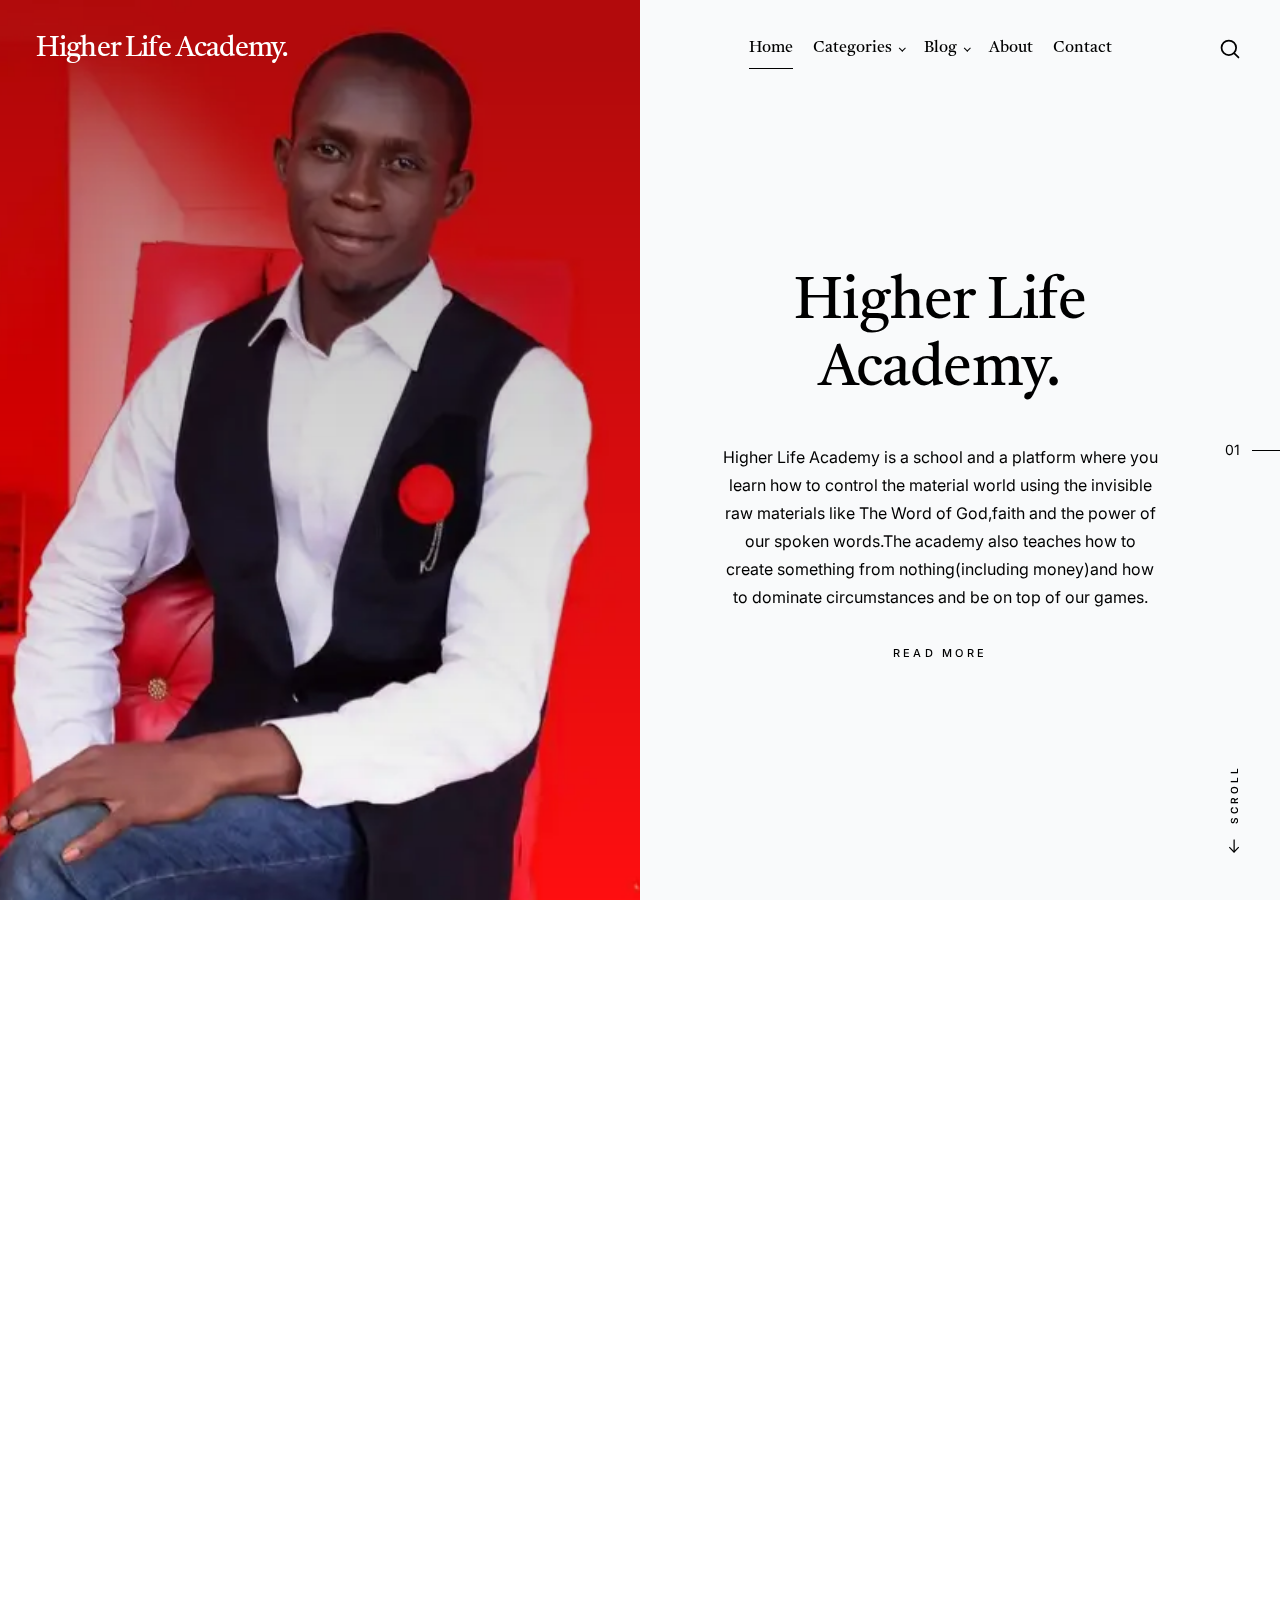
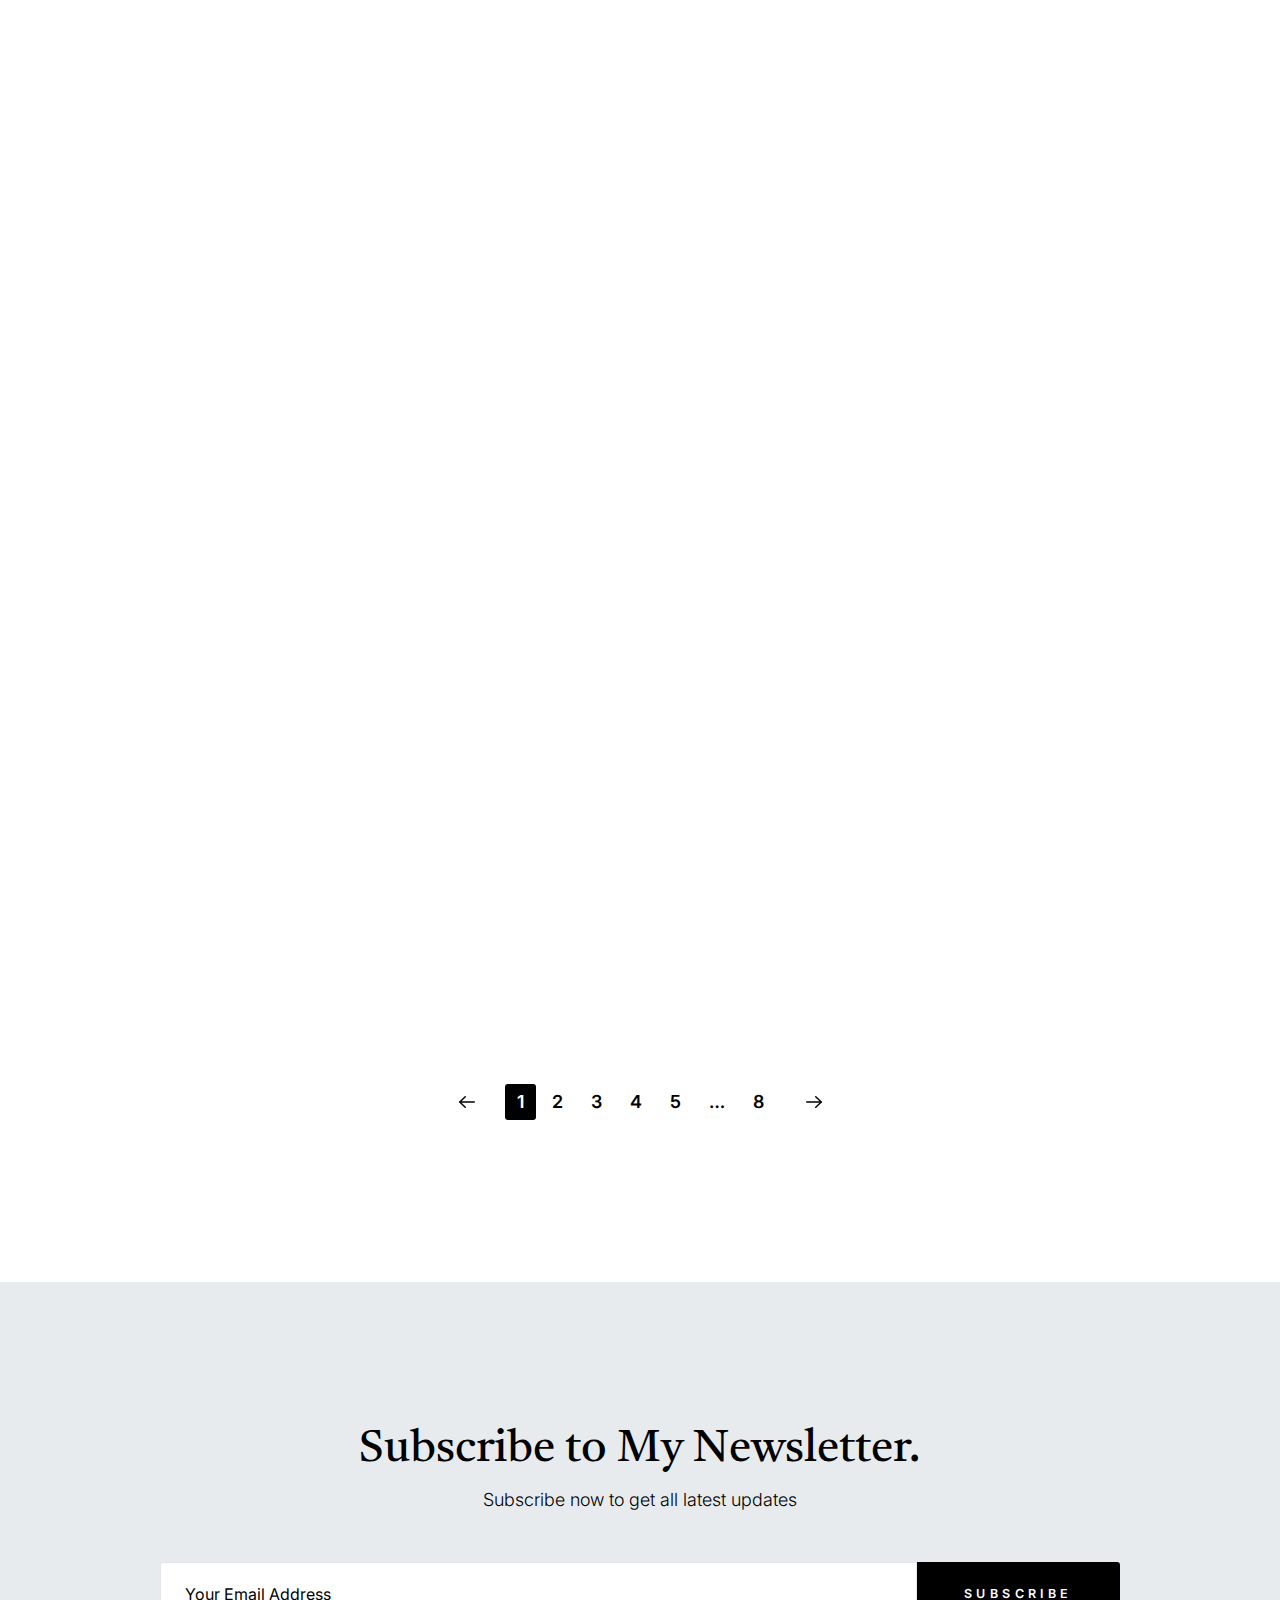
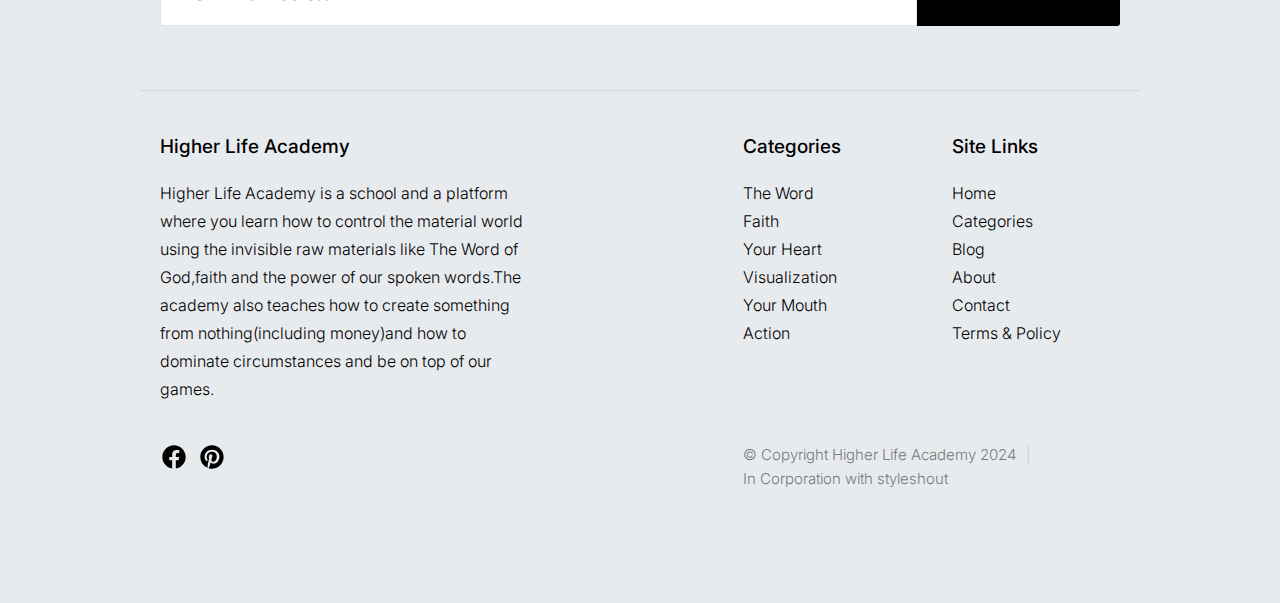
<file: index.html>
<!DOCTYPE html>
<html lang="en" class="no-js" >
<head>
    <!--- basic page needs
    ================================================== -->
    <meta charset="utf-8">
    <meta name="viewport" content="width=device-width, initial-scale=1">
    <title>Higher Life Academy</title>

    <script>
        document.documentElement.classList.remove('no-js');
        document.documentElement.classList.add('js');
    </script>

    <!-- CSS
    ================================================== -->
    <link rel="stylesheet" href="css/vendor.css">
    <link rel="stylesheet" href="css/styles.css">

    <!-- favicons
    ================================================== -->
    <link rel="apple-touch-icon" sizes="180x180" href="apple-touch-icon.png">
    <link rel="icon" type="image/png" sizes="32x32" href="favicon-32x32.png">
    <link rel="icon" type="image/png" sizes="16x16" href="favicon-16x16.png">
    <link rel="manifest" href="site.webmanifest">

</head>


<body id="top">


    <!-- preloader
    ================================================== -->
    <div id="preloader">
        <div id="loader" class="dots-fade">
            <div></div>
            <div></div>
            <div></div>
        </div>
    </div>


    <!-- page wrap
    ================================================== -->
    <div id="page" class="s-pagewrap ss-home">


        <!-- # site header 
        ================================================== -->
        <header id="masthead" class="s-header">

            <div class="s-header__branding">
                <p class="site-title">
                    <a href="index.html" rel="home">Higher Life Academy.</a>
                </p>
            </div>

            <div class="row s-header__navigation">

                <nav class="s-header__nav-wrap">
    
                    <h3 class="s-header__nav-heading">Navigate to</h3>
    
                    <ul class="s-header__nav">
                        <li class="current-menu-item"><a href="index.html" title="">Home</a></li>
                        <li class="has-children">
                            <a href="#0" title="" class="">Categories</a>
                            <ul class="sub-menu">
                           
                                <li><a href="category.html">The Word</a></li>
                                <li><a href="Faith.html">Faith</a></li>
                                <li><a href="your hearts.html">Your Heart</a></li>
                                <li><a href="visualisation.html">Visualization</a></li>
                                <li><a href="the mouth.html">Your Mouth</a></li>
                                <li><a href="action.html">Action</a></li>
                              
                            </ul>
                        </li>
                        <li class="has-children">
                            <a href="#0" title="" class="">Blog</a>
                            <ul class="sub-menu">
                                <li><a href="single-video.html">Video Post</a></li>
                                <li><a href="single-audio.html">Audio Post</a></li>
                            </ul>
                        </li>

                        <li><a href="about.html" title="">About</a></li>
                        <li><a href="contact.html" title="">Contact</a></li>
                    </ul> <!-- end s-header__nav -->

                </nav> <!-- end s-header__nav-wrap -->
    
            </div> <!-- end s-header__navigation -->

            <div class="s-header__search">

                <div class="s-header__search-inner">
                    <div class="row">
    
                        <form role="search" method="get" class="s-header__search-form" action="#">
                            <label>
                                <span class="u-screen-reader-text">Search for:</span>
                                <input type="search" class="s-header__search-field" placeholder="Search for..." value="" name="s" title="Search for:" autocomplete="off">
                            </label>
                            <input type="submit" class="s-header__search-submit" value="Search"> 
                        </form>
    
                        <a href="" title="Close Search" class="s-header__search-close">Close</a>
    
                    </div> <!-- end row -->
                </div> <!-- s-header__search-inner -->
    
            </div> <!-- end s-header__search -->

            <a class="s-header__menu-toggle" href="#0"><span>Menu</span></a>
            <a class="s-header__search-trigger" href="#">
                <svg width="24" height="24" fill="none" viewBox="0 0 24 24">
                    <path stroke="currentColor" stroke-linecap="round" stroke-linejoin="round" stroke-width="1.5" d="M19.25 19.25L15.5 15.5M4.75 11C4.75 7.54822 7.54822 4.75 11 4.75C14.4518 4.75 17.25 7.54822 17.25 11C17.25 14.4518 14.4518 17.25 11 17.25C7.54822 17.25 4.75 14.4518 4.75 11Z"></path>
                </svg>
            </a>

        </header> <!-- end s-header -->


        <!-- # site-content
        ================================================== -->
        <section id="content" class="s-content">


            <!-- hero -->
            <div class="hero">

                <div class="hero__slider swiper-container">

                    <div class="swiper-wrapper">
                        <article class="hero__slide swiper-slide">
                            <div class="hero__entry-image" style="background-image: url('images/thumbs/featured/MR Titus.jpg');"></div>
                            <div class="hero__entry-text">
                                <div class="hero__entry-text-inner">
                                    <div class="hero__entry-meta">
                                        <span class="cat-links">
                                      
                                        </span>
                                    </div>
                                    <h2 class="hero__entry-title">
                                        <a href="single-standard.html">
                                            Higher Life Academy.
                                        </a>
                                    </h2>
                                    <p class="hero__entry-desc">
                                    Higher Life Academy is a school and a platform where you learn how to control the material world using the invisible raw materials like The Word of God,faith and the power of our spoken words.The academy also teaches how to create something from nothing(including money)and how to dominate circumstances and be on top of our games.  
                                    </p>
                                    <a class="hero__more-link" href="about.html">Read More</a>
                                </div>
                            </div>
                        </article>
                    </div> <!-- swiper-wrapper -->

                    <div class="swiper-pagination"></div>
    
                </div> <!-- end hero slider -->

                <a href="#bricks" class="hero__scroll-down smoothscroll">
                    <svg width="24" height="24" fill="none" viewBox="0 0 24 24">
                        <path stroke="currentColor" stroke-linecap="round" stroke-linejoin="round" stroke-width="1.5" d="M10.25 6.75L4.75 12L10.25 17.25"></path>
                        <path stroke="currentColor" stroke-linecap="round" stroke-linejoin="round" stroke-width="1.5" d="M19.25 12H5"></path>
                    </svg>
                    <span>Scroll</span>
                </a>

            </div> <!-- end hero -->



                <!--  masonry -->
            <div id="bricks" class="bricks">

                <div class="masonry">

                    <div class="bricks-wrapper" data-animate-block>

                        <div class="grid-sizer"></div>

                        <article class="brick entry" data-animate-el>
        
                            <div class="entry__thumb">
                                <a href="single-standard.html" class="thumb-link">
                                    <img src="images/thumbs/masonry/Person reaching out for help Stock Photos - Page 1 _ Masterfile.jpeg" 
                                        srcset="images/thumbs/masonry/Person reaching out for help Stock Photos - page 1 _ Masterfile.jpeg 1x, images/thumbs/masonry/Person reaching out for Stock photos - Page 1 _ Masterfile.jpeg 2x" alt="">
                                </a>
                            </div> <!-- end entry__thumb -->
        
                        


                            <div class="entry__text">
                                <div class="entry__header">
                                    <div class="entry__meta">
                                        <span class="cat-links">
                                            <a href="#">The Word</a>
                                        </span>
                                        <span class="post-date">
                                            By:
                                            <a href="#0">Titus Uwemedimo</a>
                                        </span>
                                    </div>
                                    <h1 class="entry__title"><a href="single-standard.html">The word of God as God's creative force</a></h1>
                                </div>
                                <div class="entry__excerpt">
                                    <p>
                                     The Word of God is God's creative force. it has the ability to become what it talks about; the word of God created the universe and the whole world that we live in everything in the world both material and immaterial, visible and invisible, natural and supernatural including man were created by the word of God.
                                     
                                    </p>
                                </div>
                                <a class="entry__more-link" href="category.html">Read More</a>
                            </div> <!-- end entry__text -->
                        
                        </article> <!-- end article -->

                        <article class="brick entry" data-animate-el>
            
                            <div class="entry__thumb">
                                <a href="single-standard.html" class="thumb-link">
                                    <img src="images/thumbs/masonry/Click to Read 'Let Your Trials Lift You Higher' by R_ T. Kendall.jpg" 
                                        srcset="images/thumbs/masonry/Click to Read 'Let Your Trials Lift You Higher' by R_ T. Kendall.jpg 1x, images/thumbs/masonry/Click to Read 'Let Your Trials Lift You Higher' by R_ T. Kendall.jpg 2x" alt="">
                                </a>
                            </div> <!-- end entry__thumb -->
            
                         
            
                            <div class="entry__text">
                                <div class="entry__header">
                                    <div class="entry__meta">
                                        <span class="cat-links">
                                            <a href="#">Faith</a>
                                        </span>
                                        <span class="byline">
                                            By:
                                            <a href="#0">Titus Uwemedimo</a>
                                        </span>
                                    </div>
                                    <h1 class="entry__title"><a href="single-standard.html">The Force of Faith</a></h1>
                                 </div>
                                <div class="entry__excerpt">
                                    <p>
                                    Faith cometh by hearing and hearing the word of God. To have faith you must recieve the word of God into your heart.
                                    the  word of God is the foundation or substance of our faith; our faith comes from the word of God.
                                    so without the word of God in your heart, you will not have faith.
                                    </p>
                                </div>
                                <a class="entry__more-link" href="Faith.html">Read More</a>
                            </div> <!-- end entry__text -->
            
                        </article> <!-- end entry -->
        
                        <article class="brick entry" data-animate-el>
        
                            <div class="entry__thumb">
                                <a href="single-standard.html" class="thumb-link">
                                    <img src="images/thumbs/masonry/Black woman.jpeg" 
                                     
                                    srcset="images/thumbs/masonry/Black woman.jpeg 1x, images/thumbs/masonry/Black woman.jpeg 2x"
                                     alt="">
                                </a>
                            </div>  <!-- end entry__thumb -->
        
                            <div class="entry__text">
                                <div class="entry__header">
                                    <div class="entry__meta">
                                        <span class="cat-links">
                                            <a href="#">Your Heart </a>
                                        </span>
                                        <span class="byline">
                                            By:
                                            <a href="#0">Titus Uwemedimo</a>
                                        </span>
                                    </div>
                                    <h1 class="entry__title"><a href="single-standard.html">The Power of Thoughts</a></h1>
                                </div>
                                <div class="entry__excerpt">
                                    <p>
                                    your heart in this case is your spirit. as the Word says that "as a man thinketh in his heart so is he". meaning that your life is a reflection of your thoughts, you are the way you are because of the way you think.
                                    the word also says that the issues of life comes from our hearts and also says that "...out of abondance for the heart the mouth speaketh. 
                                    </p>
                                </div>
                                <a class="entry__more-link" href="your hearts.html">Read More</a>
                            </div> <!-- end entry__text -->
                        
                        </article> <!-- end article -->

                        

                        <article class="brick entry" data-animate-el>
        
                            <div class="entry__thumb">
                                <a href="single-standard.html" class="thumb-link">
                                    <img src="images/thumbs/masonry/visualization.jpg" 
                      
                                        srcset="images/thumbs/masonry/visualization.jpg, images/thumbs/masonry/visualization.jpg" alt="">
                                </a>
                            </div> <!-- end entry__thumb -->
        
                           
                
                            <div class="entry__text">
                                <div class="entry__header">
                                    <div class="entry__meta">
                                        <span class="cat-links">
                                            <a href="#">Visualization</a>
                                        </span>
                                        <span class="byline">
                                            By:
                                            <a href="#0">Titus Uwemedimo</a>
                                        </span>
                                    </div>
                                    <h1 class="entry__title"><a href="single-standard.html">Keep Seeing It.</a></h1>
                                </div>
                                <div class="entry__excerpt">
                                    <p>
                                        Visualization is the ability to create pictures with the power of imagination
                                        and hold unto those pictures until they become a reality in your life. with the power of visualisation you can
                                        create something from nothingand keep the picture alive in your imagination until it manifest in your life.
                                    </p>
                                </div>
                                <a class="entry__more-link" href="visualisation.html">Read More</a>
                            </div> <!-- end entry__text -->
                                
                        </article> <!-- end article -->
        
                        <article class="brick entry" data-animate-el>
        
                            <div class="entry__thumb">
                                <a href="single-standard.html" class="thumb-link">
                                    <img src="images/thumbs/masonry/Are You Loyal To Your Soul_ QUIZ.jpeg" 
                                        srcset="images/thumbs/masonry/Are You Loyal To Your Soul_ QUIZ.jpeg 1x, images/thumbs/masonry/Are You Loyal To Your Soul_ QUIZ.jpeg 2x" alt="">
                                </a>
                            </div> <!-- end entry__thumb -->
        
                            <div class="entry__text">
                                <div class="entry__header">
                                    <div class="entry__meta">
                                        <span class="cat-links">
                                            <a href="#">Action</a>
                                        </span>
                                        <span class="byline">
                                            By:
                                            <a href="#0">Titus Uwemedimo</a>
                                        </span>
                                    </div>
                                    <h1 class="entry__title">
                                        <a href="single-standard.html">Keys to Manifestation</a></h1>
                                </div>
                                <div class="entry__excerpt">
                                    <p>
                                        Look! We need to create a balance here!! Nothing manifest without a corresponding
                                        action. You need to take some action steps to manifests your dreams. Everything in the universe was created twice; we live in dualistic world. To manifest anything
                                        in the physical world, you need to apply labour, skills and efforts.These are natural laws for Manifestation!
                                    </p>
                                </div>
                                <a class="entry__more-link" href="action.html">Read More</a>
                            </div> <!-- end entry__text -->
                        
                        </article> <!-- end article -->
        
                     
                        <article class="brick entry" data-animate-el>
        
                            <div class="entry__thumb">
                            </a><a href="single-standard.html" class="thumb-link">
                                <img src="images/thumbs/masonry/your mouth.jpg" 
                                    srcset="images/thumbs/masonry/your mouth.jpg 1x, images/thumbs/masonry/your mouth.jpg 2x" alt=""
                                 >
                            
                                </a>
                            </div> <!-- end entry__thumb -->
                           
        
                            <div class="entry__text">
                                <div class="entry__header">
                                    <div class="entry__meta">
                                        <span class="cat-links">
                                            <a href="#">Your Mouth</a>
                                        </span>
                                        <span class="byline">
                                            By:
                                            <a href="#0">Titus Uwemedimo</a>
                                        </span>
                                    </div>
                                    <h1 class="entry__title"><a href="single-standard.html">The Power of Words</a></h1>
                                </div>
                                <div class="entry__excerpt">
                                    <p>
                                    Words are powerful; words are the original source-material for creating anything. To create something out of nothing
                                    you need to activate the power of words. words are spiritual and at the same time physical,they are also 
                                    known as energy and at the same time matter. meaning our words can travel into the realm of the spirit
                                    and bring into the material world what we talk about.
                                    </p>
                                </div>
                                <a class="entry__more-link" href="the mouth.html">Read More</a>
                            </div> <!-- end entry__text -->
                        
                        </article> <!-- end article -->

                   

                   
                           
        
                           

                    </div> <!-- end bricks-wrapper -->

                </div> <!-- end masonry-->


                <!-- pagination -->
                <div class="row pagination">
                    <div class="column lg-12">
                        <nav class="pgn">
                            <ul>
                                <li>
                                    <a class="pgn__prev" href="#0">
                                        <svg width="24" height="24" fill="none" viewBox="0 0 24 24">
                                            <path stroke="currentColor" stroke-linecap="round" stroke-linejoin="round" stroke-width="1.5" d="M10.25 6.75L4.75 12L10.25 17.25"></path>
                                            <path stroke="currentColor" stroke-linecap="round" stroke-linejoin="round" stroke-width="1.5" d="M19.25 12H5"></path>
                                        </svg>
                                    </a>
                                </li>
                                <li><span class="pgn__num current">1</span></li>
                                <li><a class="pgn__num" href="#0">2</a></li>                                
                                <li><a class="pgn__num" href="#0">3</a></li>
                                <li><a class="pgn__num" href="#0">4</a></li>
                                <li><a class="pgn__num" href="#0">5</a></li>
                                <li><span class="pgn__num dots">…</span></li>
                                <li><a class="pgn__num" href="#0">8</a></li>
                                <li>
                                    <a class="pgn__next" href="#0">
                                        <svg width="24" height="24" fill="none" viewBox="0 0 24 24">
                                            <path stroke="currentColor" stroke-linecap="round" stroke-linejoin="round" stroke-width="1.5" d="M13.75 6.75L19.25 12L13.75 17.25"></path>
                                            <path stroke="currentColor" stroke-linecap="round" stroke-linejoin="round" stroke-width="1.5" d="M19 12H4.75"></path>
                                        </svg>
                                    </a>
                                </li>
                            </ul>
                        </nav> <!-- end pgn -->
                    </div> <!-- end column -->
                </div> <!-- end pagination -->

            </div> <!-- end bricks -->

        </section> <!-- end s-content -->


        <!-- # site-footer
        ================================================== -->
        <footer id="colophon" class="s-footer">

            <div class="row s-footer__subscribe">
                <div class="column lg-12">

                    <h2>
                    Subscribe to My Newsletter.
                    </h2>
                    <p>
                    Subscribe now to get all latest updates
                    </p>

                    <form id="mc-form" class="mc-form">
                        <input type="email" name="EMAIL" id="mce-EMAIL" class="u-fullwidth text-center" placeholder="Your Email Address" title="The domain portion of the email address is invalid (the portion after the @)." pattern="^([^\x00-\x20\x22\x28\x29\x2c\x2e\x3a-\x3c\x3e\x40\x5b-\x5d\x7f-\xff]+|\x22([^\x0d\x22\x5c\x80-\xff]|\x5c[\x00-\x7f])*\x22)(\x2e([^\x00-\x20\x22\x28\x29\x2c\x2e\x3a-\x3c\x3e\x40\x5b-\x5d\x7f-\xff]+|\x22([^\x0d\x22\x5c\x80-\xff]|\x5c[\x00-\x7f])*\x22))*\x40([^\x00-\x20\x22\x28\x29\x2c\x2e\x3a-\x3c\x3e\x40\x5b-\x5d\x7f-\xff]+|\x5b([^\x0d\x5b-\x5d\x80-\xff]|\x5c[\x00-\x7f])*\x5d)(\x2e([^\x00-\x20\x22\x28\x29\x2c\x2e\x3a-\x3c\x3e\x40\x5b-\x5d\x7f-\xff]+|\x5b([^\x0d\x5b-\x5d\x80-\xff]|\x5c[\x00-\x7f])*\x5d))*(\.\w{2,})+$" required>
                        <input type="submit" name="subscribe" value="Subscribe" class="btn--small btn--primary u-fullwidth">
                        <!-- <div style="position: absolute; left: -5000px;" aria-hidden="true"><input type="text" name="b_cdb7b577e41181934ed6a6a44_9a91cfe7b3" tabindex="-1" value=""></div> -->
                        <div class="mc-status"></div>
                    </form>

                </div>
            </div> <!-- end s-footer__subscribe -->

            <div class="row s-footer__main">

                <div class="column lg-5 md-6 tab-12 s-footer__about">
                    <h4>Higher Life Academy</h4>

                    <p>
                        Higher Life Academy is a school and a platform where you learn how to control the material world using the invisible raw materials like The Word of God,faith and the power of our spoken words.The academy also teaches how to create something from nothing(including money)and how to dominate circumstances and be on top of our games.
                    </p>
                </div> <!-- end s-footer__about -->

                <div class="column lg-5 md-6 tab-12">
                    <div class="row">
                        <div class="column lg-6">
                            <h4>Categories</h4>
                            <ul class="link-list">
                                <li><a href="category.html">The Word</a></li>
                                <li><a href="Faith.html">Faith</a></li>
                                <li><a href="your hearts.html">Your Heart</a></li>
                                <li><a href="visualisation.html">Visualization</a></li>
                                <li><a href="the mouth.html">Your Mouth</a></li>
                                <li><a href="action.html">Action</a></li>
                             
                            </ul>
                        </div>
                        <div class="column lg-6">
                            <h4>Site Links</h4>
                            <ul class="link-list">
                                <li><a href="index.html">Home</a></li>
                                <li><a href="category.html">Categories</a></li>
                                <li><a href="category.html">Blog</a></li>
                                <li><a href="about.html">About</a></li>
                                <li><a href="about.html">Contact</a></li>
                                <li><a href="#0">Terms & Policy</a></li>
                            </ul>
                        </div>
                    </div>
                </div>

            </div> <!-- end s-footer__main -->

            <div class="row s-footer__bottom">

                <div class="column lg-7 md-6 tab-12">
                    <ul class="s-footer__social">
                        <li>
                            <a href="https://www.bing.com/ck/a?!&&p=452944c03d787c97JmltdHM9MTcwODMwMDgwMCZpZ3VpZD0zOGFlN2U0My0zNGU0LTY3OGQtMTM0NC02YTVjMzUwNDY2NTAmaW5zaWQ9NTIwMg&ptn=3&ver=2&hsh=3&fclid=38ae7e43-34e4-678d-1344-6a5c35046650&psq=facebook.Titus-Uwemedimo&u=a1aHR0cHM6Ly93d3cuZmFjZWJvb2suY29tL3B1YmxpYy9UaXR1cy1Vd2VtZWRpbW8v&ntb=1">
                                <svg xmlns="http://www.w3.org/2000/svg" width="24" height="24" viewBox="0 0 24 24" style="fill: rgba(0, 0, 0, 1);transform: ;msFilter:;"><path d="M12.001 2.002c-5.522 0-9.999 4.477-9.999 9.999 0 4.99 3.656 9.126 8.437 9.879v-6.988h-2.54v-2.891h2.54V9.798c0-2.508 1.493-3.891 3.776-3.891 1.094 0 2.24.195 2.24.195v2.459h-1.264c-1.24 0-1.628.772-1.628 1.563v1.875h2.771l-.443 2.891h-2.328v6.988C18.344 21.129 22 16.992 22 12.001c0-5.522-4.477-9.999-9.999-9.999z"></path></svg>
                                <span class="u-screen-reader-text">Facebook</span>
                            </a>
                        </li>
                       
                        <li>
                            <a href="#0">
                                <svg xmlns="http://www.w3.org/2000/svg" width="24" height="24" viewBox="0 0 24 24" style="fill: rgba(0, 0, 0, 1);transform: ;msFilter:;"><path d="M11.99 2C6.472 2 2 6.473 2 11.99c0 4.232 2.633 7.85 6.35 9.306-.088-.79-.166-2.006.034-2.868.182-.78 1.172-4.966 1.172-4.966s-.299-.599-.299-1.484c0-1.388.805-2.425 1.808-2.425.853 0 1.264.64 1.264 1.407 0 .858-.546 2.139-.827 3.327-.235.994.499 1.805 1.479 1.805 1.775 0 3.141-1.872 3.141-4.575 0-2.392-1.719-4.064-4.173-4.064-2.843 0-4.512 2.132-4.512 4.335 0 .858.331 1.779.744 2.28a.3.3 0 0 1 .069.286c-.076.315-.245.994-.277 1.133-.044.183-.145.222-.335.134-1.247-.581-2.027-2.405-2.027-3.871 0-3.151 2.289-6.045 6.601-6.045 3.466 0 6.159 2.469 6.159 5.77 0 3.444-2.171 6.213-5.184 6.213-1.013 0-1.964-.525-2.29-1.146l-.623 2.374c-.225.868-.834 1.956-1.241 2.62a10 10 0 0 0 2.958.445c5.517 0 9.99-4.473 9.99-9.99S17.507 2 11.99 2"></path></svg>
                                <span class="u-screen-reader-text">Youtube</span>
                            </a>
                        </li>
                    </ul>
                </div>
                <div class="column lg-5 md-6 tab-12">
                    <div class="ss-copyright">
                        <span>© Copyright Higher Life Academy 2024</span> 
                        <span>In Corporation with styleshout</span>
                    </div>
                </div>

            </div> <!-- end s-footer__bottom -->
           
            <div class="ss-go-top">
                <a class="smoothscroll" title="Back to Top" href="#top">
                    <svg width="24" height="24" fill="none" viewBox="0 0 24 24">
                        <path stroke="currentColor" stroke-linecap="round" stroke-linejoin="round" stroke-width="1.5" d="M17.25 10.25L12 4.75L6.75 10.25"/>
                        <path stroke="currentColor" stroke-linecap="round" stroke-linejoin="round" stroke-width="1.5" d="M12 19.25V5.75"/>
                    </svg>
                </a>
            </div> <!-- e.,/?><nd ss-go-top -->

        </footer><!-- end s-footer -->


    <!-- Java Script
    ================================================== -->
    <script src="js/plugins.js"></script>
    <script src="js/main.js"></script>

    <!-- Start of LiveChat (www.livechat.com) code -->
<script type="text/javascript">
    window.__lc = window.__lc || {};
    window.__lc.license = 100170061;
    ;(function(n,t,c){function i(n){return e._h?e._h.apply(null,n):e._q.push(n)};
    var e={_q:[],_h:null,_v:"2.0",on:function(){i(["on",c.call(arguments)])},once:function(){
    i(["once",c.call(arguments)])},off:function(){i(["off",c.call(arguments)])},
    get:function(){if(!e._h)throw new Error("[LiveChatWidget] You can't use getters before load.");
    return i(["get",c.call(arguments)])},call:function(){i(["call",c.call(arguments)])},init:function(){
    var n=t.createElement("script");
    n.async=!0,n.type="text/javascript",
    n.src="https://cdn.livechatinc.com/tracking.js",t.head.appendChild(n)}};
    !n.__lc.asyncInit&&e.init(),n.LiveChatWidget=n.LiveChatWidget||e}(window,document,[].slice))
  </script>
  <noscript>
  <a href="https://www.livechat.com/chat-with/17216955/" rel="nofollow">Chat with us</a>,
  powered by <a href="https://www.livechat.com/?welcome" rel="noopener nofollow" target="_blank">LiveChat</a>
  </noscript>
  <!-- End of LiveChat code -->

</body>
</html>
</file>
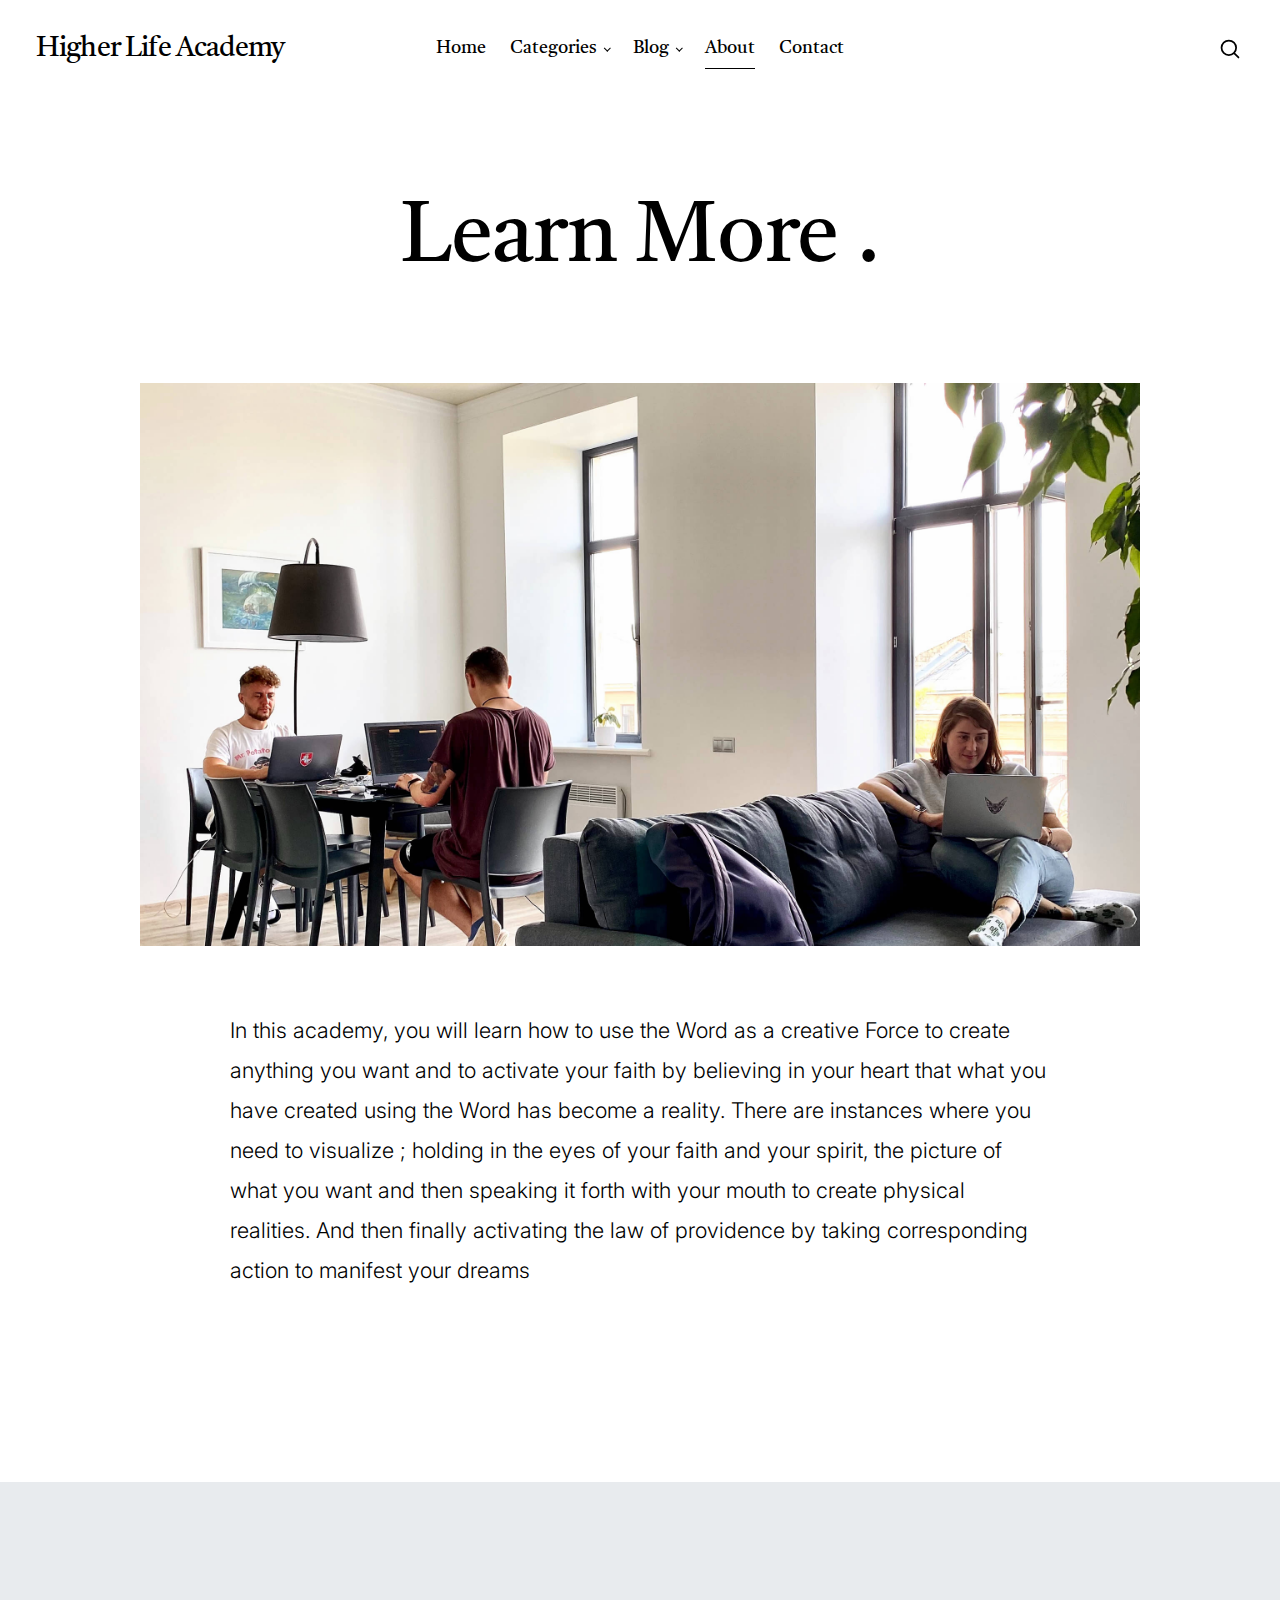
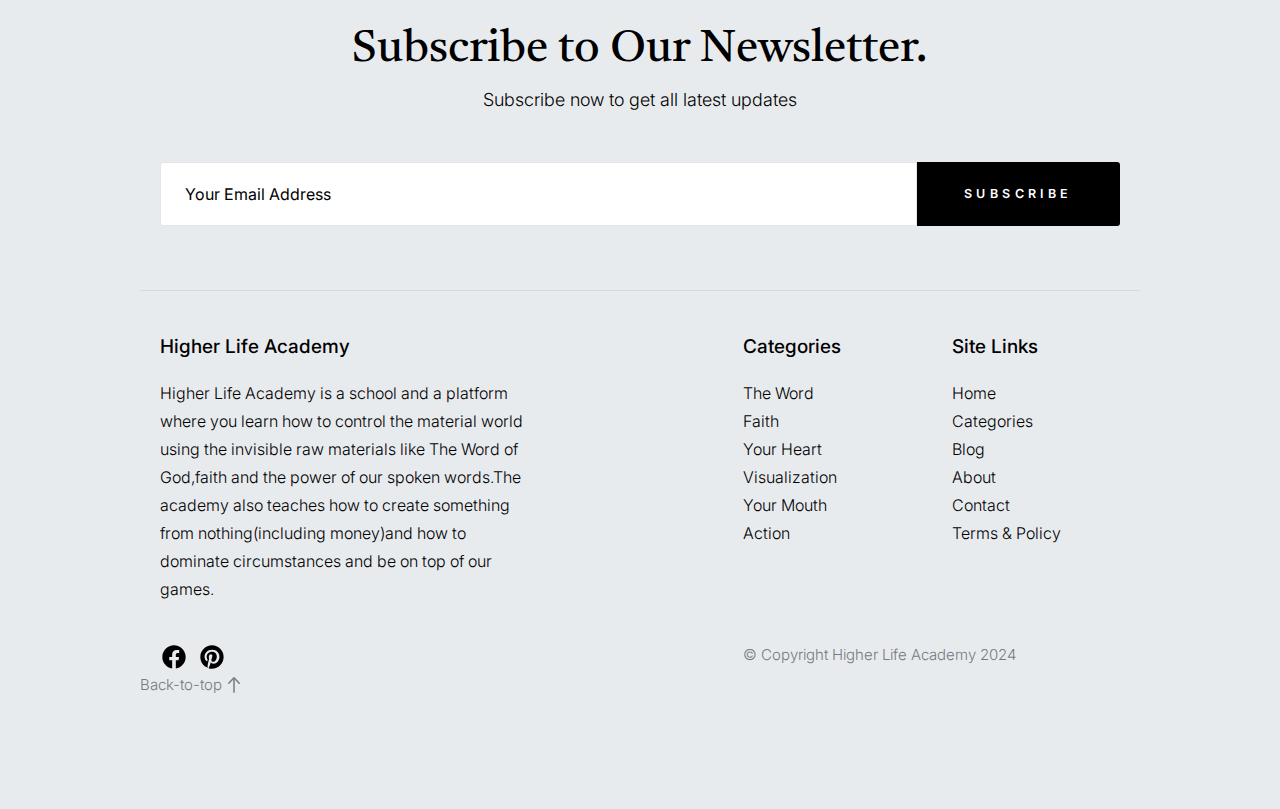
<file: about.html>
<!DOCTYPE html>
<html lang="en" class="no-js" >
<head>

    <!--- basic page needs
    ================================================== -->
    <meta charset="utf-8">
    <meta name="viewport" content="width=device-width, initial-scale=1">
    <title>Higher Life Academy</title>

    <script>
        document.documentElement.classList.remove('no-js');
        document.documentElement.classList.add('js');
    </script>

    <!-- CSS
    ================================================== -->
    <link rel="stylesheet" href="css/vendor.css">
    <link rel="stylesheet" href="css/styles.css">

    <!-- favicons
    ================================================== -->
    <link rel="apple-touch-icon" sizes="180x180" href="apple-touch-icon.png">
    <link rel="icon" type="image/png" sizes="32x32" href="favicon-32x32.png">
    <link rel="icon" type="image/png" sizes="16x16" href="favicon-16x16.png">
    <link rel="manifest" href="site.webmanifest">

</head>

<body id="top">


    <!-- preloader
    ================================================== -->
    <div id="preloader">
        <div id="loader" class="dots-fade">
            <div></div>
            <div></div>
            <div></div>
        </div>
    </div>


    <!-- page wrap
    ================================================== -->
    <div id="page" class="s-pagewrap">


        <!-- # site header 
        ================================================== -->
        <header id="masthead" class="s-header">

            <div class="s-header__branding">
                <p class="site-title">
                    <a href="index.html" rel="home">Higher Life Academy</a>
                </p>
            </div>

            <div class="row s-header__navigation">

                <nav class="s-header__nav-wrap">
    
                    <h3 class="s-header__nav-heading">Navigate to</h3>
    
                    <ul class="s-header__nav">
                        <li><a href="index.html" title="">Home</a></li>
                        <li class="has-children">
                            <a href="#0" title="" class="">Categories</a>
                            <ul class="sub-menu">
                                
                                <li><a href="category.html">The Word</a></li>
                                <li><a href="Faith.html">Faith</a></li>
                                <li><a href="your hearts.html">Your Heart</a></li>
                                <li><a href="visualisation.html">Visualization</a></li>
                                <li><a href="the mouth.html">Your Mouth</a></li>
                                <li><a href="action.html">Action</a></li>
                            
                            </ul>
                        </li>
                        <li class="has-children">
                            <a href="#0" title="" class="">Blog</a>
                            <ul class="sub-menu">
                                <li><a href="single-video.html">Video Post</a></li>
                                <li><a href="single-audio.html">Audio Post</a></li>
                            </ul>
                        </li>
                       
                        <li class="current-menu-item"><a href="about.html" title="">About</a></li>
                        <li><a href="contact.html" title="">Contact</a></li>
                    </ul> <!-- end s-header__nav -->

                </nav> <!-- end s-header__nav-wrap -->
    
            </div> <!-- end s-header__navigation -->

            <div class="s-header__search">

                <div class="s-header__search-inner">
                    <div class="row">
    
                        <form role="search" method="get" class="s-header__search-form" action="#">
                            <label>
                                <span class="u-screen-reader-text">Search for:</span>
                                <input type="search" class="s-header__search-field" placeholder="Search for..." value="" name="s" title="Search for:" autocomplete="off">
                            </label>
                            <input type="submit" class="s-header__search-submit" value="Search"> 
                        </form>
    
                        <a href="#0" title="Close Search" class="s-header__search-close">Close</a>
    
                    </div> <!-- end row -->
                </div> <!-- s-header__search-inner -->
    
            </div> <!-- end s-header__search -->

            <a class="s-header__menu-toggle" href="#0"><span>Menu</span></a>
            <a class="s-header__search-trigger" href="#">
                <svg width="24" height="24" fill="none" viewBox="0 0 24 24">
                    <path stroke="currentColor" stroke-linecap="round" stroke-linejoin="round" stroke-width="1.5" d="M19.25 19.25L15.5 15.5M4.75 11C4.75 7.54822 7.54822 4.75 11 4.75C14.4518 4.75 17.25 7.54822 17.25 11C17.25 14.4518 14.4518 17.25 11 17.25C7.54822 17.25 4.75 14.4518 4.75 11Z"></path>
                </svg>
            </a>

        </header> <!-- end s-header -->


        <!-- # site-content
        ================================================== -->
        <div id="content" class="s-content s-content--page">

                <div class="row entry-wrap">
                    <div class="column lg-12">

                        <article class="entry">

                            <header class="entry__header entry__header--narrow">
    
                                <h1 class="entry__title">
                                    Learn More .
                                </h1>
    
                            </header>

                            <div class="entry__media">
                                <figure class="featured-image">
                                    <img src="images/thumbs/about/about-1200.jpg" 
                                      srcset="images/thumbs/about/about-2400.jpg 2400w, 
                                              images/thumbs/about/about-1200.jpg 1200w, 
                                              images/thumbs/about/about-600.jpg 600w" sizes="(max-width: 2400px) 100vw, 2400px" alt="">
                                </figure>
                            </div>

                            <div class="content-primary">

                                <div class="entry__content">
        
                                    <p class="lead">
                                  In this academy, you will learn how to use the Word as a creative Force
                                to create anything you want and to activate your faith by believing in your 
                            heart that what you have created using the Word has become a reality. There are instances
                        where you need to visualize ; holding in the eyes of your faith and your spirit,
                    the picture of what you want and then speaking it forth with your 
                mouth to create physical realities. And then finally activating the law of providence
            by taking corresponding action to manifest your dreams</p> 

           
                                    
                                   
                                        

                            </div> <!-- end content-primary -->

                        </article> <!-- end entry -->

                    </div>
                </div> <!-- end entry-wrap -->

        </section> <!-- end s-content -->


        <!-- # site-footer
        ================================================== -->
        <footer id="colophon" class="s-footer">

            <div class="row s-footer__subscribe">
                <div class="column lg-12">

                    <h2>
                    Subscribe to Our Newsletter.
                    </h2>
                    <p>
                    Subscribe now to get all latest updates
                    </p>

                    <form id="mc-form" class="mc-form">
                        <input type="email" name="EMAIL" id="mce-EMAIL" class="u-fullwidth text-center" placeholder="Your Email Address" title="The domain portion of the email address is invalid (the portion after the @)." pattern="^([^\x00-\x20\x22\x28\x29\x2c\x2e\x3a-\x3c\x3e\x40\x5b-\x5d\x7f-\xff]+|\x22([^\x0d\x22\x5c\x80-\xff]|\x5c[\x00-\x7f])*\x22)(\x2e([^\x00-\x20\x22\x28\x29\x2c\x2e\x3a-\x3c\x3e\x40\x5b-\x5d\x7f-\xff]+|\x22([^\x0d\x22\x5c\x80-\xff]|\x5c[\x00-\x7f])*\x22))*\x40([^\x00-\x20\x22\x28\x29\x2c\x2e\x3a-\x3c\x3e\x40\x5b-\x5d\x7f-\xff]+|\x5b([^\x0d\x5b-\x5d\x80-\xff]|\x5c[\x00-\x7f])*\x5d)(\x2e([^\x00-\x20\x22\x28\x29\x2c\x2e\x3a-\x3c\x3e\x40\x5b-\x5d\x7f-\xff]+|\x5b([^\x0d\x5b-\x5d\x80-\xff]|\x5c[\x00-\x7f])*\x5d))*(\.\w{2,})+$" required>
                        <input type="submit" name="subscribe" value="Subscribe" class="btn--small btn--primary u-fullwidth">
                        <!-- <div style="position: absolute; left: -5000px;" aria-hidden="true"><input type="text" name="b_cdb7b577e41181934ed6a6a44_9a91cfe7b3" tabindex="-1" value=""></div> -->
                        <div class="mc-status"></div>
                    </form>

                </div>
            </div> <!-- end s-footer__subscribe -->

            <div class="row s-footer__main">

                <div class="column lg-5 md-6 tab-12 s-footer__about">
                    <h4>Higher Life Academy</h4>

                    <p>
                        Higher Life Academy is a school and a platform where you learn how to control the material world using the invisible raw materials like The Word of God,faith and the power of our spoken words.The academy also teaches how to create something from nothing(including money)and how to dominate circumstances and be on top of our games.
                    </p>
                </div> <!-- end s-footer__about -->

                <div class="column lg-5 md-6 tab-12">
                    <div class="row">
                        <div class="column lg-6">
                            <h4>Categories</h4>
                            <ul class="link-list">
                                <li><a href="category.html">The Word</a></li>
                                <li><a href="Faith.html">Faith</a></li>
                                <li><a href="your hearts.html">Your Heart</a></li>
                                <li><a href="the mouth.html">Visualization</a></li>
                                <li><a href="the mouth.html">Your Mouth</a></li>
                                <li><a href="category.html">Action</a></li>
                            
                            </ul>
                        </div>
                        <div class="column lg-6">
                            <h4>Site Links</h4>
                            <ul class="link-list">
                                <li><a href="index.html">Home</a></li>
                                <li><a href="category.html">Categories</a></li>
                                <li><a href="category.html">Blog</a></li>
                                <li><a href="about.html">About</a></li>
                                <li><a href="about.html">Contact</a></li>
                                <li><a href="#0">Terms & Policy</a></li>
                            </ul>
                        </div>
                    </div>
                </div>

            </div> <!-- end s-footer__main -->

            <div class="row s-footer__bottom">

                <div class="column lg-7 md-6 tab-12">
                    <ul class="s-footer__social">
                        <li>
                            <a href="#0">
                                <svg xmlns="http://www.w3.org/2000/svg" width="24" height="24" viewBox="0 0 24 24" style="fill: rgba(0, 0, 0, 1);transform: ;msFilter:;"><path d="M12.001 2.002c-5.522 0-9.999 4.477-9.999 9.999 0 4.99 3.656 9.126 8.437 9.879v-6.988h-2.54v-2.891h2.54V9.798c0-2.508 1.493-3.891 3.776-3.891 1.094 0 2.24.195 2.24.195v2.459h-1.264c-1.24 0-1.628.772-1.628 1.563v1.875h2.771l-.443 2.891h-2.328v6.988C18.344 21.129 22 16.992 22 12.001c0-5.522-4.477-9.999-9.999-9.999z"></path></svg>
                                <span class="u-screen-reader-text">Facebook</span>
                            </a>
                        </li>
 
                        <li>
                            <a href="#0">
                                <svg xmlns="http://www.w3.org/2000/svg" width="24" height="24" viewBox="0 0 24 24" style="fill: rgba(0, 0, 0, 1);transform: ;msFilter:;"><path d="M11.99 2C6.472 2 2 6.473 2 11.99c0 4.232 2.633 7.85 6.35 9.306-.088-.79-.166-2.006.034-2.868.182-.78 1.172-4.966 1.172-4.966s-.299-.599-.299-1.484c0-1.388.805-2.425 1.808-2.425.853 0 1.264.64 1.264 1.407 0 .858-.546 2.139-.827 3.327-.235.994.499 1.805 1.479 1.805 1.775 0 3.141-1.872 3.141-4.575 0-2.392-1.719-4.064-4.173-4.064-2.843 0-4.512 2.132-4.512 4.335 0 .858.331 1.779.744 2.28a.3.3 0 0 1 .069.286c-.076.315-.245.994-.277 1.133-.044.183-.145.222-.335.134-1.247-.581-2.027-2.405-2.027-3.871 0-3.151 2.289-6.045 6.601-6.045 3.466 0 6.159 2.469 6.159 5.77 0 3.444-2.171 6.213-5.184 6.213-1.013 0-1.964-.525-2.29-1.146l-.623 2.374c-.225.868-.834 1.956-1.241 2.62a10 10 0 0 0 2.958.445c5.517 0 9.99-4.473 9.99-9.99S17.507 2 11.99 2"></path></svg>
                                <span class="u-screen-reader-text">Pinterest</span>
                            </a>
                        </li>
                    </ul>
                </div>
                <div class="column lg-5 md-6 tab-12">
                    <div class="ss-copyright">
                        <span>© Copyright Higher Life Academy 2024</span> 
                    
          
                </div>

            </div> <!-- end s-footer__bottom -->
           Back-to-top
                    <svg width="24" height="24" fill="none" viewBox="0 0 24 24">
                        <path stroke="currentColor" stroke-linecap="round" stroke-linejoin="round" stroke-width="1.5" d="M17.25 10.25L12 4.75L6.75 10.25"/>
                        <path stroke="currentColor" stroke-linecap="round" stroke-linejoin="round" stroke-width="1.5" d="M12 19.25V5.75"/>
                    </svg>
                </a>
            </div> <!-- end ss-go-top -->

        </footer><!-- end s-footer -->


    <!-- Java Script
    ================================================== -->
    <script src="js/plugins.js"></script>
    <script src="js/main.js"></script>

</body>
</html>
</file>
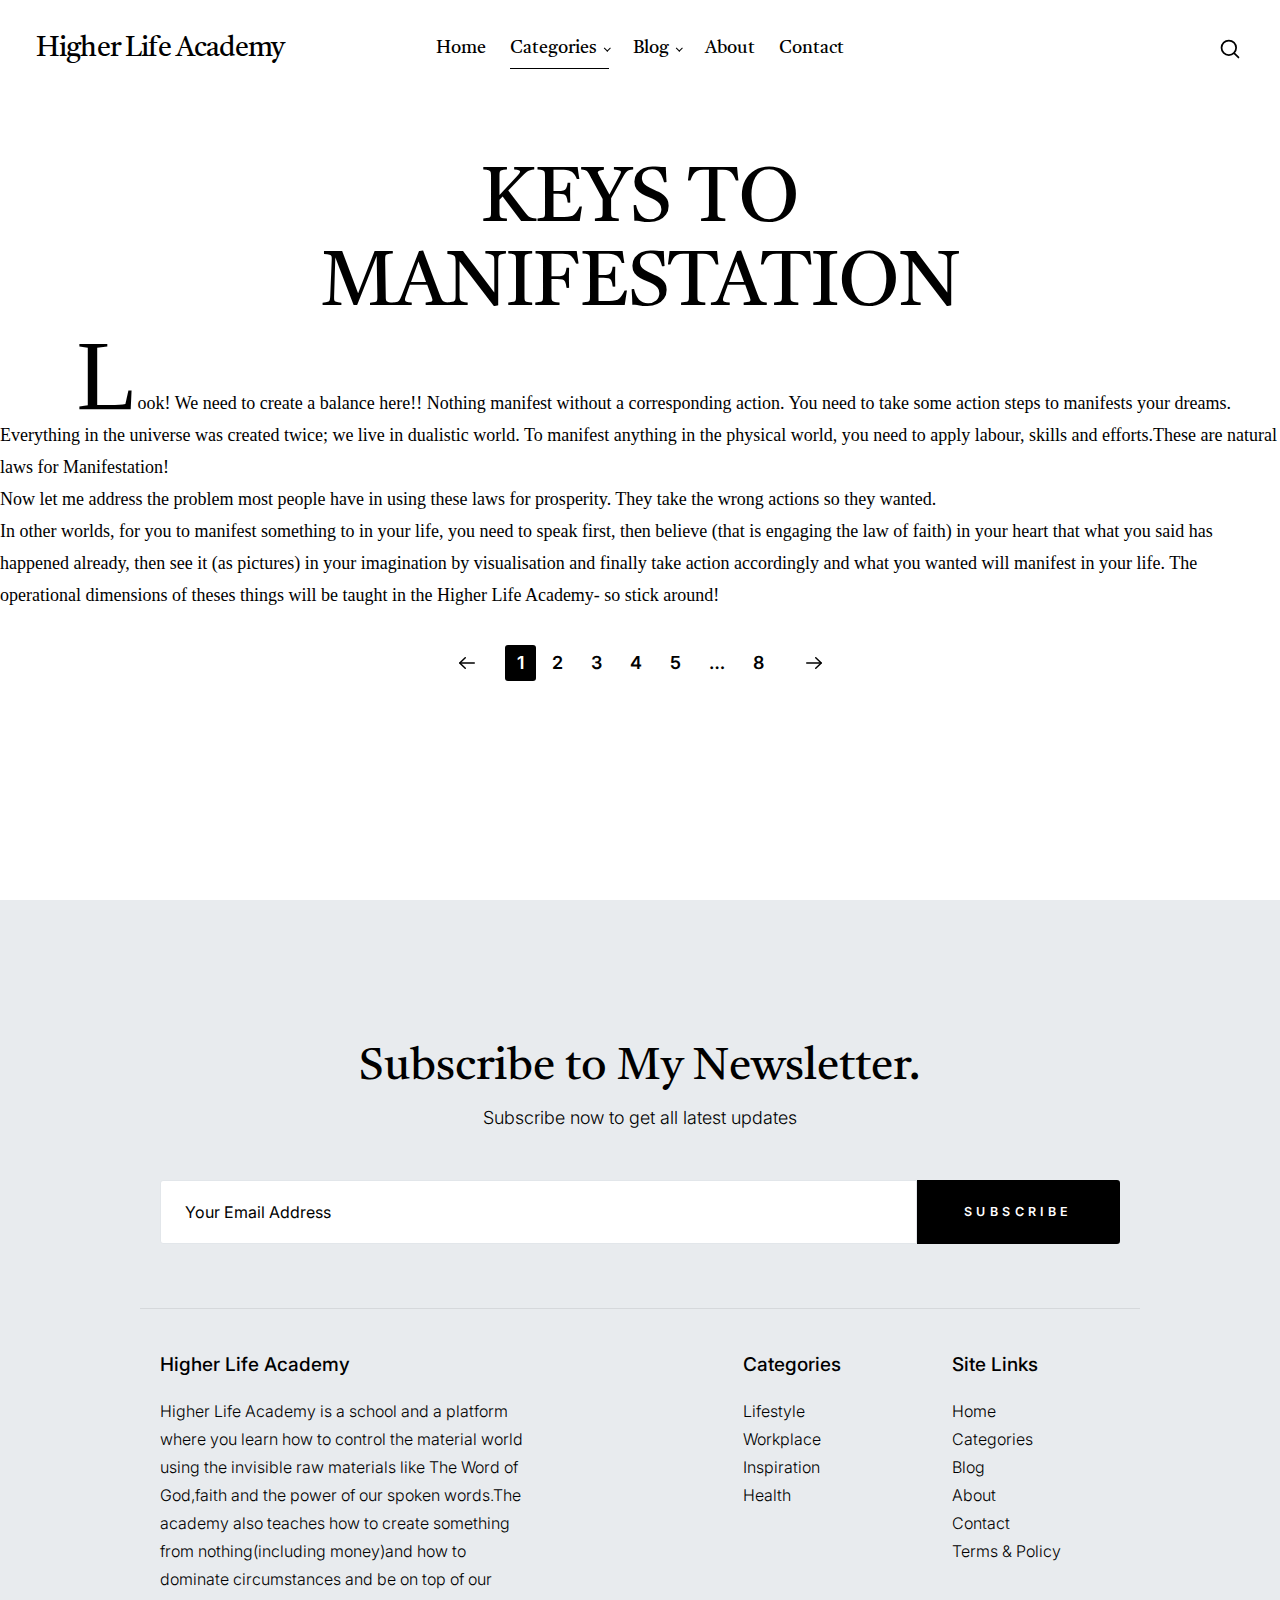
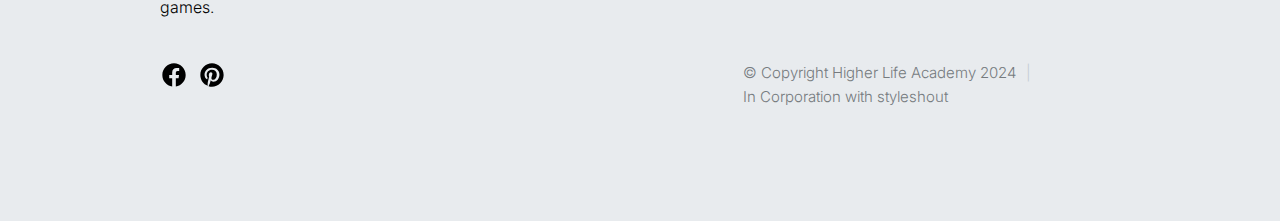
<file: action.html>
<!DOCTYPE html>
<html lang="en" class="no-js" >
<head>

    <!--- basic page needs
    ================================================== -->
    <meta charset="utf-8">
    <meta name="viewport" content="width=device-width, initial-scale=1">
    <title>Action-Higher Life Academy</title>

    <script>
        document.documentElement.classList.remove('no-js');
        document.documentElement.classList.add('js');
    </script>

    <!-- CSS
    ================================================== -->
    <link rel="stylesheet" href="css/vendor.css">
    <link rel="stylesheet" href="css/styles.css">

    <!-- favicons
    ================================================== -->
    <link rel="apple-touch-icon" sizes="180x180" href="apple-touch-icon.png">
    <link rel="icon" type="image/png" sizes="32x32" href="favicon-32x32.png">
    <link rel="icon" type="image/png" sizes="16x16" href="favicon-16x16.png">
    <link rel="manifest" href="site.webmanifest">

</head>

<body id="top">


    <!-- preloader
    ================================================== -->
    <div id="preloader">
        <div id="loader" class="dots-fade">
            <div></div>
            <div></div>
            <div></div>
        </div>
    </div>


    <!-- page wrap
    ================================================== -->
    <div id="page" class="s-pagewrap">


        <!-- # site header 
        ================================================== -->
        <header id="masthead" class="s-header">

            <div class="s-header__branding">
                <p class="site-title">
                    <a href="index.html" rel="home">Higher Life Academy</a>
                </p>
            </div>

            <div class="row s-header__navigation">

                <nav class="s-header__nav-wrap">
    
                    <h3 class="s-header__nav-heading">Navigate to</h3>
    
                    <ul class="s-header__nav">
                        <li><a href="index.html" title="">Home</a></li>
                        <li class="current-menu-item has-children">
                            <a href="#0" title="" class="">Categories</a>
                            <ul class="sub-menu">
                                
                                 
                                <li><a href="category.html">The Word</a></li>
                                <li><a href="Faith.html">Faith</a></li>
                                <li><a href="your hearts.html">Your Heart</a></li>
                                <li><a href="visualisation.html">Visualization</a></li>
                                <li><a href="the mouth.html">Your Mouth</a></li>
                                <li><a href="action.html">Action</a></li>
                            </ul>
                        </li>
                        <li class="has-children">
                            <a href="#0" title="" class="">Blog</a>
                            <ul class="sub-menu">
                                <li><a href="single-video.html">Video Post</a></li>
                                <li><a href="single-audio.html">Audio Post</a></li>
                            </ul>
                        </li>
                       
                        <li><a href="about.html" title="">About</a></li>
                        <li><a href="contact.html" title="">Contact</a></li>
                    </ul> <!-- end s-header__nav -->

                </nav> <!-- end s-header__nav-wrap -->
    
            </div> <!-- end s-header__navigation -->

            <div class="s-header__search">

                <div class="s-header__search-inner">
                    <div class="row">
    
                        <form role="search" method="get" class="s-header__search-form" action="#">
                            <label>
                                <span class="u-screen-reader-text">Search for:</span>
                                <input type="search" class="s-header__search-field" placeholder="Search for..." value="" name="s" title="Search for:" autocomplete="off">
                            </label>
                            <input type="submit" class="s-header__search-submit" value="Search"> 
                        </form>
    
                        <a href="#0" title="Close Search" class="s-header__search-close">Close</a>
    
                    </div> <!-- end row -->
                </div> <!-- s-header__search-inner -->
    
            </div> <!-- end s-header__search -->

            <a class="s-header__menu-toggle" href="#0"><span>Menu</span></a>
            <a class="s-header__search-trigger" href="#">
                <svg width="24" height="24" fill="none" viewBox="0 0 24 24">
                    <path stroke="currentColor" stroke-linecap="round" stroke-linejoin="round" stroke-width="1.5" d="M19.25 19.25L15.5 15.5M4.75 11C4.75 7.54822 7.54822 4.75 11 4.75C14.4518 4.75 17.25 7.54822 17.25 11C17.25 14.4518 14.4518 17.25 11 17.25C7.54822 17.25 4.75 14.4518 4.75 11Z"></path>
                </svg>
            </a>

        </header> <!-- end s-header -->


        <!-- # site-content
        ================================================== -->
        <section id="content" class="s-content">


            <!-- pageheader -->
            <div class="s-pageheader">
                <div class="row">
                    <div class="column large-12">
                        <h1 class="page-title">
                            <span class="page-title__small-type">
                            </span>
                            KEYS TO MANIFESTATION
                        </h1>
                    </div>
                </div>
            </div> <!-- end s-pageheader-->

        
                        
                                <style>
                                .big-word{
                                    font-size: 100px;
                                    font-family:  'Cinzel',serif;
                                }

                                .faith text 1
                                {
                                    font-size: 20px;
                                    font-family: Arial Black;
                                } 
                                </style>
                                    <p class="faith text 1" style="font-family: Georgia, 'Times New Roman', Times, serif;">
                                        &nbsp;&nbsp;&nbsp;&nbsp;&nbsp;&nbsp;&nbsp;&nbsp;&nbsp;&nbsp;&nbsp;&nbsp;&nbsp;&nbsp;&nbsp;&nbsp;
                                        <big class="big-word">L</big>ook! We need to create a balance here!! Nothing manifest without a corresponding
                                        action. You need to take some action steps to manifests your dreams. Everything in the universe was created twice; we live in dualistic world. To manifest anything
                                        in the physical world, you need to apply labour, skills and efforts.These are natural laws for Manifestation!
                                        
                                        
                                        <br>

                                        Now let me address the problem most people have in using these laws for prosperity. They take the wrong actions so they wanted.


                                        <br>


                                        In other worlds, for you to manifest something to in your life, you need to speak first, then believe (that is engaging the law of faith)
                                        in your heart that what you said has happened already, then see it (as pictures) in your imagination by visualisation and finally take action accordingly
                                        and what you wanted will manifest in your life. The operational dimensions of theses things will be taught in the Higher Life Academy- so stick around! 
                                    </p>
            
                         
             
        
                        
        

                        

                     
        
                          
        
                          


                <!-- pagination -->
                <div class="row pagination">
                    <div class="column lg-12">
                        <nav class="pgn">
                            <ul>
                                <li>
                                    <a class="pgn__prev" href="#0">
                                        <svg width="24" height="24" fill="none" viewBox="0 0 24 24">
                                            <path stroke="currentColor" stroke-linecap="round" stroke-linejoin="round" stroke-width="1.5" d="M10.25 6.75L4.75 12L10.25 17.25"></path>
                                            <path stroke="currentColor" stroke-linecap="round" stroke-linejoin="round" stroke-width="1.5" d="M19.25 12H5"></path>
                                        </svg>
                                    </a>
                                </li>
																<li><span class="pgn__num current">1</span></li>
                                <li><a class="pgn__num" href="#0">2</a></li>
                                <li><a class="pgn__num" href="#0">3</a></li>
                                <li><a class="pgn__num" href="#0">4</a></li>
                                <li><a class="pgn__num" href="#0">5</a></li>
                                <li><span class="pgn__num dots">…</span></li>
                                <li><a class="pgn__num" href="#0">8</a></li>
                                <li>
                                    <a class="pgn__next" href="#0">
                                        <svg width="24" height="24" fill="none" viewBox="0 0 24 24">
                                            <path stroke="currentColor" stroke-linecap="round" stroke-linejoin="round" stroke-width="1.5" d="M13.75 6.75L19.25 12L13.75 17.25"></path>
                                            <path stroke="currentColor" stroke-linecap="round" stroke-linejoin="round" stroke-width="1.5" d="M19 12H4.75"></path>
                                        </svg>
                                    </a>
                                </li>
                            </ul>
                        </nav> <!-- end pgn -->
                    </div> <!-- end column -->
                </div> <!-- end pagination -->

            </div> <!-- end bricks -->

        </section> <!-- end s-content -->


        <!-- # site-footer
        ================================================== -->
        <footer id="colophon" class="s-footer">

            <div class="row s-footer__subscribe">
                <div class="column lg-12">

                    <h2>
                    Subscribe to My Newsletter.
                    </h2>
                    <p>
                    Subscribe now to get all latest updates
                    </p>

                    <form id="mc-form" class="mc-form">
                        <input type="email" name="EMAIL" id="mce-EMAIL" class="u-fullwidth text-center" placeholder="Your Email Address" title="The domain portion of the email address is invalid (the portion after the @)." pattern="^([^\x00-\x20\x22\x28\x29\x2c\x2e\x3a-\x3c\x3e\x40\x5b-\x5d\x7f-\xff]+|\x22([^\x0d\x22\x5c\x80-\xff]|\x5c[\x00-\x7f])*\x22)(\x2e([^\x00-\x20\x22\x28\x29\x2c\x2e\x3a-\x3c\x3e\x40\x5b-\x5d\x7f-\xff]+|\x22([^\x0d\x22\x5c\x80-\xff]|\x5c[\x00-\x7f])*\x22))*\x40([^\x00-\x20\x22\x28\x29\x2c\x2e\x3a-\x3c\x3e\x40\x5b-\x5d\x7f-\xff]+|\x5b([^\x0d\x5b-\x5d\x80-\xff]|\x5c[\x00-\x7f])*\x5d)(\x2e([^\x00-\x20\x22\x28\x29\x2c\x2e\x3a-\x3c\x3e\x40\x5b-\x5d\x7f-\xff]+|\x5b([^\x0d\x5b-\x5d\x80-\xff]|\x5c[\x00-\x7f])*\x5d))*(\.\w{2,})+$" required>
                        <input type="submit" name="subscribe" value="Subscribe" class="btn--small btn--primary u-fullwidth">
                        <!-- <div style="position: absolute; left: -5000px;" aria-hidden="true"><input type="text" name="b_cdb7b577e41181934ed6a6a44_9a91cfe7b3" tabindex="-1" value=""></div> -->
                        <div class="mc-status"></div>
                    </form>

                </div>
            </div> <!-- end s-footer__subscribe -->

            <div class="row s-footer__main">

                <div class="column lg-5 md-6 tab-12 s-footer__about">
                    <h4>Higher Life Academy</h4>

                    <p>
                        Higher Life Academy is a school and a platform where you learn how to control the material world using the invisible raw materials like The Word of God,faith and the power of our spoken words.The academy also teaches how to create something from nothing(including money)and how to dominate circumstances and be on top of our games.
                    </p>
                </div> <!-- end s-footer__about -->

                <div class="column lg-5 md-6 tab-12">
                    <div class="row">
                        <div class="column lg-6">
                            <h4>Categories</h4>
                            <ul class="link-list">
                                <li><a href="category.html">Lifestyle</a></li>
                                <li><a href="category.html">Workplace</a></li>
                                <li><a href="category.html">Inspiration</a></li>
                             
                                <li><a href="category.html">Health</a></li>
                            
                            </ul>
                        </div>
                        <div class="column lg-6">
                            <h4>Site Links</h4>
                            <ul class="link-list">
                                <li><a href="index.html">Home</a></li>
                                <li><a href="category.html">Categories</a></li>
                                <li><a href="category.html">Blog</a></li>
                                <li><a href="about.html">About</a></li>
                                <li><a href="about.html">Contact</a></li>
                                <li><a href="#0">Terms & Policy</a></li>
                            </ul>
                        </div>
                    </div>
                </div>

            </div> <!-- end s-footer__main -->

            <div class="row s-footer__bottom">

                <div class="column lg-7 md-6 tab-12">
                    <ul class="s-footer__social">
                        <li>
                            <a href="#0">
                                <svg xmlns="http://www.w3.org/2000/svg" width="24" height="24" viewBox="0 0 24 24" style="fill: rgba(0, 0, 0, 1);transform: ;msFilter:;"><path d="M12.001 2.002c-5.522 0-9.999 4.477-9.999 9.999 0 4.99 3.656 9.126 8.437 9.879v-6.988h-2.54v-2.891h2.54V9.798c0-2.508 1.493-3.891 3.776-3.891 1.094 0 2.24.195 2.24.195v2.459h-1.264c-1.24 0-1.628.772-1.628 1.563v1.875h2.771l-.443 2.891h-2.328v6.988C18.344 21.129 22 16.992 22 12.001c0-5.522-4.477-9.999-9.999-9.999z"></path></svg>
                                <span class="u-screen-reader-text">Facebook</span>
                            </a>
                        </li>
                      
                        <li>
                            <a href="#0">
                                <svg xmlns="http://www.w3.org/2000/svg" width="24" height="24" viewBox="0 0 24 24" style="fill: rgba(0, 0, 0, 1);transform: ;msFilter:;"><path d="M11.99 2C6.472 2 2 6.473 2 11.99c0 4.232 2.633 7.85 6.35 9.306-.088-.79-.166-2.006.034-2.868.182-.78 1.172-4.966 1.172-4.966s-.299-.599-.299-1.484c0-1.388.805-2.425 1.808-2.425.853 0 1.264.64 1.264 1.407 0 .858-.546 2.139-.827 3.327-.235.994.499 1.805 1.479 1.805 1.775 0 3.141-1.872 3.141-4.575 0-2.392-1.719-4.064-4.173-4.064-2.843 0-4.512 2.132-4.512 4.335 0 .858.331 1.779.744 2.28a.3.3 0 0 1 .069.286c-.076.315-.245.994-.277 1.133-.044.183-.145.222-.335.134-1.247-.581-2.027-2.405-2.027-3.871 0-3.151 2.289-6.045 6.601-6.045 3.466 0 6.159 2.469 6.159 5.77 0 3.444-2.171 6.213-5.184 6.213-1.013 0-1.964-.525-2.29-1.146l-.623 2.374c-.225.868-.834 1.956-1.241 2.62a10 10 0 0 0 2.958.445c5.517 0 9.99-4.473 9.99-9.99S17.507 2 11.99 2"></path></svg>
                                <span class="u-screen-reader-text">Pinterest</span>
                            </a>
                        </li>
                    </ul>
                </div>
                <div class="column lg-5 md-6 tab-12">
                    <div class="ss-copyright">
                        <span>© Copyright Higher Life Academy 2024</span> 
                        <span>In Corporation with styleshout</span>
                    </div>
                </div>

            </div> <!-- end s-footer__bottom -->
           
            <div class="ss-go-top">
                <a class="smoothscroll" title="Back to Top" href="#top">
                    <svg width="24" height="24" fill="none" viewBox="0 0 24 24">
                        <path stroke="currentColor" stroke-linecap="round" stroke-linejoin="round" stroke-width="1.5" d="M17.25 10.25L12 4.75L6.75 10.25"/>
                        <path stroke="currentColor" stroke-linecap="round" stroke-linejoin="round" stroke-width="1.5" d="M12 19.25V5.75"/>
                    </svg>
                </a>
            </div> <!-- end ss-go-top -->

        </footer><!-- end s-footer -->


    <!-- Java Script
    ================================================== -->
    <script src="js/plugins.js"></script>
    <script src="js/main.js"></script>

</body>
</html>
</file>
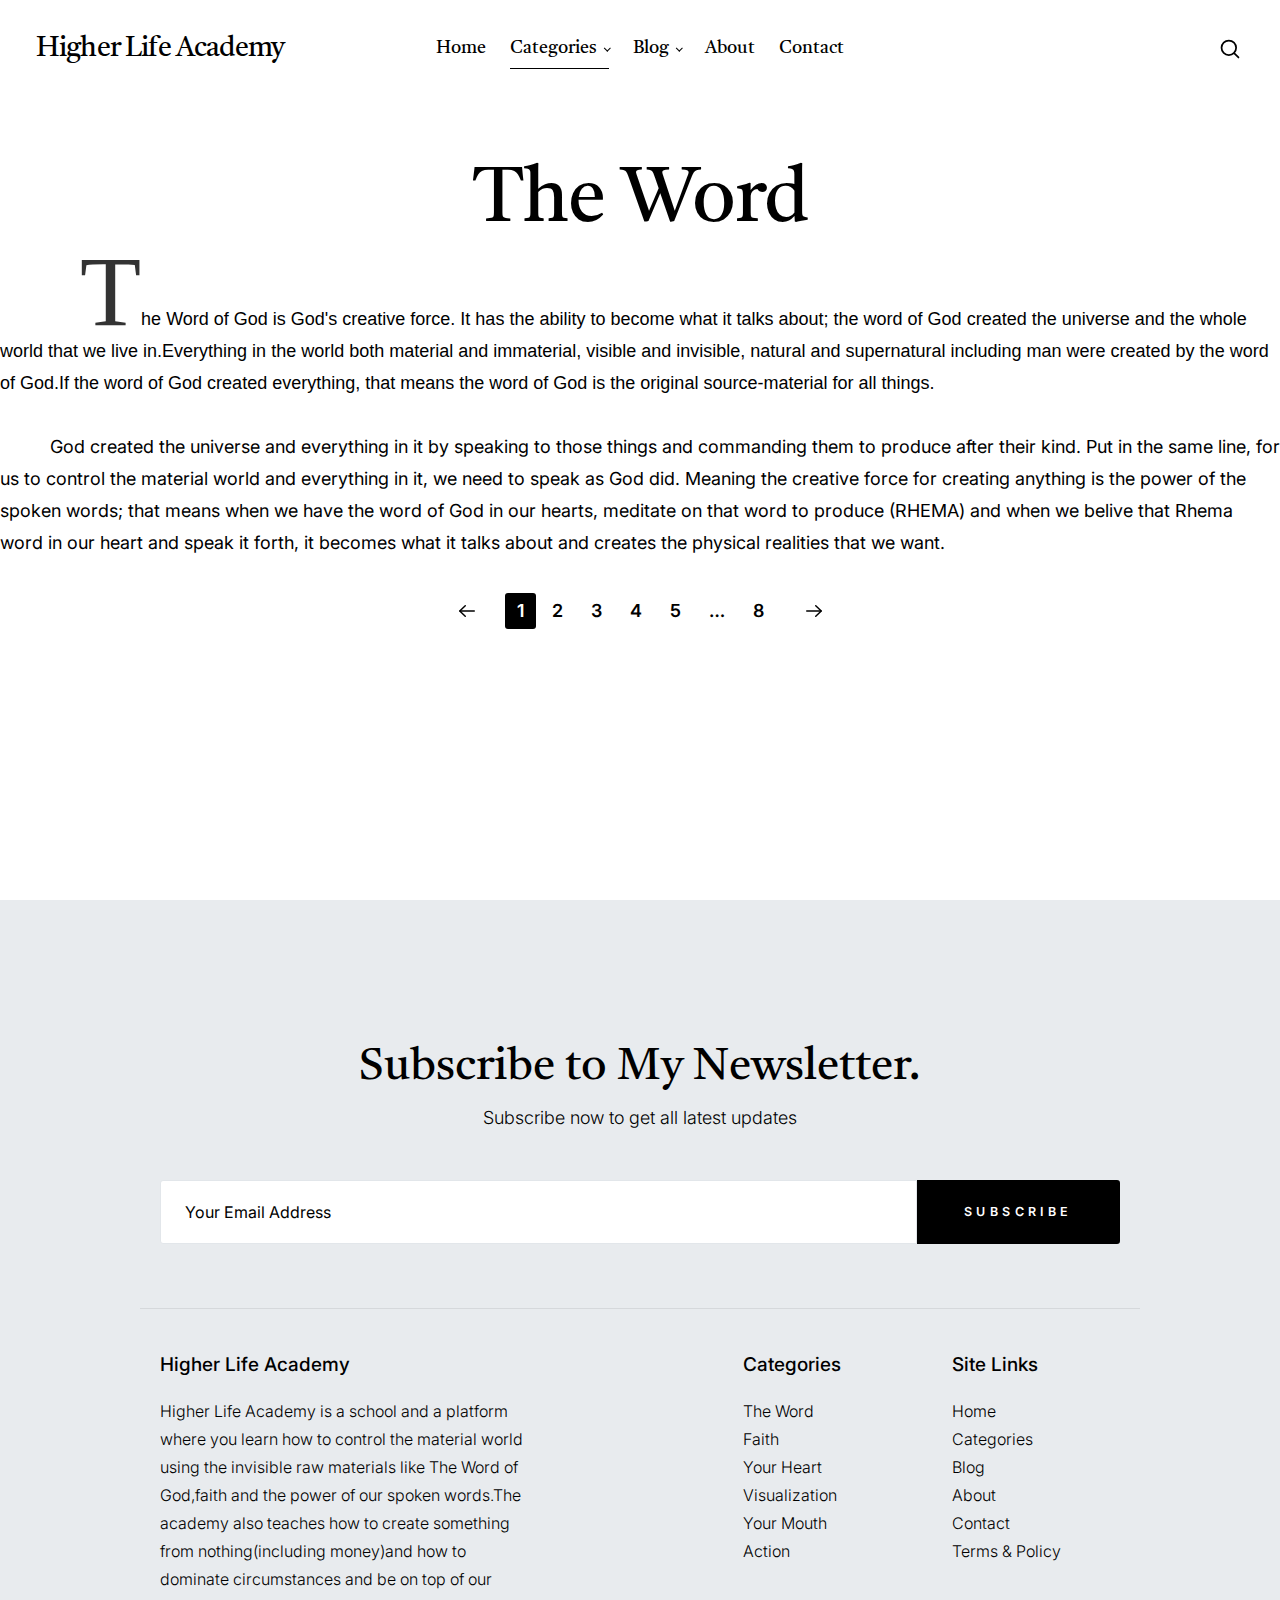
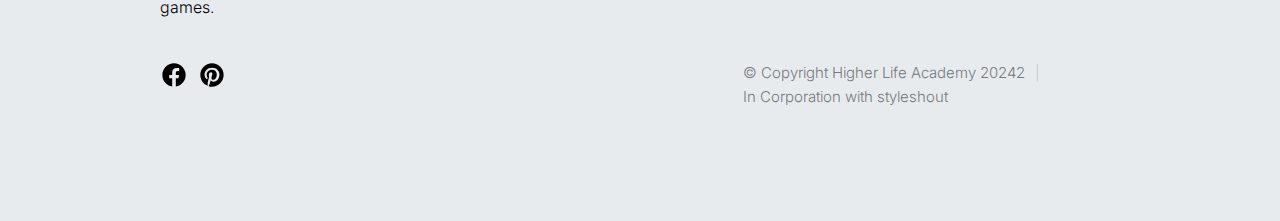
<file: category.html>
<!DOCTYPE html>
<html lang="en" class="no-js" >
<head>

    <!--- basic page needs
    ================================================== -->
    <meta charset="utf-8">
    <meta name="viewport" content="width=device-width, initial-scale=1">
    <title>The Word-Higher Life Academy</title>

    <script>
        document.documentElement.classList.remove('no-js');
        document.documentElement.classList.add('js');
    </script>

    <!-- CSS
    ================================================== -->
    <link rel="stylesheet" href="css/vendor.css">
    <link rel="stylesheet" href="css/styles.css">

    <!-- favicons
    ================================================== -->
    <link rel="apple-touch-icon" sizes="180x180" href="apple-touch-icon.png">
    <link rel="icon" type="image/png" sizes="32x32" href="favicon-32x32.png">
    <link rel="icon" type="image/png" sizes="16x16" href="favicon-16x16.png">
    <link rel="manifest" href="site.webmanifest">

</head>

<body id="top">


    <!-- preloader
    ================================================== -->
    <div id="preloader">
        <div id="loader" class="dots-fade">
            <div></div>
            <div></div>
            <div></div>
        </div>
    </div>


    <!-- page wrap
    ================================================== -->
    <div id="page" class="s-pagewrap">


        <!-- # site header 
        ================================================== -->
        <header id="masthead" class="s-header">

            <div class="s-header__branding">
                <p class="site-title">
                    <a href="index.html" rel="home">Higher Life Academy</a>
                </p>
            </div>

            <div class="row s-header__navigation">

                <nav class="s-header__nav-wrap">
    
                    <h3 class="s-header__nav-heading">Navigate to</h3>
    
                    <ul class="s-header__nav">
                        <li><a href="index.html" title="">Home</a></li>
                        <li class="current-menu-item has-children">
                            <a href="#0" title="" class="">Categories</a>
                            <ul class="sub-menu">
                               
                                
                                <li><a href="category.html">The Word</a></li>
                                <li><a href="Faith.html">Faith</a></li>
                                <li><a href="your hearts.html">Your Heart</a></li>
                                <li><a href="visualisation.html">Visualization</a></li>
                                <li><a href="the mouth.html">Your Mouth</a></li>
                                <li><a href="action.html">Action</a></li>
                               
                            </ul>
                        </li>
                        <li class="has-children">
                            <a href="#0" title="" class="">Blog</a>
                            <ul class="sub-menu">  
                                <li><a href="single-video.html">Video Post</a></li>
                                <li><a href="single-audio.html">Audio Post</a></li>
                            </ul>
                        </li>
                       
                        <li><a href="about.html" title="">About</a></li>
                        <li><a href="contact.html" title="">Contact</a></li>
                    </ul> <!-- end s-header__nav -->

                </nav> <!-- end s-header__nav-wrap -->
    
            </div> <!-- end s-header__navigation -->

            <div class="s-header__search">

                <div class="s-header__search-inner">
                    <div class="row">
    
                        <form role="search" method="get" class="s-header__search-form" action="#">
                            <label>
                                <span class="u-screen-reader-text">Search for:</span>
                                <input type="search" class="s-header__search-field" placeholder="Search for..." value="" name="s" title="Search for:" autocomplete="off">
                            </label>
                            <input type="submit" class="s-header__search-submit" value="Search"> 
                        </form>
    
                        <a href="#0" title="Close Search" class="s-header__search-close">Close</a>
    
                    </div> <!-- end row -->
                </div> <!-- s-header__search-inner -->
    
            </div> <!-- end s-header__search -->

            <a class="s-header__menu-toggle" href="#0"><span>Menu</span></a>
            <a class="s-header__search-trigger" href="#">
                <svg width="24" height="24" fill="none" viewBox="0 0 24 24">
                    <path stroke="currentColor" stroke-linecap="round" stroke-linejoin="round" stroke-width="1.5" d="M19.25 19.25L15.5 15.5M4.75 11C4.75 7.54822 7.54822 4.75 11 4.75C14.4518 4.75 17.25 7.54822 17.25 11C17.25 14.4518 14.4518 17.25 11 17.25C7.54822 17.25 4.75 14.4518 4.75 11Z"></path>
                </svg>
            </a>

        </header> <!-- end s-header -->


        <!-- # site-content
        ================================================== -->
        <section id="content" class="s-content">


            <!-- pageheader -->
            <div class="s-pageheader">
                <div class="row">
                    <div class="column large-12">
                        <h1 class="page-title">
                            <span class="page-title__small-type">
                            </span>
														
                           The Word
                        </h1>
                    </div>
                </div>
            </div> <!-- end s-pageheader-->

        
                        
                               <style>
                                big{
                                    font-family:  'Cinzel',serif;
                                 color: #333; 
                                 font-size: 100px ;
                                }
                                .word-text-1
                                {
                                    font-family: 'Nunito',sans-serif;
                                }
                               </style>
                                    <p class="word-text-1">
                                        &nbsp;&nbsp;&nbsp;&nbsp;&nbsp;&nbsp;&nbsp;&nbsp;&nbsp;&nbsp;&nbsp;&nbsp;&nbsp;&nbsp;&nbsp;&nbsp;<big>T</big>he Word of God is God's creative force. It has the ability to become what it talks about; the word of God created the universe and the whole world that we live in.Everything in the world both material and immaterial, visible and invisible, natural and supernatural including man were created by the word of God.If the word of God created everything, that means the word of God is the original source-material for all things.</p>
																				<p>&nbsp;&nbsp;&nbsp;&nbsp;&nbsp;&nbsp;&nbsp;&nbsp;&nbsp; God created the universe and everything in it by speaking to those things and commanding them to produce after their kind. Put in the same line, for us to control the material world and everything in it, we need to speak as God did. Meaning the creative force for creating anything is the power of the spoken words; that means when we have the word of God in our hearts, meditate on that word to produce
                                    (RHEMA) and when we belive that Rhema word in our heart and speak it forth, it becomes what it talks about and creates the physical realities that we want.
                                    </p>
            
                         
            
                            

                        

                     
        
                          
        
                          


                <!-- pagination -->
                <div class="row pagination">
                    <div class="column lg-12">
                        <nav class="pgn">
                            <ul>
                                <li>
                                    <a class="pgn__prev" href="#0">
                                        <svg width="24" height="24" fill="none" viewBox="0 0 24 24">
                                            <path stroke="currentColor" stroke-linecap="round" stroke-linejoin="round" stroke-width="1.5" d="M10.25 6.75L4.75 12L10.25 17.25"></path>
                                            <path stroke="currentColor" stroke-linecap="round" stroke-linejoin="round" stroke-width="1.5" d="M19.25 12H5"></path>
                                        </svg>
                                    </a>
                                </li>
																<li><span class="pgn__num current">1</span></li>
                                <li><a class="pgn__num" href="#0">2</a></li>
                                <li><a class="pgn__num" href="#0">3</a></li>
                                <li><a class="pgn__num" href="#0">4</a></li>
                                <li><a class="pgn__num" href="#0">5</a></li>
                                <li><span class="pgn__num dots">…</span></li>
                                <li><a class="pgn__num" href="#0">8</a></li>
                                <li>
                                    <a class="pgn__next" href="#0">
                                        <svg width="24" height="24" fill="none" viewBox="0 0 24 24">
                                            <path stroke="currentColor" stroke-linecap="round" stroke-linejoin="round" stroke-width="1.5" d="M13.75 6.75L19.25 12L13.75 17.25"></path>
                                            <path stroke="currentColor" stroke-linecap="round" stroke-linejoin="round" stroke-width="1.5" d="M19 12H4.75"></path>
                                        </svg>
                                    </a>
                                </li>
                            </ul>
                        </nav> <!-- end pgn -->
                    </div> <!-- end column -->
                </div> <!-- end pagination -->

            </div> <!-- end bricks -->

        </section> <!-- end s-content -->


        <!-- # site-footer
        ================================================== -->
        <footer id="colophon" class="s-footer">

            <div class="row s-footer__subscribe">
                <div class="column lg-12">

                    <h2>
                    Subscribe to My Newsletter.
                    </h2>
                    <p>
                    Subscribe now to get all latest updates
                    </p>

                    <form id="mc-form" class="mc-form">
                        <input type="email" name="EMAIL" id="mce-EMAIL" class="u-fullwidth text-center" placeholder="Your Email Address" title="The domain portion of the email address is invalid (the portion after the @)." pattern="^([^\x00-\x20\x22\x28\x29\x2c\x2e\x3a-\x3c\x3e\x40\x5b-\x5d\x7f-\xff]+|\x22([^\x0d\x22\x5c\x80-\xff]|\x5c[\x00-\x7f])*\x22)(\x2e([^\x00-\x20\x22\x28\x29\x2c\x2e\x3a-\x3c\x3e\x40\x5b-\x5d\x7f-\xff]+|\x22([^\x0d\x22\x5c\x80-\xff]|\x5c[\x00-\x7f])*\x22))*\x40([^\x00-\x20\x22\x28\x29\x2c\x2e\x3a-\x3c\x3e\x40\x5b-\x5d\x7f-\xff]+|\x5b([^\x0d\x5b-\x5d\x80-\xff]|\x5c[\x00-\x7f])*\x5d)(\x2e([^\x00-\x20\x22\x28\x29\x2c\x2e\x3a-\x3c\x3e\x40\x5b-\x5d\x7f-\xff]+|\x5b([^\x0d\x5b-\x5d\x80-\xff]|\x5c[\x00-\x7f])*\x5d))*(\.\w{2,})+$" required>
                        <input type="submit" name="subscribe" value="Subscribe" class="btn--small btn--primary u-fullwidth">
                        <!-- <div style="position: absolute; left: -5000px;" aria-hidden="true"><input type="text" name="b_cdb7b577e41181934ed6a6a44_9a91cfe7b3" tabindex="-1" value=""></div> -->
                        <div class="mc-status"></div>
                    </form>

                </div>
            </div> <!-- end s-footer__subscribe -->

            <div class="row s-footer__main">

                <div class="column lg-5 md-6 tab-12 s-footer__about">
                    <h4>Higher Life Academy</h4>

                    <p>
                        Higher Life Academy is a school and a platform where you learn how to control the material world using the invisible raw materials like The Word of God,faith and the power of our spoken words.The academy also teaches how to create something from nothing(including money)and how to dominate circumstances and be on top of our games.
                    </p>
                </div> <!-- end s-footer__about -->

                <div class="column lg-5 md-6 tab-12">
                    <div class="row">
                        <div class="column lg-6">
                            <h4>Categories</h4>
                            <ul class="link-list">
                                <li><a href="category.html">The Word</a></li>
                                <li><a href="Faith.html">Faith</a></li>
                                <li><a href="your hearts.html">Your Heart</a></li>
                                <li><a href="the mouth.html">Visualization</a></li>
                                <li><a href="the mouth.html">Your Mouth</a></li>
                                <li><a href="category.html">Action</a></li>
                            
                            </ul>
                        </div>
                        <div class="column lg-6">
                            <h4>Site Links</h4>
                            <ul class="link-list">
                                <li><a href="index.html">Home</a></li>
                                <li><a href="category.html">Categories</a></li>
                                <li><a href="category.html">Blog</a></li>
                                <li><a href="about.html">About</a></li>
                                <li><a href="about.html">Contact</a></li>
                                <li><a href="#0">Terms & Policy</a></li>
                            </ul>
                        </div>
                    </div>
                </div>

            </div> <!-- end s-footer__main -->

            <div class="row s-footer__bottom">

                <div class="column lg-7 md-6 tab-12">
                    <ul class="s-footer__social">
                        <li>
                            <a href="#0">
                                <svg xmlns="http://www.w3.org/2000/svg" width="24" height="24" viewBox="0 0 24 24" style="fill: rgba(0, 0, 0, 1);transform: ;msFilter:;"><path d="M12.001 2.002c-5.522 0-9.999 4.477-9.999 9.999 0 4.99 3.656 9.126 8.437 9.879v-6.988h-2.54v-2.891h2.54V9.798c0-2.508 1.493-3.891 3.776-3.891 1.094 0 2.24.195 2.24.195v2.459h-1.264c-1.24 0-1.628.772-1.628 1.563v1.875h2.771l-.443 2.891h-2.328v6.988C18.344 21.129 22 16.992 22 12.001c0-5.522-4.477-9.999-9.999-9.999z"></path></svg>
                                <span class="u-screen-reader-text">Facebook</span>
                            </a>
                        </li>
                      
                        <li>
                            <a href="#0">
                                <svg xmlns="http://www.w3.org/2000/svg" width="24" height="24" viewBox="0 0 24 24" style="fill: rgba(0, 0, 0, 1);transform: ;msFilter:;"><path d="M11.99 2C6.472 2 2 6.473 2 11.99c0 4.232 2.633 7.85 6.35 9.306-.088-.79-.166-2.006.034-2.868.182-.78 1.172-4.966 1.172-4.966s-.299-.599-.299-1.484c0-1.388.805-2.425 1.808-2.425.853 0 1.264.64 1.264 1.407 0 .858-.546 2.139-.827 3.327-.235.994.499 1.805 1.479 1.805 1.775 0 3.141-1.872 3.141-4.575 0-2.392-1.719-4.064-4.173-4.064-2.843 0-4.512 2.132-4.512 4.335 0 .858.331 1.779.744 2.28a.3.3 0 0 1 .069.286c-.076.315-.245.994-.277 1.133-.044.183-.145.222-.335.134-1.247-.581-2.027-2.405-2.027-3.871 0-3.151 2.289-6.045 6.601-6.045 3.466 0 6.159 2.469 6.159 5.77 0 3.444-2.171 6.213-5.184 6.213-1.013 0-1.964-.525-2.29-1.146l-.623 2.374c-.225.868-.834 1.956-1.241 2.62a10 10 0 0 0 2.958.445c5.517 0 9.99-4.473 9.99-9.99S17.507 2 11.99 2"></path></svg>
                                <span class="u-screen-reader-text">Pinterest</span>
                            </a>
                        </li>
                    </ul>
                </div>
                <div class="column lg-5 md-6 tab-12">
                    <div class="ss-copyright">
                        <span>© Copyright Higher Life Academy 20242</span> 
                        <span>In Corporation with styleshout</span>
                    </div>
                </div>

            </div> <!-- end s-footer__bottom -->
           
            <div class="ss-go-top">
                <a class="smoothscroll" title="Back to Top" href="#top">
                    <svg width="24" height="24" fill="none" viewBox="0 0 24 24">
                        <path stroke="currentColor" stroke-linecap="round" stroke-linejoin="round" stroke-width="1.5" d="M17.25 10.25L12 4.75L6.75 10.25"/>
                        <path stroke="currentColor" stroke-linecap="round" stroke-linejoin="round" stroke-width="1.5" d="M12 19.25V5.75"/>
                    </svg>
                </a>
            </div> <!-- end ss-go-top -->

        </footer><!-- end s-footer -->


    <!-- Java Script
    ================================================== -->
    <script src="js/plugins.js"></script>
    <script src="js/main.js"></script>

</body>
</html>
</file>
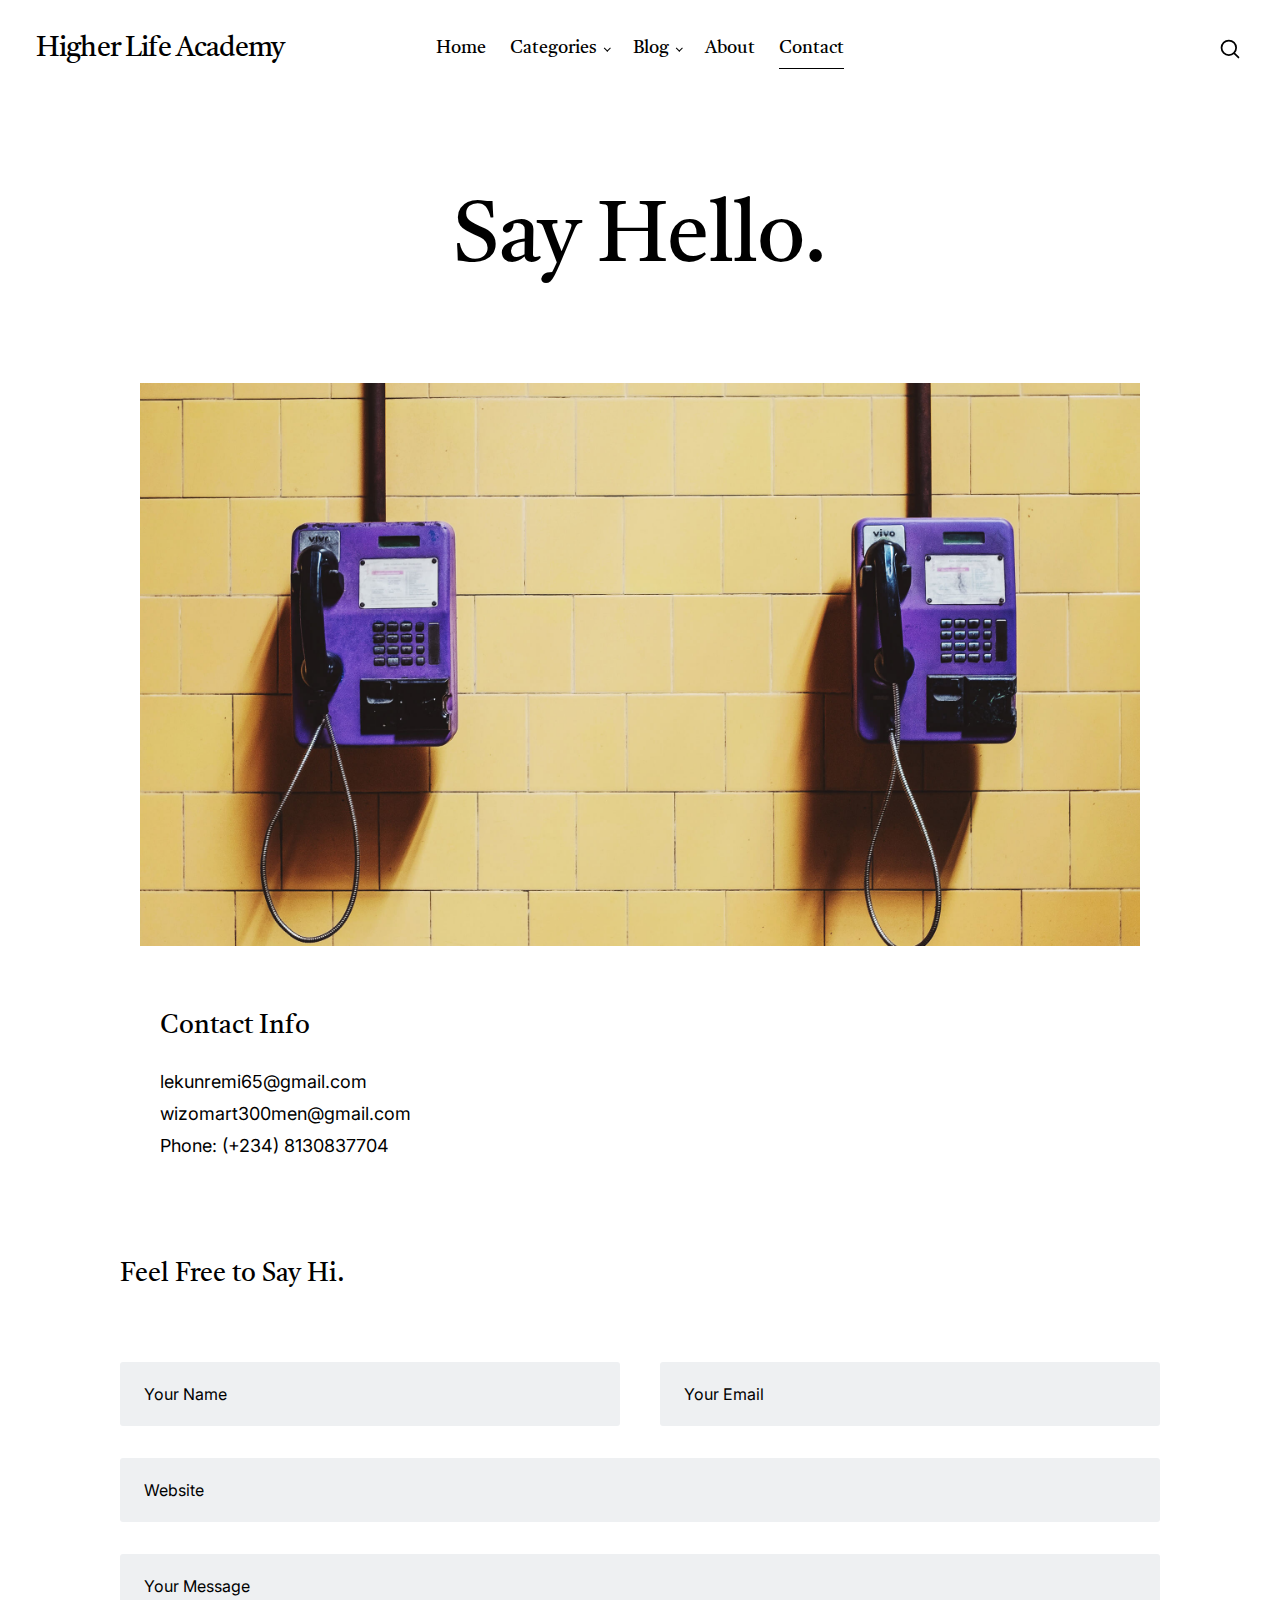
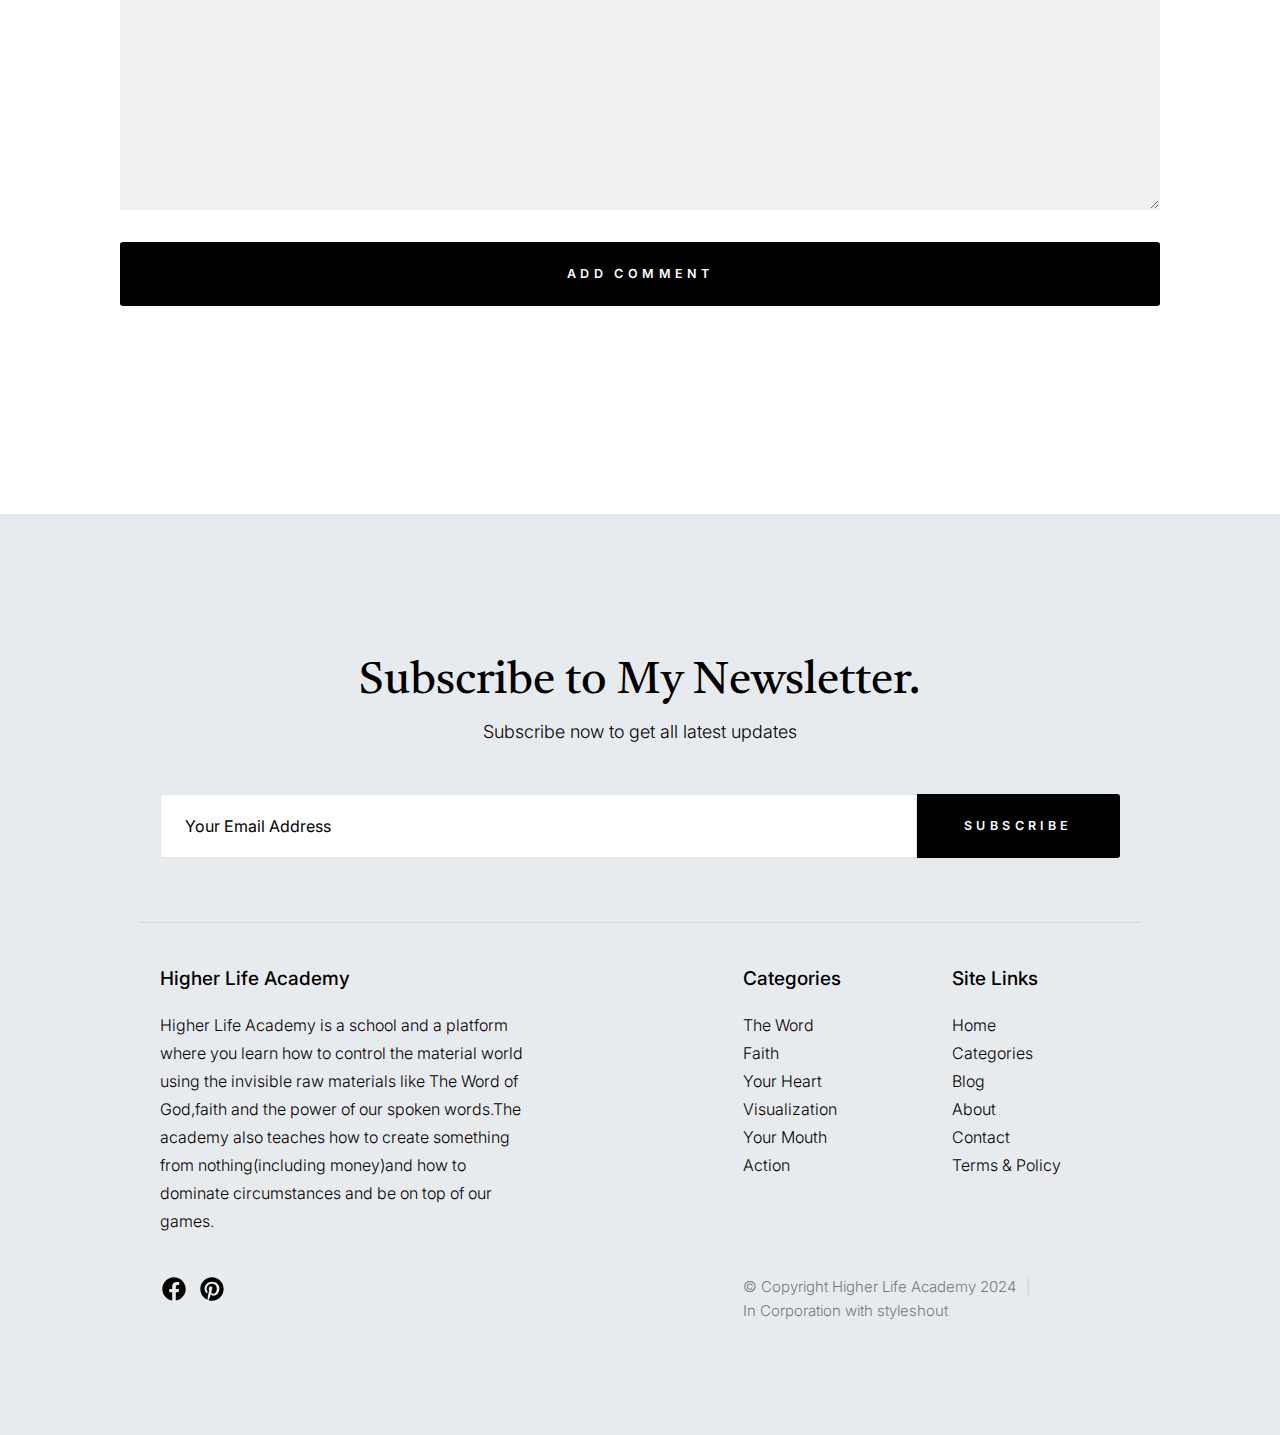
<file: contact.html>
<!DOCTYPE html>
<html lang="en" class="no-js" >
<head>

    <!--- basic page needs
    ================================================== -->
    <meta charset="utf-8">
    <meta name="viewport" content="width=device-width, initial-scale=1">
    <title>Contact - Higher Life Academy</title>

    <script>
        document.documentElement.classList.remove('no-js');
        document.documentElement.classList.add('js');
    </script>

    <!-- CSS
    ================================================== -->
    <link rel="stylesheet" href="css/vendor.css">
    <link rel="stylesheet" href="css/styles.css">

    <!-- favicons
    ================================================== -->
    <link rel="apple-touch-icon" sizes="180x180" href="apple-touch-icon.png">
    <link rel="icon" type="image/png" sizes="32x32" href="favicon-32x32.png">
    <link rel="icon" type="image/png" sizes="16x16" href="favicon-16x16.png">
    <link rel="manifest" href="site.webmanifest">

</head>

<body id="top">


    <!-- preloader
    ================================================== -->
    <div id="preloader">
        <div id="loader" class="dots-fade">
            <div></div>
            <div></div>
            <div></div>
        </div>
    </div>


    <!-- page wrap
    ================================================== -->
    <div id="page" class="s-pagewrap">


        <!-- # site header 
        ================================================== -->
        <header id="masthead" class="s-header">

            <div class="s-header__branding">
                <p class="site-title">
                    <a href="index.html" rel="home">Higher Life Academy</a>
                </p>
            </div>

            <div class="row s-header__navigation">

                <nav class="s-header__nav-wrap">
    
                    <h3 class="s-header__nav-heading">Navigate to</h3>
    
                    <ul class="s-header__nav">
                        <li><a href="index.html" title="">Home</a></li>
                        <li class="has-children">
                            <a href="#0" title="" class="">Categories</a>
                            <ul class="sub-menu">
                               
                                 
                                <li><a href="category.html">The Word</a></li>
                                <li><a href="Faith.html">Faith</a></li>
                                <li><a href="your hearts.html">Your Heart</a></li>
                                <li><a href="visualisation.html">Visualization</a></li>
                                <li><a href="the mouth.html">Your Mouth</a></li>
                                <li><a href="action.html">Action</a></li>
                               
                            </ul>
                        </li>
                        <li class="has-children">
                            <a href="#0" title="" class="">Blog</a>
                            <ul class="sub-menu">
                                <li><a href="single-video.html">Video Post</a></li>
                                <li><a href="single-audio.html">Audio Post</a></li>
                            </ul>
                        </li>
                     
                        <li><a href="about.html" title="">About</a></li>
                        <li class="current-menu-item"><a href="contact.html" title="">Contact</a></li>
                    </ul> <!-- end s-header__nav -->

                </nav> <!-- end s-header__nav-wrap -->
    
            </div> <!-- end s-header__navigation -->

            <div class="s-header__search">

                <div class="s-header__search-inner">
                    <div class="row">
    
                        <form role="search" method="get" class="s-header__search-form" action="#">
                            <label>
                                <span class="u-screen-reader-text">Search for:</span>
                                <input type="search" class="s-header__search-field" placeholder="Search for..." value="" name="s" title="Search for:" autocomplete="off">
                            </label>
                            <input type="submit" class="s-header__search-submit" value="Search"> 
                        </form>
    
                        <a href="#0" title="Close Search" class="s-header__search-close">Close</a>
    
                    </div> <!-- end row -->
                </div> <!-- s-header__search-inner -->
    
            </div> <!-- end s-header__search -->

            <a class="s-header__menu-toggle" href="#0"><span>Menu</span></a>
            <a class="s-header__search-trigger" href="#">
                <svg width="24" height="24" fill="none" viewBox="0 0 24 24">
                    <path stroke="currentColor" stroke-linecap="round" stroke-linejoin="round" stroke-width="1.5" d="M19.25 19.25L15.5 15.5M4.75 11C4.75 7.54822 7.54822 4.75 11 4.75C14.4518 4.75 17.25 7.54822 17.25 11C17.25 14.4518 14.4518 17.25 11 17.25C7.54822 17.25 4.75 14.4518 4.75 11Z"></path>
                </svg>
            </a>

        </header> <!-- end s-header -->


        <!-- # site-content
        ================================================== -->
        <div id="content" class="s-content s-content--page">

                <div class="row entry-wrap">
                    <div class="column lg-12">

                        <article class="entry">

                            <header class="entry__header entry__header--narrow">
    
                                <h1 class="entry__title">
                                    Say Hello.
                                </h1>
    
                            </header>

                            <div class="entry__media">
                                <figure class="featured-image">
                                    <img src="images/thumbs/contact/contact-1200.jpg" 
                                      srcset="images/thumbs/contact/contact-2400.jpg 2400w, 
                                              images/thumbs/contact/contact-1200.jpg 1200w, 
                                              images/thumbs/contact/contact-600.jpg 600w" sizes="(max-width: 2400px) 100vw, 2400px" alt="">
                                </figure>
                            </div>

                           
                                   
        
                                        <div class="column">
                                            <h4>Contact Info</h4>
                                            <p>
                                           lekunremi65@gmail.com<br>
                                           wizomart300men@gmail.com <br>
                                            Phone: (+234) 8130837704
                                            </p> 
                                        </div>
                                    </div>

                                    <h4>Feel Free to Say Hi.</h4>

                                    <form name="cForm" id="cForm" class="entry__form" method="post" action="" autocomplete="off">
                                        <fieldset class="row">

                                            <div class="column lg-6 tab-12 form-field">
                                                <input name="cName" id="cName" class="u-fullwidth" placeholder="Your Name" value="" type="text">
                                            </div>

                                            <div class="column lg-6 tab-12 form-field">
                                                <input name="cEmail" id="cEmail" class="u-fullwidth" placeholder="Your Email" value="" type="text">
                                            </div>

                                            <div class="column lg-12 form-field">
                                                <input name="cWebsite" id="cWebsite" class="u-fullwidth" placeholder="Website" value="" type="text">
                                            </div>

                                            <div class="column lg-12 message form-field">
                                                <textarea name="cMessage" id="cMessage" class="u-fullwidth" placeholder="Your Message"></textarea>
                                            </div>

                                            <div class="column lg-12">
                                                <input name="submit" id="submit" class="btn btn--primary btn-wide btn--large u-fullwidth" value="Add Comment" type="submit">
                                            </div>

                                        </fieldset>
                                    </form> <!-- end form -->

                            </div> <!-- end content-primary -->

                        </article> <!-- end entry -->

                    </div>
                </div> <!-- end entry-wrap -->
        </section> <!-- end s-content -->


        <!-- # site-footer
        ================================================== -->
        <footer id="colophon" class="s-footer">

            <div class="row s-footer__subscribe">
                <div class="column lg-12">

                    <h2>
                    Subscribe to My Newsletter.
                    </h2>
                    <p>
                    Subscribe now to get all latest updates
                    </p>

                    <form id="mc-form" class="mc-form">
                        <input type="email" name="EMAIL" id="mce-EMAIL" class="u-fullwidth text-center" placeholder="Your Email Address" title="The domain portion of the email address is invalid (the portion after the @)." pattern="^([^\x00-\x20\x22\x28\x29\x2c\x2e\x3a-\x3c\x3e\x40\x5b-\x5d\x7f-\xff]+|\x22([^\x0d\x22\x5c\x80-\xff]|\x5c[\x00-\x7f])*\x22)(\x2e([^\x00-\x20\x22\x28\x29\x2c\x2e\x3a-\x3c\x3e\x40\x5b-\x5d\x7f-\xff]+|\x22([^\x0d\x22\x5c\x80-\xff]|\x5c[\x00-\x7f])*\x22))*\x40([^\x00-\x20\x22\x28\x29\x2c\x2e\x3a-\x3c\x3e\x40\x5b-\x5d\x7f-\xff]+|\x5b([^\x0d\x5b-\x5d\x80-\xff]|\x5c[\x00-\x7f])*\x5d)(\x2e([^\x00-\x20\x22\x28\x29\x2c\x2e\x3a-\x3c\x3e\x40\x5b-\x5d\x7f-\xff]+|\x5b([^\x0d\x5b-\x5d\x80-\xff]|\x5c[\x00-\x7f])*\x5d))*(\.\w{2,})+$" required>
                        <input type="submit" name="subscribe" value="Subscribe" class="btn--small btn--primary u-fullwidth">
                        <!-- <div style="position: absolute; left: -5000px;" aria-hidden="true"><input type="text" name="b_cdb7b577e41181934ed6a6a44_9a91cfe7b3" tabindex="-1" value=""></div> -->
                        <div class="mc-status"></div>
                    </form>

                </div>
            </div> <!-- end s-footer__subscribe -->

            <div class="row s-footer__main">

                <div class="column lg-5 md-6 tab-12 s-footer__about">
                    <h4>Higher Life Academy</h4>

                    <p>
                        Higher Life Academy is a school and a platform where you learn how to control the material world using the invisible raw materials like The Word of God,faith and the power of our spoken words.The academy also teaches how to create something from nothing(including money)and how to dominate circumstances and be on top of our games. 
                    </p>
                </div> <!-- end s-footer__about -->

                <div class="column lg-5 md-6 tab-12">
                    <div class="row">
                        <div class="column lg-6">
                            <h4>Categories</h4>
                            <ul class="link-list">
                                <li><a href="category.html">The Word</a></li>
                                <li><a href="Faith.html">Faith</a></li>
                                <li><a href="your hearts.html">Your Heart</a></li>
                                <li><a href="the mouth.html">Visualization</a></li>
                                <li><a href="the mouth.html">Your Mouth</a></li>
                                <li><a href="category.html">Action</a></li>

                        </div>
                        <div class="column lg-6">
                            <h4>Site Links</h4>
                            <ul class="link-list">
                                <li><a href="index.html">Home</a></li>
                                <li><a href="category.html">Categories</a></li>
                                <li><a href="single-video.html">Blog</a></li>
                                <li><a href="about.html">About</a></li>
                                <li><a href="contact.html">Contact</a></li>
                                <li><a href="#0">Terms & Policy</a></li>
                            </ul>
                        </div>
                    </div>
                </div>

            </div> <!-- end s-footer__main -->

            <div class="row s-footer__bottom">

                <div class="column lg-7 md-6 tab-12">
                    <ul class="s-footer__social">
                        <li>
                            <a href="#0">
                                <svg xmlns="http://www.w3.org/2000/svg" width="24" height="24" viewBox="0 0 24 24" style="fill: rgba(0, 0, 0, 1);transform: ;msFilter:;"><path d="M12.001 2.002c-5.522 0-9.999 4.477-9.999 9.999 0 4.99 3.656 9.126 8.437 9.879v-6.988h-2.54v-2.891h2.54V9.798c0-2.508 1.493-3.891 3.776-3.891 1.094 0 2.24.195 2.24.195v2.459h-1.264c-1.24 0-1.628.772-1.628 1.563v1.875h2.771l-.443 2.891h-2.328v6.988C18.344 21.129 22 16.992 22 12.001c0-5.522-4.477-9.999-9.999-9.999z"></path></svg>
                                <span class="u-screen-reader-text">Facebook</span>
                            </a>
                        </li>
                     
                        <li>
                            <a href="#0">
                                <svg xmlns="http://www.w3.org/2000/svg" width="24" height="24" viewBox="0 0 24 24" style="fill: rgba(0, 0, 0, 1);transform: ;msFilter:;"><path d="M11.99 2C6.472 2 2 6.473 2 11.99c0 4.232 2.633 7.85 6.35 9.306-.088-.79-.166-2.006.034-2.868.182-.78 1.172-4.966 1.172-4.966s-.299-.599-.299-1.484c0-1.388.805-2.425 1.808-2.425.853 0 1.264.64 1.264 1.407 0 .858-.546 2.139-.827 3.327-.235.994.499 1.805 1.479 1.805 1.775 0 3.141-1.872 3.141-4.575 0-2.392-1.719-4.064-4.173-4.064-2.843 0-4.512 2.132-4.512 4.335 0 .858.331 1.779.744 2.28a.3.3 0 0 1 .069.286c-.076.315-.245.994-.277 1.133-.044.183-.145.222-.335.134-1.247-.581-2.027-2.405-2.027-3.871 0-3.151 2.289-6.045 6.601-6.045 3.466 0 6.159 2.469 6.159 5.77 0 3.444-2.171 6.213-5.184 6.213-1.013 0-1.964-.525-2.29-1.146l-.623 2.374c-.225.868-.834 1.956-1.241 2.62a10 10 0 0 0 2.958.445c5.517 0 9.99-4.473 9.99-9.99S17.507 2 11.99 2"></path></svg>
                                <span class="u-screen-reader-text">Pinterest</span>
                            </a>
                        </li>
                    </ul>
                </div>
                <div class="column lg-5 md-6 tab-12">
                    <div class="ss-copyright">
                        <span>© Copyright Higher Life Academy 2024</span> 
                        <span>In Corporation with styleshout</span>
                    </div>
                </div>

            </div> <!-- end s-footer__bottom -->
           
            <div class="ss-go-top">
                <a class="smoothscroll" title="Back to Top" href="#top">
                    <svg width="24" height="24" fill="none" viewBox="0 0 24 24">
                        <path stroke="currentColor" stroke-linecap="round" stroke-linejoin="round" stroke-width="1.5" d="M17.25 10.25L12 4.75L6.75 10.25"/>
                        <path stroke="currentColor" stroke-linecap="round" stroke-linejoin="round" stroke-width="1.5" d="M12 19.25V5.75"/>
                    </svg>
                </a>
            </div> <!-- end ss-go-top -->

        </footer><!-- end s-footer -->


    <!-- Java Script
    ================================================== -->
    <script src="js/plugins.js"></script>
    <script src="js/main.js"></script>

</body>
</html>
</file>
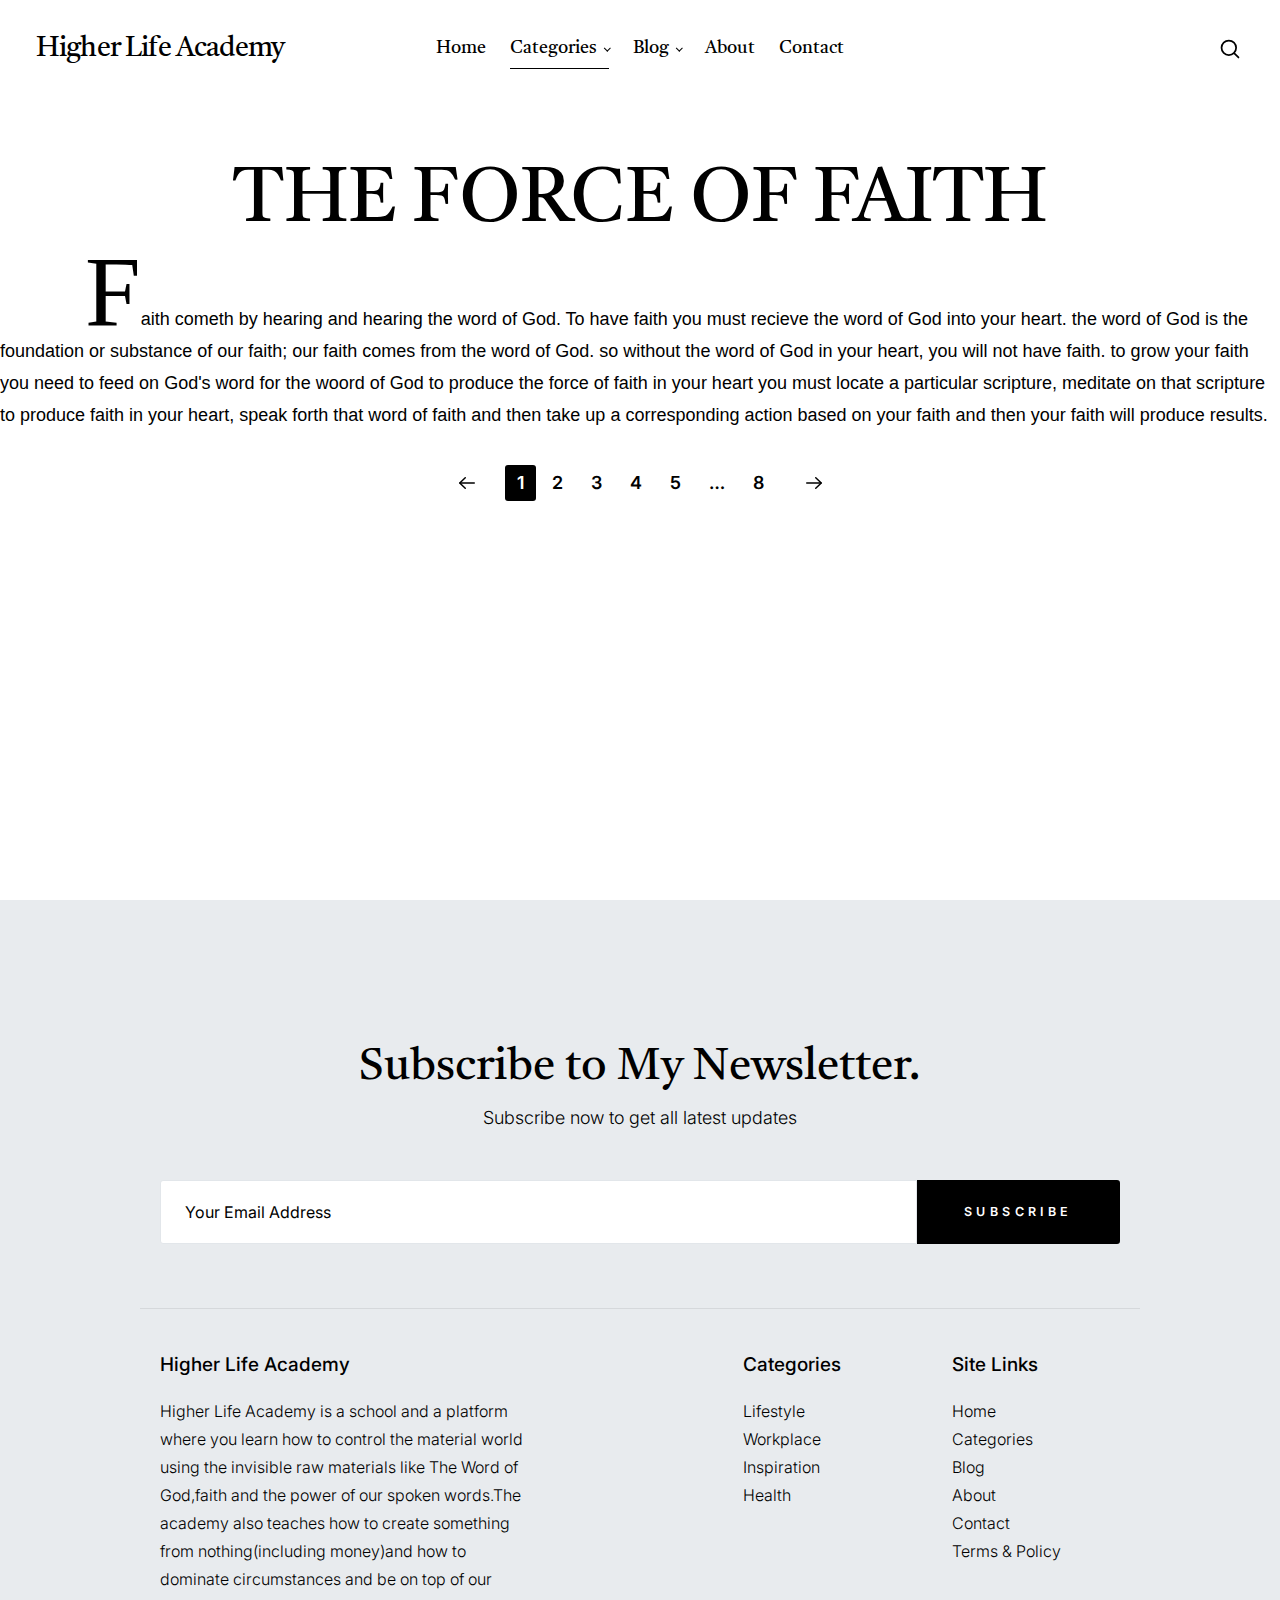
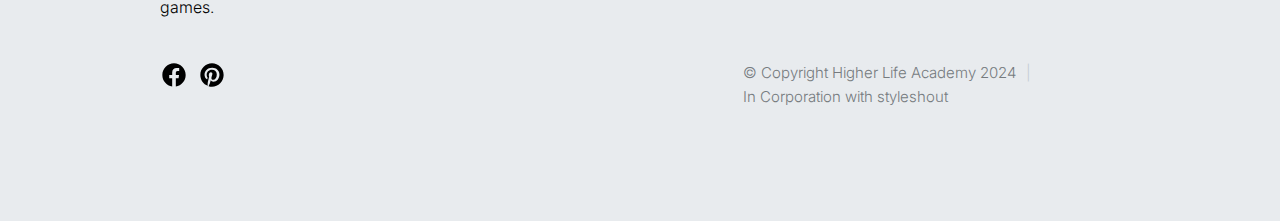
<file: Faith.html>
<!DOCTYPE html>
<html lang="en" class="no-js" >
<head>

    <!--- basic page needs
    ================================================== -->
    <meta charset="utf-8">
    <meta name="viewport" content="width=device-width, initial-scale=1">
    <title>Faith-Higher Life Academy</title>

    <script>
        document.documentElement.classList.remove('no-js');
        document.documentElement.classList.add('js');
    </script>

    <!-- CSS
    ================================================== -->
    <link rel="stylesheet" href="css/vendor.css">
    <link rel="stylesheet" href="css/styles.css">

    <!-- favicons
    ================================================== -->
    <link rel="apple-touch-icon" sizes="180x180" href="apple-touch-icon.png">
    <link rel="icon" type="image/png" sizes="32x32" href="favicon-32x32.png">
    <link rel="icon" type="image/png" sizes="16x16" href="favicon-16x16.png">
    <link rel="manifest" href="site.webmanifest">

</head>

<body id="top">


    <!-- preloader
    ================================================== -->
    <div id="preloader">
        <div id="loader" class="dots-fade">
            <div></div>
            <div></div>
            <div></div>
        </div>
    </div>


    <!-- page wrap
    ================================================== -->
    <div id="page" class="s-pagewrap">


        <!-- # site header 
        ================================================== -->
        <header id="masthead" class="s-header">

            <div class="s-header__branding">
                <p class="site-title">
                    <a href="index.html" rel="home">Higher Life Academy</a>
                </p>
            </div>

            <div class="row s-header__navigation">

                <nav class="s-header__nav-wrap">
    
                    <h3 class="s-header__nav-heading">Navigate to</h3>
    
                    <ul class="s-header__nav">
                        <li><a href="index.html" title="">Home</a></li>
                        <li class="current-menu-item has-children">
                            <a href="#0" title="" class="">Categories</a>
                            <ul class="sub-menu">

                                 
                                <li><a href="category.html">The Word</a></li>
                                <li><a href="Faith.html">Faith</a></li>
                                <li><a href="your hearts.html">Your Heart</a></li>
                                <li><a href="visualisation.html">Visualization</a></li>
                                <li><a href="the mouth.html">Your Mouth</a></li>
                                <li><a href="action.html">Action</a></li>
                            </ul>
                        </li>
                        <li class="has-children">
                            <a href="#0" title="" class="">Blog</a>
                            <ul class="sub-menu">
                                <li><a href="single-video.html">Video Post</a></li>
                                <li><a href="single-audio.html">Audio Post</a></li>
                            </ul>
                        </li>
                       
                        <li><a href="about.html" title="">About</a></li>
                        <li><a href="contact.html" title="">Contact</a></li>
                    </ul> <!-- end s-header__nav -->

                </nav> <!-- end s-header__nav-wrap -->
    
            </div> <!-- end s-header__navigation -->

            <div class="s-header__search">

                <div class="s-header__search-inner">
                    <div class="row">
    
                        <form role="search" method="get" class="s-header__search-form" action="#">
                            <label>
                                <span class="u-screen-reader-text">Search for:</span>
                                <input type="search" class="s-header__search-field" placeholder="Search for..." value="" name="s" title="Search for:" autocomplete="off">
                            </label>
                            <input type="submit" class="s-header__search-submit" value="Search"> 
                        </form>
    
                        <a href="#0" title="Close Search" class="s-header__search-close">Close</a>
    
                    </div> <!-- end row -->
                </div> <!-- s-header__search-inner -->
    
            </div> <!-- end s-header__search -->

            <a class="s-header__menu-toggle" href="#0"><span>Menu</span></a>
            <a class="s-header__search-trigger" href="#">
                <svg width="24" height="24" fill="none" viewBox="0 0 24 24">
                    <path stroke="currentColor" stroke-linecap="round" stroke-linejoin="round" stroke-width="1.5" d="M19.25 19.25L15.5 15.5M4.75 11C4.75 7.54822 7.54822 4.75 11 4.75C14.4518 4.75 17.25 7.54822 17.25 11C17.25 14.4518 14.4518 17.25 11 17.25C7.54822 17.25 4.75 14.4518 4.75 11Z"></path>
                </svg>
            </a>

        </header> <!-- end s-header -->


        <!-- # site-content
        ================================================== -->
        <section id="content" class="s-content">


            <!-- pageheader -->
            <div class="s-pageheader">
                <div class="row">
                    <div class="column large-12">
                        <h1 class="page-title">
                            <span class="page-title__small-type">
                            </span>
                            THE FORCE OF FAITH
                        </h1>
                    </div>
                </div>
            </div> <!-- end s-pageheader-->

        
                        
                                <style>
                                .big-word{
                                    font-size: 100px;
                                    font-family:  'Cinzel',serif;
                                }

                                .faith text 1
                                {
                                    font-size: 20px;
                                    font-family: Arial Black;
                                } 
                                </style>
                                    <p class="faith text 1" style="font-family: Arial Black, sans-serif;">
                                        &nbsp;&nbsp;&nbsp;&nbsp;&nbsp;&nbsp;&nbsp;&nbsp;&nbsp;&nbsp;&nbsp;&nbsp;&nbsp;&nbsp;&nbsp;&nbsp;
                                        <big class="big-word">F</big>aith cometh by hearing
                                         and hearing the word of God. To have faith you must recieve the word of God into your heart.
                                    the  word of God is the foundation or substance of our faith; our faith comes from the word of God.
                                    so without the word of God in your heart, you will not have faith. to grow your faith you need to feed on God's word
                                    for the woord of God to produce the force of faith in your heart you must locate a particular scripture, meditate on that scripture to
                                     produce faith in your heart, speak forth that word of faith and then take up a corresponding action based 
                                    on your faith and then your faith will produce results.
                                    </p>
            
                         
             
        
                        
        

                        

                     
        
                          
        
                          


                <!-- pagination -->
                <div class="row pagination">
                    <div class="column lg-12">
                        <nav class="pgn">
                            <ul>
                                <li>
                                    <a class="pgn__prev" href="#0">
                                        <svg width="24" height="24" fill="none" viewBox="0 0 24 24">
                                            <path stroke="currentColor" stroke-linecap="round" stroke-linejoin="round" stroke-width="1.5" d="M10.25 6.75L4.75 12L10.25 17.25"></path>
                                            <path stroke="currentColor" stroke-linecap="round" stroke-linejoin="round" stroke-width="1.5" d="M19.25 12H5"></path>
                                        </svg>
                                    </a>
                                </li>
																<li><span class="pgn__num current">1</span></li>
                                <li><a class="pgn__num" href="#0">2</a></li>
                                <li><a class="pgn__num" href="#0">3</a></li>
                                <li><a class="pgn__num" href="#0">4</a></li>
                                <li><a class="pgn__num" href="#0">5</a></li>
                                <li><span class="pgn__num dots">…</span></li>
                                <li><a class="pgn__num" href="#0">8</a></li>
                                <li>
                                    <a class="pgn__next" href="#0">
                                        <svg width="24" height="24" fill="none" viewBox="0 0 24 24">
                                            <path stroke="currentColor" stroke-linecap="round" stroke-linejoin="round" stroke-width="1.5" d="M13.75 6.75L19.25 12L13.75 17.25"></path>
                                            <path stroke="currentColor" stroke-linecap="round" stroke-linejoin="round" stroke-width="1.5" d="M19 12H4.75"></path>
                                        </svg>
                                    </a>
                                </li>
                            </ul>
                        </nav> <!-- end pgn -->
                    </div> <!-- end column -->
                </div> <!-- end pagination -->

            </div> <!-- end bricks -->

        </section> <!-- end s-content -->


        <!-- # site-footer
        ================================================== -->
        <footer id="colophon" class="s-footer">

            <div class="row s-footer__subscribe">
                <div class="column lg-12">

                    <h2>
                    Subscribe to My Newsletter.
                    </h2>
                    <p>
                    Subscribe now to get all latest updates
                    </p>

                    <form id="mc-form" class="mc-form">
                        <input type="email" name="EMAIL" id="mce-EMAIL" class="u-fullwidth text-center" placeholder="Your Email Address" title="The domain portion of the email address is invalid (the portion after the @)." pattern="^([^\x00-\x20\x22\x28\x29\x2c\x2e\x3a-\x3c\x3e\x40\x5b-\x5d\x7f-\xff]+|\x22([^\x0d\x22\x5c\x80-\xff]|\x5c[\x00-\x7f])*\x22)(\x2e([^\x00-\x20\x22\x28\x29\x2c\x2e\x3a-\x3c\x3e\x40\x5b-\x5d\x7f-\xff]+|\x22([^\x0d\x22\x5c\x80-\xff]|\x5c[\x00-\x7f])*\x22))*\x40([^\x00-\x20\x22\x28\x29\x2c\x2e\x3a-\x3c\x3e\x40\x5b-\x5d\x7f-\xff]+|\x5b([^\x0d\x5b-\x5d\x80-\xff]|\x5c[\x00-\x7f])*\x5d)(\x2e([^\x00-\x20\x22\x28\x29\x2c\x2e\x3a-\x3c\x3e\x40\x5b-\x5d\x7f-\xff]+|\x5b([^\x0d\x5b-\x5d\x80-\xff]|\x5c[\x00-\x7f])*\x5d))*(\.\w{2,})+$" required>
                        <input type="submit" name="subscribe" value="Subscribe" class="btn--small btn--primary u-fullwidth">
                        <!-- <div style="position: absolute; left: -5000px;" aria-hidden="true"><input type="text" name="b_cdb7b577e41181934ed6a6a44_9a91cfe7b3" tabindex="-1" value=""></div> -->
                        <div class="mc-status"></div>
                    </form>

                </div>
            </div> <!-- end s-footer__subscribe -->

            <div class="row s-footer__main">

                <div class="column lg-5 md-6 tab-12 s-footer__about">
                    <h4>Higher Life Academy</h4>

                    <p>
                        Higher Life Academy is a school and a platform where you learn how to control the material world using the invisible raw materials like The Word of God,faith and the power of our spoken words.The academy also teaches how to create something from nothing(including money)and how to dominate circumstances and be on top of our games. 
                    </p>
                </div> <!-- end s-footer__about -->

                <div class="column lg-5 md-6 tab-12">
                    <div class="row">
                        <div class="column lg-6">
                            <h4>Categories</h4>
                            <ul class="link-list">
                                <li><a href="category.html">Lifestyle</a></li>
                                <li><a href="category.html">Workplace</a></li>
                                <li><a href="category.html">Inspiration</a></li>
                             
                                <li><a href="category.html">Health</a></li>
                            
                            </ul>
                        </div>
                        <div class="column lg-6">
                            <h4>Site Links</h4>
                            <ul class="link-list">
                                <li><a href="index.html">Home</a></li>
                                <li><a href="category.html">Categories</a></li>
                                <li><a href="category.html">Blog</a></li>
                                <li><a href="about.html">About</a></li>
                                <li><a href="about.html">Contact</a></li>
                                <li><a href="#0">Terms & Policy</a></li>
                            </ul>
                        </div>
                    </div>
                </div>

            </div> <!-- end s-footer__main -->

            <div class="row s-footer__bottom">

                <div class="column lg-7 md-6 tab-12">
                    <ul class="s-footer__social">
                        <li>
                            <a href="#0">
                                <svg xmlns="http://www.w3.org/2000/svg" width="24" height="24" viewBox="0 0 24 24" style="fill: rgba(0, 0, 0, 1);transform: ;msFilter:;"><path d="M12.001 2.002c-5.522 0-9.999 4.477-9.999 9.999 0 4.99 3.656 9.126 8.437 9.879v-6.988h-2.54v-2.891h2.54V9.798c0-2.508 1.493-3.891 3.776-3.891 1.094 0 2.24.195 2.24.195v2.459h-1.264c-1.24 0-1.628.772-1.628 1.563v1.875h2.771l-.443 2.891h-2.328v6.988C18.344 21.129 22 16.992 22 12.001c0-5.522-4.477-9.999-9.999-9.999z"></path></svg>
                                <span class="u-screen-reader-text">Facebook</span>
                            </a>
                        </li>
                      
                        <li>
                            <a href="#0">
                                <svg xmlns="http://www.w3.org/2000/svg" width="24" height="24" viewBox="0 0 24 24" style="fill: rgba(0, 0, 0, 1);transform: ;msFilter:;"><path d="M11.99 2C6.472 2 2 6.473 2 11.99c0 4.232 2.633 7.85 6.35 9.306-.088-.79-.166-2.006.034-2.868.182-.78 1.172-4.966 1.172-4.966s-.299-.599-.299-1.484c0-1.388.805-2.425 1.808-2.425.853 0 1.264.64 1.264 1.407 0 .858-.546 2.139-.827 3.327-.235.994.499 1.805 1.479 1.805 1.775 0 3.141-1.872 3.141-4.575 0-2.392-1.719-4.064-4.173-4.064-2.843 0-4.512 2.132-4.512 4.335 0 .858.331 1.779.744 2.28a.3.3 0 0 1 .069.286c-.076.315-.245.994-.277 1.133-.044.183-.145.222-.335.134-1.247-.581-2.027-2.405-2.027-3.871 0-3.151 2.289-6.045 6.601-6.045 3.466 0 6.159 2.469 6.159 5.77 0 3.444-2.171 6.213-5.184 6.213-1.013 0-1.964-.525-2.29-1.146l-.623 2.374c-.225.868-.834 1.956-1.241 2.62a10 10 0 0 0 2.958.445c5.517 0 9.99-4.473 9.99-9.99S17.507 2 11.99 2"></path></svg>
                                <span class="u-screen-reader-text">Pinterest</span>
                            </a>
                        </li>
                    </ul>
                </div>
                <div class="column lg-5 md-6 tab-12">
                    <div class="ss-copyright">
                        <span>© Copyright Higher Life Academy 2024</span> 
                        <span>In Corporation with styleshout</span>
                    </div>
                </div>

            </div> <!-- end s-footer__bottom -->
           
            <div class="ss-go-top">
                <a class="smoothscroll" title="Back to Top" href="#top">
                    <svg width="24" height="24" fill="none" viewBox="0 0 24 24">
                        <path stroke="currentColor" stroke-linecap="round" stroke-linejoin="round" stroke-width="1.5" d="M17.25 10.25L12 4.75L6.75 10.25"/>
                        <path stroke="currentColor" stroke-linecap="round" stroke-linejoin="round" stroke-width="1.5" d="M12 19.25V5.75"/>
                    </svg>
                </a>
            </div> <!-- end ss-go-top -->

        </footer><!-- end s-footer -->


    <!-- Java Script
    ================================================== -->
    <script src="js/plugins.js"></script>
    <script src="js/main.js"></script>

</body>
</html>
</file>
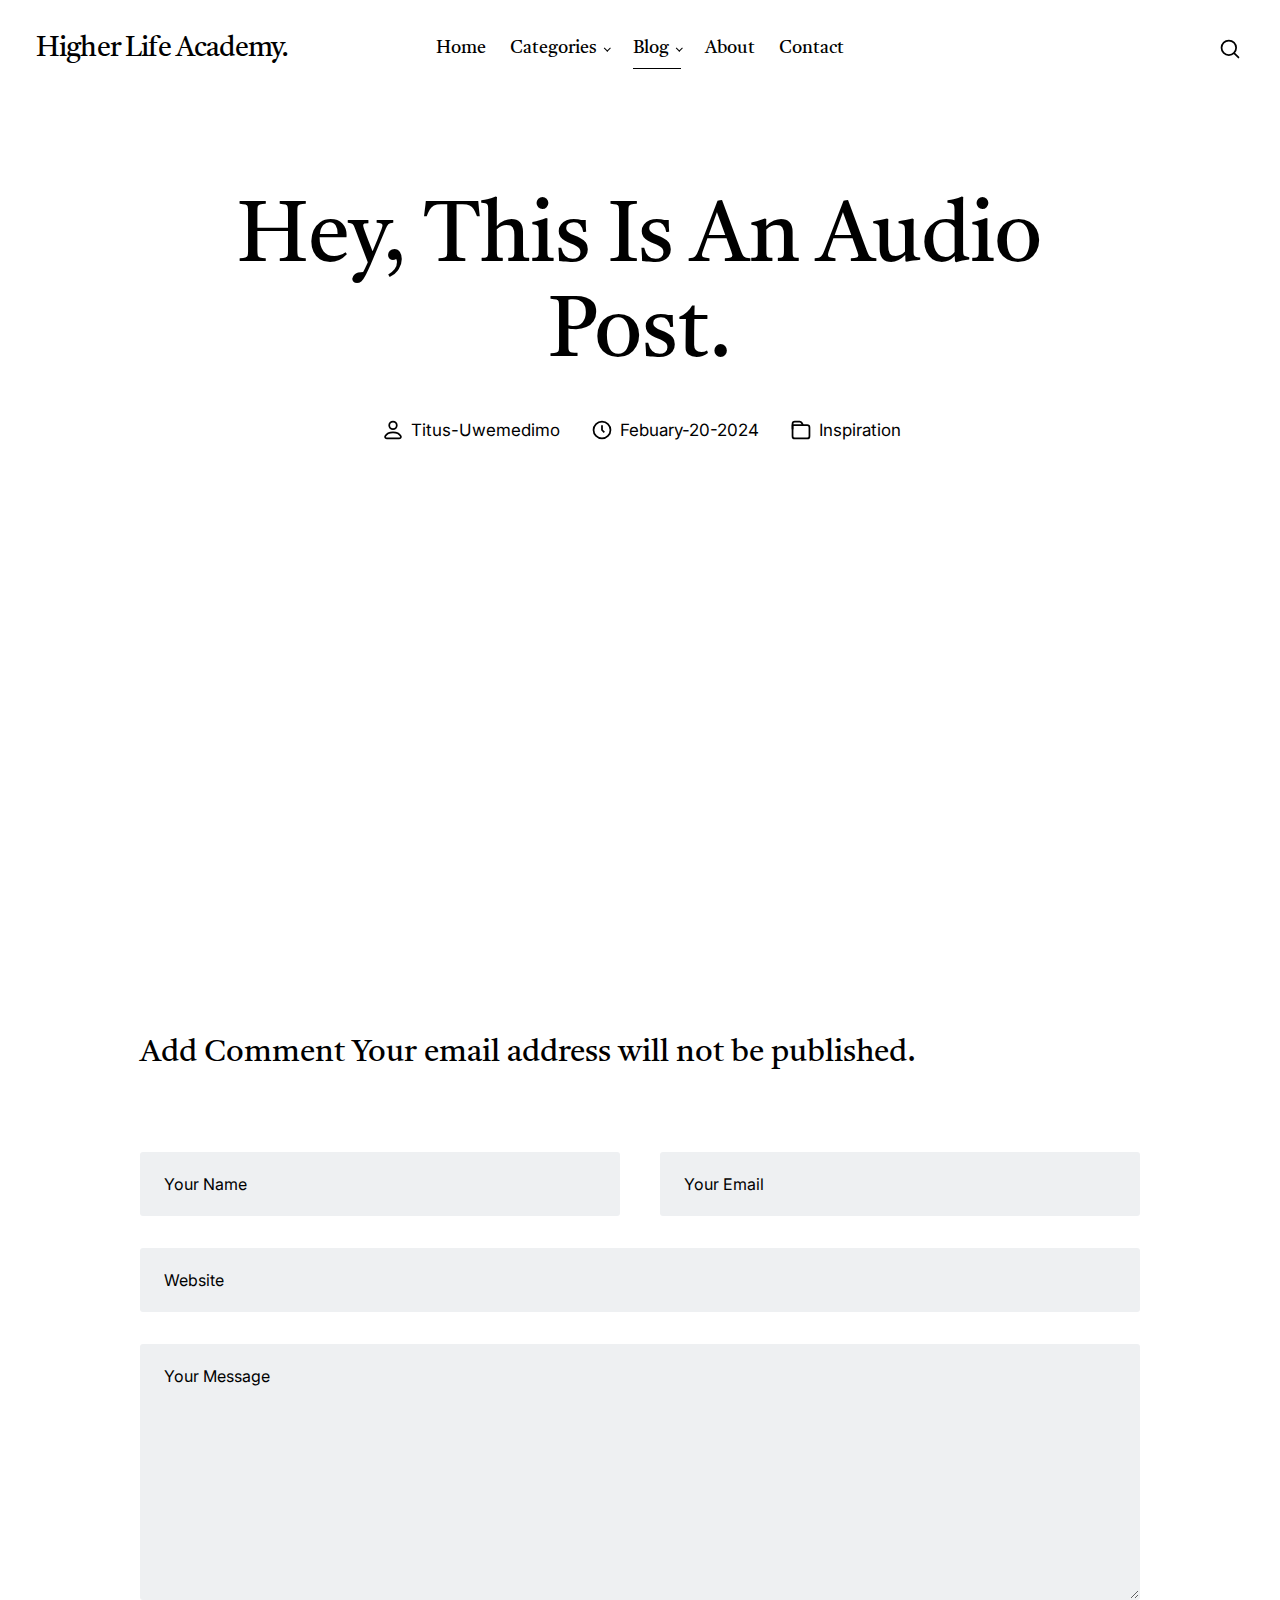
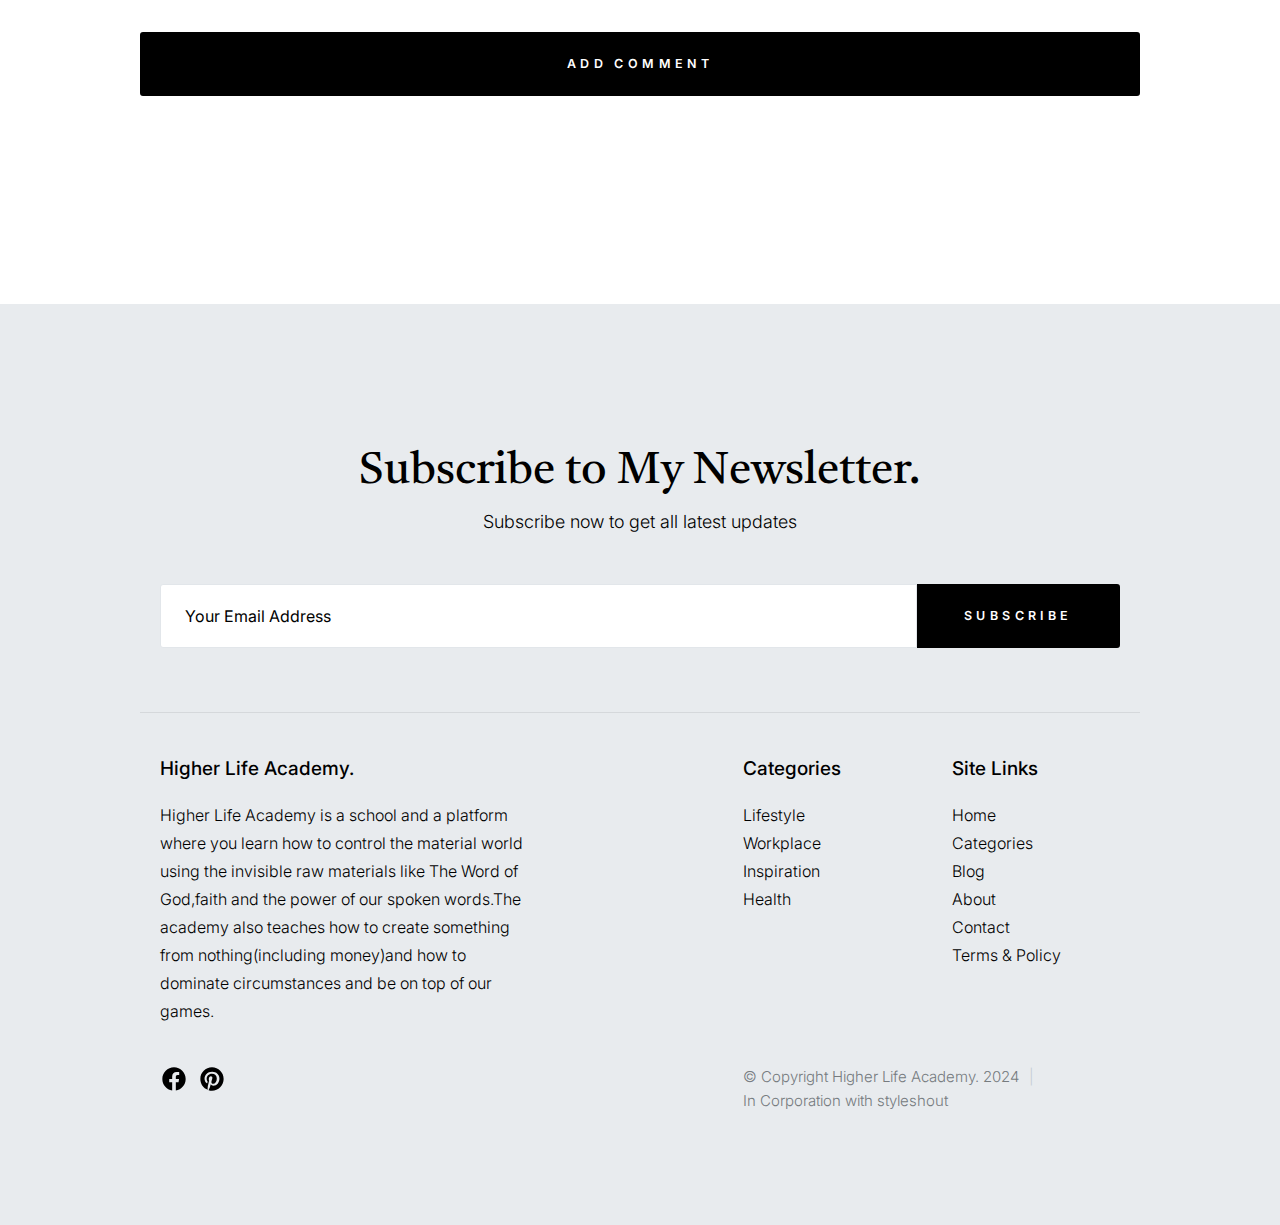
<file: single-audio.html>
<!DOCTYPE html>
<html lang="en" class="no-js" >
<head>

    <!--- basic page needs
    ================================================== -->
    <meta charset="utf-8">
    <meta name="viewport" content="width=device-width, initial-scale=1">
    <title>Audio Post - Higher Life Academy</title>

    <script>
        document.documentElement.classList.remove('no-js');
        document.documentElement.classList.add('js');
    </script>

    <!-- CSS
    ================================================== -->
    <link rel="stylesheet" href="css/vendor.css">
    <link rel="stylesheet" href="css/styles.css">

    <!-- favicons
    ================================================== -->
    <link rel="apple-touch-icon" sizes="180x180" href="apple-touch-icon.png">
    <link rel="icon" type="image/png" sizes="32x32" href="favicon-32x32.png">
    <link rel="icon" type="image/png" sizes="16x16" href="favicon-16x16.png">
    <link rel="manifest" href="site.webmanifest">

</head>

<body id="top">


    <!-- preloader
    ================================================== -->
    <div id="preloader">
        <div id="loader" class="dots-fade">
            <div></div>
            <div></div>
            <div></div>
        </div>
    </div>


    <!-- page wrap
    ================================================== -->
    <div id="page" class="s-pagewrap">


        <!-- # site header 
        ================================================== -->
        <header id="masthead" class="s-header">

            <div class="s-header__branding">
                <p class="site-title">
                    <a href="index.html" rel="home">Higher Life Academy.</a>
                </p>
            </div>

            <div class="row s-header__navigation">

                <nav class="s-header__nav-wrap">
    
                    <h3 class="s-header__nav-heading">Navigate to</h3>
    
                    <ul class="s-header__nav">
                        <li><a href="index.html" title="">Home</a></li>
                        <li class="has-children">
                            <a href="#0" title="" class="">Categories</a>
                            <ul class="sub-menu">
                              
                                
                                <li><a href="category.html">The Word</a></li>
                                <li><a href="Faith.html">Faith</a></li>
                                <li><a href="your hearts.html">Your Heart</a></li>
                                <li><a href="visualisation.html">Visualization</a></li>
                                <li><a href="the mouth.html">Your Mouth</a></li>
                                <li><a href="action.html">Action</a></li>
                               
                            </ul>
                        </li>
                        <li class="current-menu-item has-children">
                            <a href="#0" title="" class="">Blog</a>
                            <ul class="sub-menu">
                                <li><a href="single-video.html">Video Post</a></li>
                                <li><a href="single-audio.html">Audio Post</a></li>
                            </ul>
                        </li>
                   
                        <li><a href="about.html" title="">About</a></li>
                        <li><a href="contact.html" title="">Contact</a></li>
                    </ul> <!-- end s-header__nav -->

                </nav> <!-- end s-header__nav-wrap -->
    
            </div> <!-- end s-header__navigation -->

            <div class="s-header__search">

                <div class="s-header__search-inner">
                    <div class="row">
    
                        <form role="search" method="get" class="s-header__search-form" action="#">
                            <label>
                                <span class="u-screen-reader-text">Search for:</span>
                                <input type="search" class="s-header__search-field" placeholder="Search for..." value="" name="s" title="Search for:" autocomplete="off">
                            </label>
                            <input type="submit" class="s-header__search-submit" value="Search"> 
                        </form>
    
                        <a href="#0" title="Close Search" class="s-header__search-close">Close</a>
    
                    </div> <!-- end row -->
                </div> <!-- s-header__search-inner -->
    
            </div> <!-- end s-header__search -->

            <a class="s-header__menu-toggle" href="#0"><span>Menu</span></a>
            <a class="s-header__search-trigger" href="#">
                <svg width="24" height="24" fill="none" viewBox="0 0 24 24">
                    <path stroke="currentColor" stroke-linecap="round" stroke-linejoin="round" stroke-width="1.5" d="M19.25 19.25L15.5 15.5M4.75 11C4.75 7.54822 7.54822 4.75 11 4.75C14.4518 4.75 17.25 7.54822 17.25 11C17.25 14.4518 14.4518 17.25 11 17.25C7.54822 17.25 4.75 14.4518 4.75 11Z"></path>
                </svg>
            </a>

        </header> <!-- end s-header -->


        <!-- # site-content
        ================================================== -->
        <div id="content" class="s-content s-content--blog">

                <div class="row entry-wrap">
                    <div class="column lg-12">

                        <article class="entry format-standard">

                            <header class="entry__header">
    
                                <h1 class="entry__title">
                                    Hey, This Is An Audio Post.
                                </h1>

                                <div class="entry__meta">
                                    <div class="entry__meta-author">
                                        <svg width="24" height="24" fill="none" viewBox="0 0 24 24">
                                            <circle cx="12" cy="8" r="3.25" stroke="currentColor" stroke-linecap="round" stroke-linejoin="round" stroke-width="1.5"></circle>
                                            <path stroke="currentColor" stroke-linecap="round" stroke-linejoin="round" stroke-width="1.5" d="M6.8475 19.25H17.1525C18.2944 19.25 19.174 18.2681 18.6408 17.2584C17.8563 15.7731 16.068 14 12 14C7.93201 14 6.14367 15.7731 5.35924 17.2584C4.82597 18.2681 5.70558 19.25 6.8475 19.25Z"></path>
                                        </svg>
                                        <a href="#">Titus-Uwemedimo</a> 
                                    </div>
                                    <div class="entry__meta-date">
                                        <svg width="24" height="24" fill="none" viewBox="0 0 24 24">
                                            <circle cx="12" cy="12" r="7.25" stroke="currentColor" stroke-width="1.5"></circle>
                                            <path stroke="currentColor" stroke-width="1.5" d="M12 8V12L14 14"></path>
                                        </svg>
                                        Febuary-20-2024 
                                    </div>
                                    <div class="entry__meta-cat">
                                        <svg width="24" height="24" fill="none" viewBox="0 0 24 24">
                                            <path stroke="currentColor" stroke-linecap="round" stroke-linejoin="round" stroke-width="1.5" d="M19.25 17.25V9.75C19.25 8.64543 18.3546 7.75 17.25 7.75H4.75V17.25C4.75 18.3546 5.64543 19.25 6.75 19.25H17.25C18.3546 19.25 19.25 18.3546 19.25 17.25Z"></path>
                                            <path stroke="currentColor" stroke-linecap="round" stroke-linejoin="round" stroke-width="1.5" d="M13.5 7.5L12.5685 5.7923C12.2181 5.14977 11.5446 4.75 10.8127 4.75H6.75C5.64543 4.75 4.75 5.64543 4.75 6.75V11"></path>
                                        </svg>
                                       Inspiration
                                    </div>
                                </div>
                            </header>

                            <div class="entry__media">
                                <div class="featured-image">
                                    <iframe src="https://www.boomplay.com/embed/140586292/MUSIC?colType=5&colID=77055820" width="100%" height="420" frameborder="0"></iframe>
                                </div>
                            </div>

                            
                            <div class="comment-respond">

                                <!-- START respond -->
                                <div id="respond">

                                    <h3>
                                    Add Comment 
                                    <span>Your email address will not be published.</span>
                                    </h3>

                                    <form name="contactForm" id="contactForm" method="post" action="" autocomplete="off">
                                        <fieldset class="row">

                                            <div class="column lg-6 tab-12 form-field">
                                                <input name="cName" id="cName" class="u-fullwidth h-remove-bottom" placeholder="Your Name" value="" type="text">
                                            </div>

                                            <div class="column lg-6 tab-12 form-field">
                                                <input name="cEmail" id="cEmail" class="u-fullwidth h-remove-bottom" placeholder="Your Email" value="" type="text">
                                            </div>

                                            <div class="column lg-12 form-field">
                                                <input name="cWebsite" id="cWebsite" class="u-fullwidth h-remove-bottom" placeholder="Website" value="" type="text">
                                            </div>

                                            <div class="column lg-12 message form-field">
                                                <textarea name="cMessage" id="cMessage" class="u-fullwidth" placeholder="Your Message"></textarea>
                                            </div>

                                            <div class="column lg-12">
                                                <input name="submit" id="submit" class="btn btn--primary btn-wide btn--large u-fullwidth" value="Add Comment" type="submit">
                                            </div>

                                        </fieldset>
                                    </form> <!-- end form -->

                                </div>
                                <!-- END respond-->

                            </div> <!-- end comment-respond -->

                        </div> <!-- end comments-wrap -->

                    </div>
                </div> <!-- end entry-wrap -->
        </section> <!-- end s-content -->


        <!-- # site-footer
        ================================================== -->
        <footer id="colophon" class="s-footer">

            <div class="row s-footer__subscribe">
                <div class="column lg-12">

                    <h2>
                    Subscribe to My Newsletter.
                    </h2>
                    <p>
                    Subscribe now to get all latest updates
                    </p>

                    <form id="mc-form" class="mc-form">
                        <input type="email" name="EMAIL" id="mce-EMAIL" class="u-fullwidth text-center" placeholder="Your Email Address" title="The domain portion of the email address is invalid (the portion after the @)." pattern="^([^\x00-\x20\x22\x28\x29\x2c\x2e\x3a-\x3c\x3e\x40\x5b-\x5d\x7f-\xff]+|\x22([^\x0d\x22\x5c\x80-\xff]|\x5c[\x00-\x7f])*\x22)(\x2e([^\x00-\x20\x22\x28\x29\x2c\x2e\x3a-\x3c\x3e\x40\x5b-\x5d\x7f-\xff]+|\x22([^\x0d\x22\x5c\x80-\xff]|\x5c[\x00-\x7f])*\x22))*\x40([^\x00-\x20\x22\x28\x29\x2c\x2e\x3a-\x3c\x3e\x40\x5b-\x5d\x7f-\xff]+|\x5b([^\x0d\x5b-\x5d\x80-\xff]|\x5c[\x00-\x7f])*\x5d)(\x2e([^\x00-\x20\x22\x28\x29\x2c\x2e\x3a-\x3c\x3e\x40\x5b-\x5d\x7f-\xff]+|\x5b([^\x0d\x5b-\x5d\x80-\xff]|\x5c[\x00-\x7f])*\x5d))*(\.\w{2,})+$" required>
                        <input type="submit" name="subscribe" value="Subscribe" class="btn--small btn--primary u-fullwidth">
                        <!-- <div style="position: absolute; left: -5000px;" aria-hidden="true"><input type="text" name="b_cdb7b577e41181934ed6a6a44_9a91cfe7b3" tabindex="-1" value=""></div> -->
                        <div class="mc-status"></div>
                    </form>

                </div>
            </div> <!-- end s-footer__subscribe -->

            <div class="row s-footer__main">

                <div class="column lg-5 md-6 tab-12 s-footer__about">
                    <h4>Higher Life Academy.</h4>

                    <p>
                        Higher Life Academy is a school and a platform where you learn how to control the material world using the invisible raw materials like The Word of God,faith and the power of our spoken words.The academy also teaches how to create something from nothing(including money)and how to dominate circumstances and be on top of our games.
                    </p>
                </div> <!-- end s-footer__about -->

                <div class="column lg-5 md-6 tab-12">
                    <div class="row">
                        <div class="column lg-6">
                            <h4>Categories</h4>
                            <ul class="link-list">
                                <li><a href="category.html">Lifestyle</a></li>
                                <li><a href="category.html">Workplace</a></li>
                                <li><a href="category.html">Inspiration</a></li>
                          
                                <li><a href="category.html">Health</a></li>
                              
                            </ul>
                        </div>
                        <div class="column lg-6">
                            <h4>Site Links</h4>
                            <ul class="link-list">
                                <li><a href="index.html">Home</a></li>
                                <li><a href="category.html">Categories</a></li>
                                <li><a href="category.html">Blog</a></li>
                                <li><a href="about.html">About</a></li>
                                <li><a href="about.html">Contact</a></li>
                                <li><a href="#0">Terms & Policy</a></li>
                            </ul>
                        </div>
                    </div>
                </div>

            </div> <!-- end s-footer__main -->

            <div class="row s-footer__bottom">

                <div class="column lg-7 md-6 tab-12">
                    <ul class="s-footer__social">
                        <li>
                            <a href="#0">
                                <svg xmlns="http://www.w3.org/2000/svg" width="24" height="24" viewBox="0 0 24 24" style="fill: rgba(0, 0, 0, 1);transform: ;msFilter:;"><path d="M12.001 2.002c-5.522 0-9.999 4.477-9.999 9.999 0 4.99 3.656 9.126 8.437 9.879v-6.988h-2.54v-2.891h2.54V9.798c0-2.508 1.493-3.891 3.776-3.891 1.094 0 2.24.195 2.24.195v2.459h-1.264c-1.24 0-1.628.772-1.628 1.563v1.875h2.771l-.443 2.891h-2.328v6.988C18.344 21.129 22 16.992 22 12.001c0-5.522-4.477-9.999-9.999-9.999z"></path></svg>
                                <span class="u-screen-reader-text">Facebook</span>
                            </a>
                        </li>
                     
                        <li>
                            <a href="#0">
                                <svg xmlns="http://www.w3.org/2000/svg" width="24" height="24" viewBox="0 0 24 24" style="fill: rgba(0, 0, 0, 1);transform: ;msFilter:;"><path d="M11.99 2C6.472 2 2 6.473 2 11.99c0 4.232 2.633 7.85 6.35 9.306-.088-.79-.166-2.006.034-2.868.182-.78 1.172-4.966 1.172-4.966s-.299-.599-.299-1.484c0-1.388.805-2.425 1.808-2.425.853 0 1.264.64 1.264 1.407 0 .858-.546 2.139-.827 3.327-.235.994.499 1.805 1.479 1.805 1.775 0 3.141-1.872 3.141-4.575 0-2.392-1.719-4.064-4.173-4.064-2.843 0-4.512 2.132-4.512 4.335 0 .858.331 1.779.744 2.28a.3.3 0 0 1 .069.286c-.076.315-.245.994-.277 1.133-.044.183-.145.222-.335.134-1.247-.581-2.027-2.405-2.027-3.871 0-3.151 2.289-6.045 6.601-6.045 3.466 0 6.159 2.469 6.159 5.77 0 3.444-2.171 6.213-5.184 6.213-1.013 0-1.964-.525-2.29-1.146l-.623 2.374c-.225.868-.834 1.956-1.241 2.62a10 10 0 0 0 2.958.445c5.517 0 9.99-4.473 9.99-9.99S17.507 2 11.99 2"></path></svg>
                                <span class="u-screen-reader-text">Pinterest</span>
                            </a>
                        </li>
                    </ul>
                </div>
                <div class="column lg-5 md-6 tab-12">
                    <div class="ss-copyright">
                        <span>© Copyright Higher Life Academy. 2024</span> 
                        <span>In Corporation with styleshout</span>
                    </div>
                </div>

            </div> <!-- end s-footer__bottom -->
           
            <div class="ss-go-top">
                <a class="smoothscroll" title="Back to Top" href="#top">
                    <svg width="24" height="24" fill="none" viewBox="0 0 24 24">
                        <path stroke="currentColor" stroke-linecap="round" stroke-linejoin="round" stroke-width="1.5" d="M17.25 10.25L12 4.75L6.75 10.25"/>
                        <path stroke="currentColor" stroke-linecap="round" stroke-linejoin="round" stroke-width="1.5" d="M12 19.25V5.75"/>
                    </svg>
                </a>
            </div> <!-- end ss-go-top -->

        </footer><!-- end s-footer -->


    <!-- Java Script
    ================================================== -->
    <script src="js/plugins.js"></script>
    <script src="js/main.js"></script>

</body>
</html>
</file>
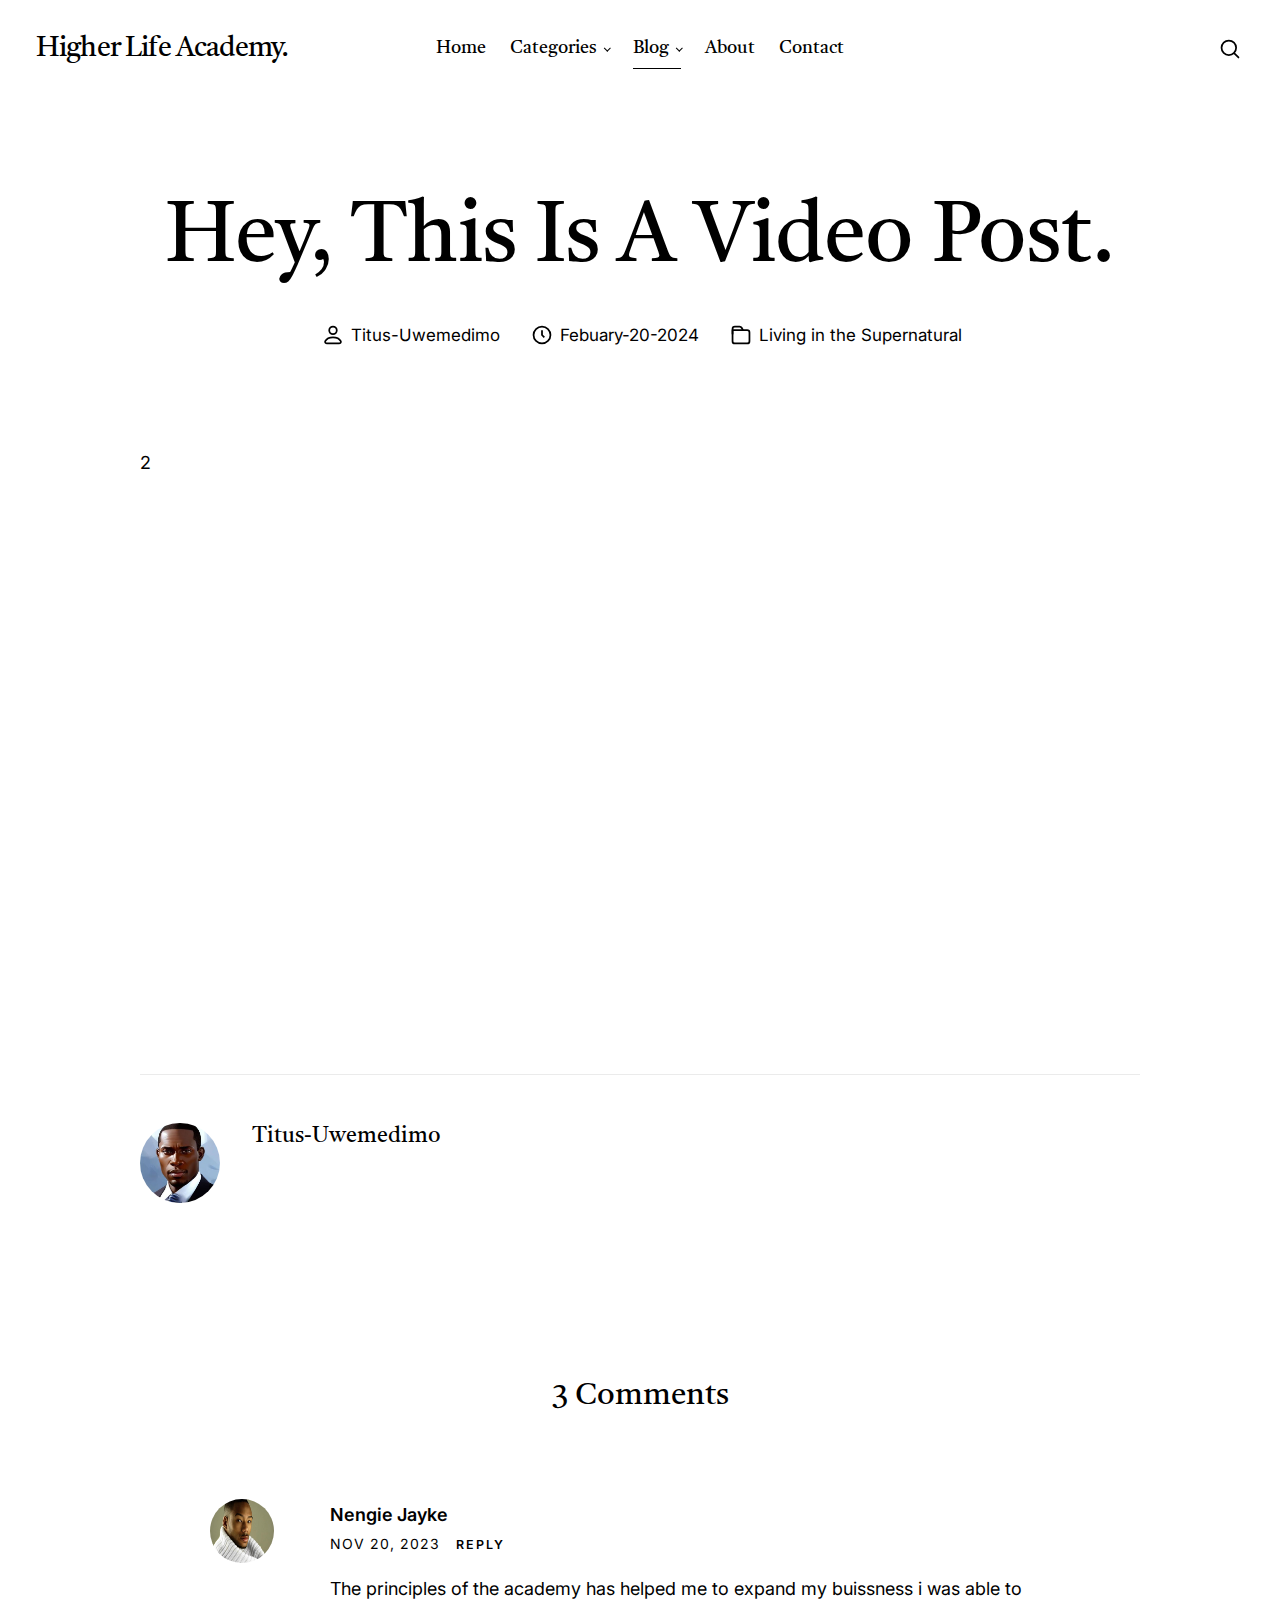
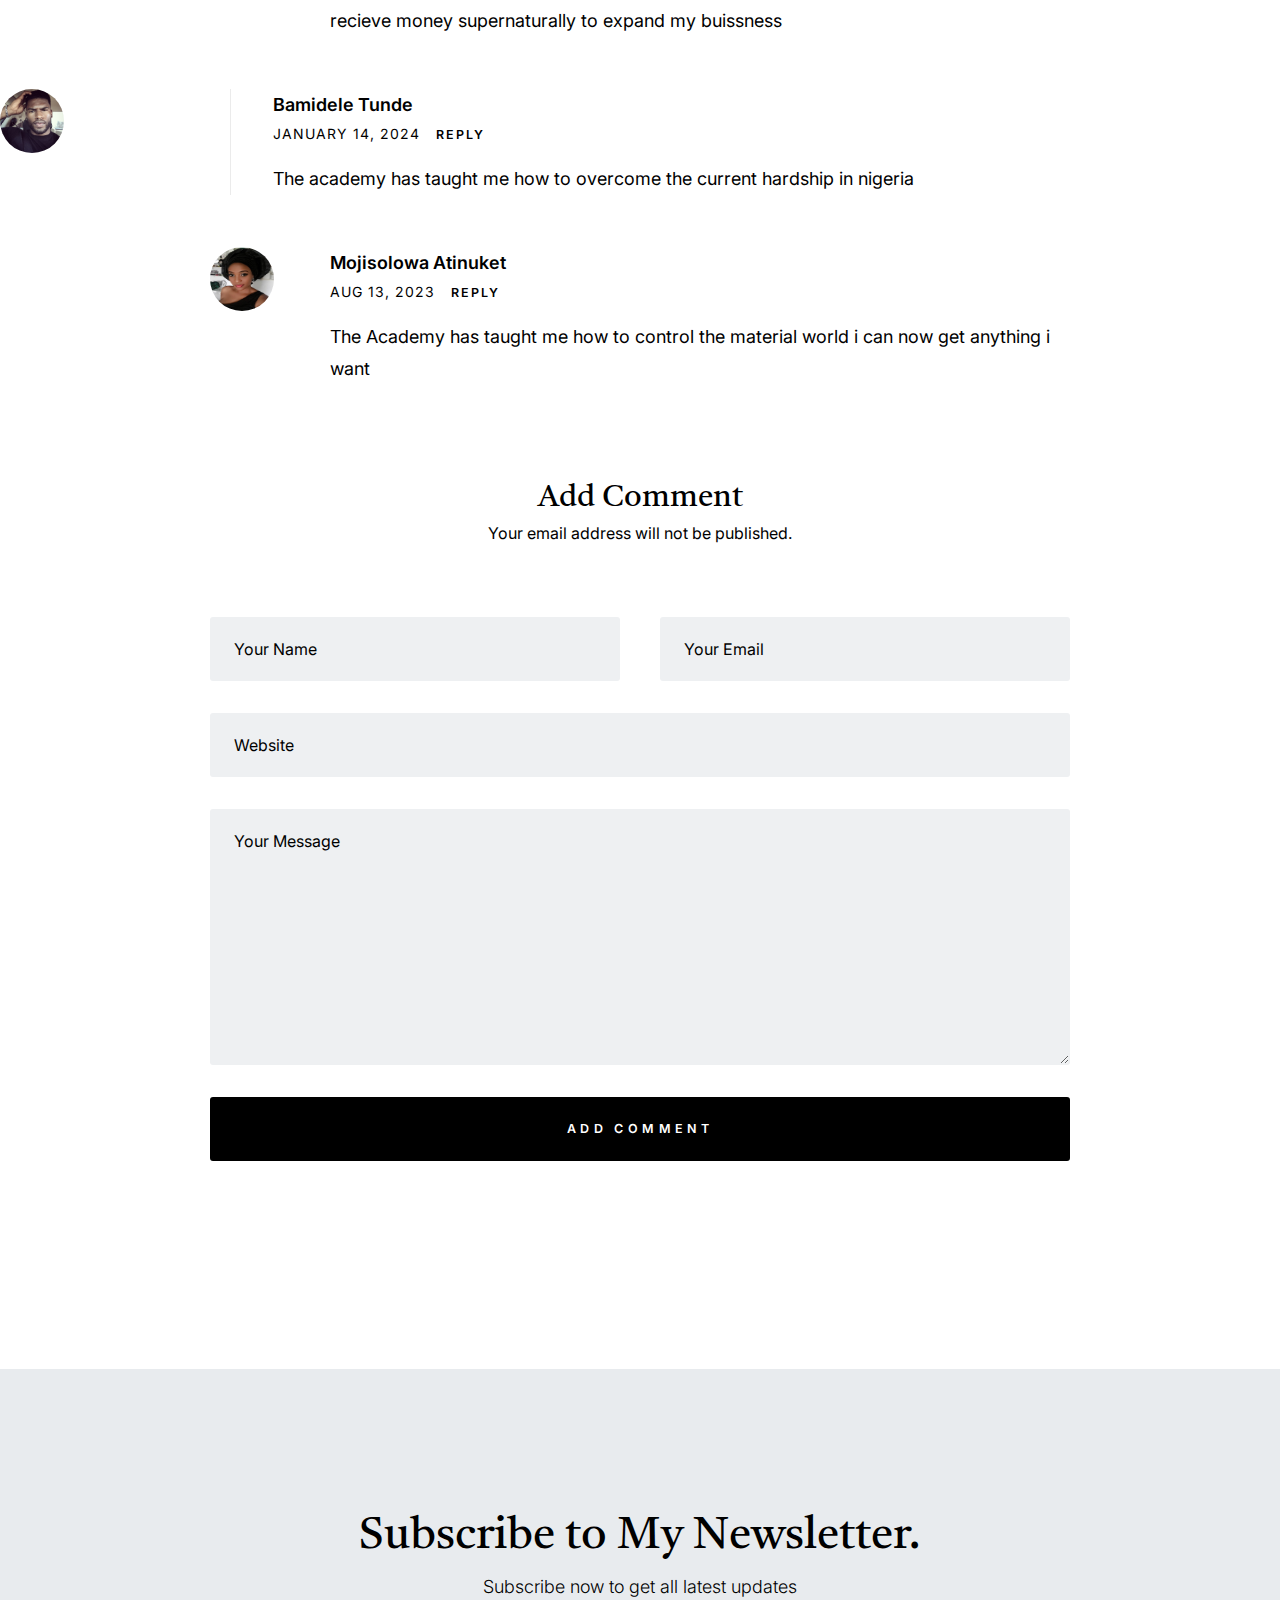
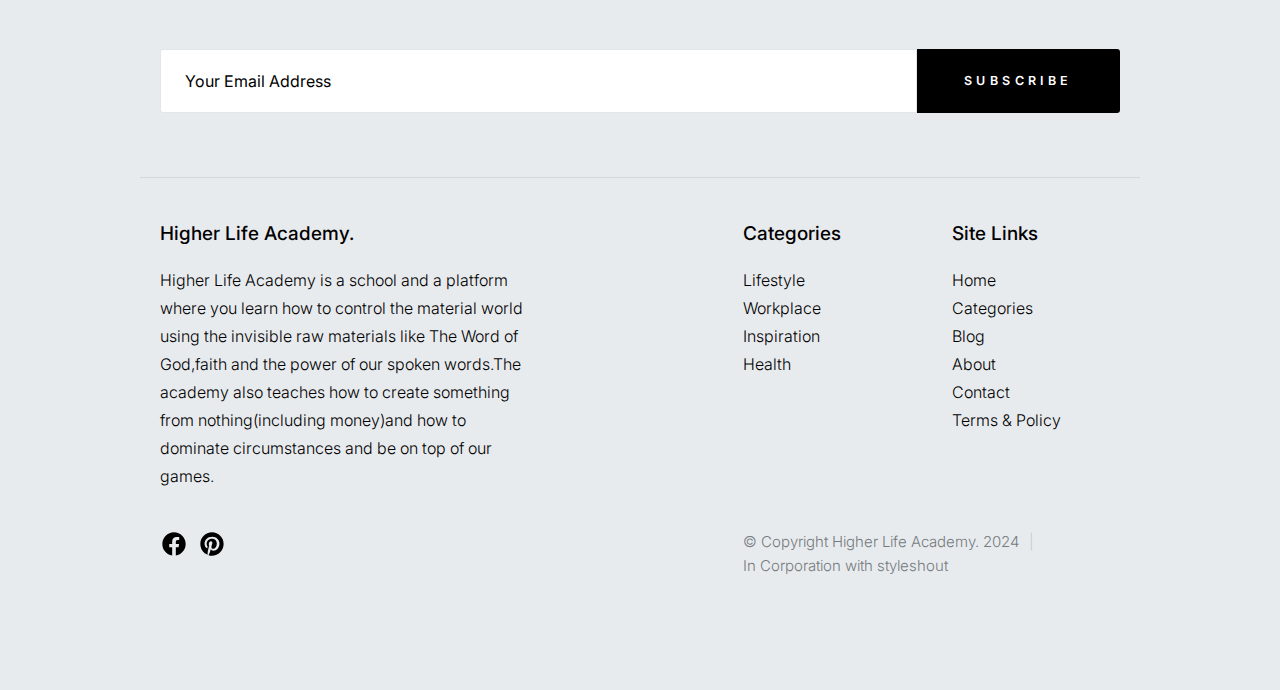
<file: single-video.html>
<!DOCTYPE html>
<html lang="en" class="no-js" >
<head>

    <!--- basic page needs
    ================================================== -->
    <meta charset="utf-8">
    <meta name="viewport" content="width=device-width, initial-scale=1">
    <title>Video Post - Higher Life Academy</title>

    <script>
        document.documentElement.classList.remove('no-js');
        document.documentElement.classList.add('js');
    </script>

    <!-- CSS
    ================================================== -->
    <link rel="stylesheet" href="css/vendor.css">
    <link rel="stylesheet" href="css/styles.css">

    <!-- favicons
    ================================================== -->
    <link rel="apple-touch-icon" sizes="180x180" href="apple-touch-icon.png">
    <link rel="icon" type="image/png" sizes="32x32" href="favicon-32x32.png">
    <link rel="icon" type="image/png" sizes="16x16" href="favicon-16x16.png">
    <link rel="manifest" href="site.webmanifest">

</head>

<body id="top">


    <!-- preloader
    ================================================== -->
    <div id="preloader">
        <div id="loader" class="dots-fade">
            <div></div>
            <div></div>
            <div></div>
        </div>
    </div>


    <!-- page wrap
    ================================================== -->
    <div id="page" class="s-pagewrap">


        <!-- # site header 
        ================================================== -->
        <header id="masthead" class="s-header">

            <div class="s-header__branding">
                <p class="site-title">
                    <a href="index.html" rel="home">Higher Life Academy.</a>
                </p>
            </div>

            <div class="row s-header__navigation">

                <nav class="s-header__nav-wrap">
    
                    <h3 class="s-header__nav-heading">Navigate to</h3>
    
                    <ul class="s-header__nav">
                        <li><a href="index.html" title="">Home</a></li>
                        <li class="has-children">
                            <a href="#0" title="" class="">Categories</a>
                            <ul class="sub-menu">
                            
                                 
                                <li><a href="category.html">The Word</a></li>
                                <li><a href="Faith.html">Faith</a></li>
                                <li><a href="your hearts.html">Your Heart</a></li>
                                <li><a href="visualisation.html">Visualization</a></li>
                                <li><a href="the mouth.html">Your Mouth</a></li>
                                <li><a href="action.html">Action</a></li>
                               
                            </ul>
                        </li>
                        <li class="current-menu-item has-children">
                            <a href="#0" title="" class="">Blog</a>
                            <ul class="sub-menu">
                                <li><a href="single-video.html">Video Post</a></li>
                                <li><a href="single-audio.html">Audio Post</a></li>
                            </ul>
                        </li>
                     
                        <li><a href="about.html" title="">About</a></li>
                        <li><a href="contact.html" title="">Contact</a></li>
                    </ul> <!-- end s-header__nav -->

                </nav> <!-- end s-header__nav-wrap -->
    
            </div> <!-- end s-header__navigation -->

            <div class="s-header__search">

                <div class="s-header__search-inner">
                    <div class="row">
    
                        <form role="search" method="get" class="s-header__search-form" action="#">
                            <label>
                                <span class="u-screen-reader-text">Search for:</span>
                                <input type="search" class="s-header__search-field" placeholder="Search for..." value="" name="s" title="Search for:" autocomplete="off">
                            </label>
                            <input type="submit" class="s-header__search-submit" value="Search"> 
                        </form>
    
                        <a href="#0" title="Close Search" class="s-header__search-close">Close</a>
    
                    </div> <!-- end row -->
                </div> <!-- s-header__search-inner -->
    
            </div> <!-- end s-header__search -->

            <a class="s-header__menu-toggle" href="#0"><span>Menu</span></a>
            <a class="s-header__search-trigger" href="#">
                <svg width="24" height="24" fill="none" viewBox="0 0 24 24">
                    <path stroke="currentColor" stroke-linecap="round" stroke-linejoin="round" stroke-width="1.5" d="M19.25 19.25L15.5 15.5M4.75 11C4.75 7.54822 7.54822 4.75 11 4.75C14.4518 4.75 17.25 7.54822 17.25 11C17.25 14.4518 14.4518 17.25 11 17.25C7.54822 17.25 4.75 14.4518 4.75 11Z"></path>
                </svg>
            </a>

        </header> <!-- end s-header -->


        <!-- # site-content
        ================================================== -->
        <div id="content" class="s-content s-content--blog">

                <div class="row entry-wrap">
                    <div class="column lg-12">

                        <article class="entry format-standard">

                            <header class="entry__header">
    
                                <h1 class="entry__title">
                                    Hey, This Is A Video Post.
                                </h1>

                                <div class="entry__meta">
                                    <div class="entry__meta-author">
                                        <svg width="24" height="24" fill="none" viewBox="0 0 24 24">
                                            <circle cx="12" cy="8" r="3.25" stroke="currentColor" stroke-linecap="round" stroke-linejoin="round" stroke-width="1.5"></circle>
                                            <path stroke="currentColor" stroke-linecap="round" stroke-linejoin="round" stroke-width="1.5" d="M6.8475 19.25H17.1525C18.2944 19.25 19.174 18.2681 18.6408 17.2584C17.8563 15.7731 16.068 14 12 14C7.93201 14 6.14367 15.7731 5.35924 17.2584C4.82597 18.2681 5.70558 19.25 6.8475 19.25Z"></path>
                                        </svg>
                                        <a href="#">Titus-Uwemedimo</a> 
                                    </div>
                                    <div class="entry__meta-date">
                                        <svg width="24" height="24" fill="none" viewBox="0 0 24 24">
                                            <circle cx="12" cy="12" r="7.25" stroke="currentColor" stroke-width="1.5"></circle>
                                            <path stroke="currentColor" stroke-width="1.5" d="M12 8V12L14 14"></path>
                                        </svg>
                                        Febuary-20-2024 
                                    </div>
                                    <div class="entry__meta-cat">
                                        <svg width="24" height="24" fill="none" viewBox="0 0 24 24">
                                            <path stroke="currentColor" stroke-linecap="round" stroke-linejoin="round" stroke-width="1.5" d="M19.25 17.25V9.75C19.25 8.64543 18.3546 7.75 17.25 7.75H4.75V17.25C4.75 18.3546 5.64543 19.25 6.75 19.25H17.25C18.3546 19.25 19.25 18.3546 19.25 17.25Z"></path>
                                            <path stroke="currentColor" stroke-linecap="round" stroke-linejoin="round" stroke-width="1.5" d="M13.5 7.5L12.5685 5.7923C12.2181 5.14977 11.5446 4.75 10.8127 4.75H6.75C5.64543 4.75 4.75 5.64543 4.75 6.75V11"></path>
                                        </svg>
                                          
                                        <span class="cat-links">
                                            Living in the Supernatural
                                        </span>
                                    </div>
                                </div>
                            </header>

                            <div class="entry__media">
                                <div class="featured-image">
                                    <div class="video-container">
                                        <iframe src="https://www.facebook.com/plugins/post.php?href=https%3A%2F%2Fwww.facebook.com%2Ftitus.uwemedimo.391%2Fposts%2Fpfbid0eLj9PN6N8bejzvEvR9iEQCssBHeZVgUH8HGu9aNKUqPQoUeKvcj2ytaSfpUGNct6l&show_text=true&width=500" width="500" height="250" style="border:none;overflow:hidden" scrolling="no" frameborder="0" allowfullscreen="true" allow="autoplay; clipboard-write; encrypted-media; picture-in-picture; web-share"></iframe>2
                                    </div>
                                </div>
                            </div>

                            

                            


                            
                                       
                                    <div class="entry__author-box">
                                        <figure class="entry__author-avatar">
                                            <img alt="" src="images/avatars/mr titus.jpg" class="avatar">
                                        </figure>
                                        <div class="entry__author-info">
                                            <h5 class="entry__author-name">
                                                <a href="#0">
                                                   Titus-Uwemedimo
                                                </a>
                                            </h5>
                                           
                                        </div>
                                    </div>

                                </div> <!-- end entry-content -->

                               
                        </article> <!-- end entry -->

                        <!-- comments -->
                        <div class="comments-wrap">

                            <div id="comments">
                                <div class="large-12">

                                    <h3>3 Comments</h3>

                                    <!-- START commentlist -->
                                    <ol class="commentlist">

                                        <li class="depth-1 comment">

                                            <div class="comment__avatar">
                                                <img class="avatar" src="images/jayke.jpg" alt="" width="50" height="50">
                                            </div>

                                            <div class="comment__content">

                                                <div class="comment__info">
                                                    <div class="comment__author">Nengie Jayke</div>

                                                    <div class="comment__meta">
                                                        <div class="comment__time">Nov 20, 2023</div>
                                                        <div class="comment__reply">
                                                            <a class="comment-reply-link" href="#0">Reply</a>
                                                        </div>
                                                    </div>
                                                </div>

                                                <div class="comment__text">
                                                <p>The principles of the academy has helped me to expand my buissness i was able to recieve money supernaturally to expand my buissness </p>
                                                </div>

                                            </div>

                                        </li> <!-- end comment level 1 -->

                                       

                                          
                                        <ul class="children">

                                                <li class="depth-2 comment">

                                                 
                                                    
                                                    <ul class="children">

                                                        <li class="depth-3 comment">

                                                            <div class="comment__avatar">
                                                                <img class="avatar" src="images\avatars\2622275_tumblrnm9ahk2toc1qh6y6po11280_jpegfb28f0611e39e454efa8f217f6dbe461 copy.jpg" alt="" width="50" height="50">
                                                            </div>

                                                            <div class="comment__content">

                                                                <div class="comment__info">
                                                                    <div class="comment__author">Bamidele Tunde</div>

                                                                    <div class="comment__meta">
                                                                        <div class="comment__time">January 14, 2024</div>
                                                                        <div class="comment__reply">
                                                                            <a class="comment-reply-link" href="#0">Reply</a>
                                                                        </div>
                                                                    </div>
                                                                </div>

                                                                <div class="comment__text">
                                                                <p>The academy has taught me how to overcome the current hardship in nigeria</p>
                                                                </div>

                                                            </div>

                                                        </li>

                                                    </ul>

                                                </li>

                                            </ul>

                                        </li> <!-- end comment level 1 -->

                                        <li class="depth-1 comment">

                                            <div class="comment__avatar">
                                                <img class="avatar" src="images/yoruba lady.jpg" alt="" width="50" height="50">
                                            </div>

                                            <div class="comment__content">

                                                <div class="comment__info">
                                                    <div class="comment__author">Mojisolowa Atinuket</div>

                                                    <div class="comment__meta">
                                                        <div class="comment__time">Aug 13, 2023</div>
                                                        <div class="comment__reply">
                                                            <a class="comment-reply-link" href="#0">Reply</a>
                                                        </div>
                                                    </div>
                                                </div>

                                                <div class="comment__text">
                                                <p>The Academy has taught me how to control the material world i can now get anything i want</p>
                                                </div>

                                            </div>

                                        </li>  <!-- end comment level 1 -->

                                    </ol>
                                    <!-- END commentlist -->

                                </div> <!-- end col-full -->
                            </div> <!-- end comments -->


                            <div class="comment-respond">

                                <!-- START respond -->
                                <div id="respond">

                                    <h3>
                                    Add Comment 
                                    <span>Your email address will not be published.</span>
                                    </h3>

                                    <form name="contactForm" id="contactForm" method="post" action="" autocomplete="off">
                                        <fieldset class="row">

                                            <div class="column lg-6 tab-12 form-field">
                                                <input name="cName" id="cName" class="u-fullwidth h-remove-bottom" placeholder="Your Name" value="" type="text">
                                            </div>

                                            <div class="column lg-6 tab-12 form-field">
                                                <input name="cEmail" id="cEmail" class="u-fullwidth h-remove-bottom" placeholder="Your Email" value="" type="text">
                                            </div>

                                            <div class="column lg-12 form-field">
                                                <input name="cWebsite" id="cWebsite" class="u-fullwidth h-remove-bottom" placeholder="Website" value="" type="text">
                                            </div>

                                            <div class="column lg-12 message form-field">
                                                <textarea name="cMessage" id="cMessage" class="u-fullwidth" placeholder="Your Message"></textarea>
                                            </div>

                                            <div class="column lg-12">
                                                <input name="submit" id="submit" class="btn btn--primary btn-wide btn--large u-fullwidth" value="Add Comment" type="submit">
                                            </div>

                                        </fieldset>
                                    </form> <!-- end form -->

                                </div>
                                <!-- END respond-->

                            </div> <!-- end comment-respond -->

                        </div> <!-- end comments-wrap -->

                    </div>
                </div> <!-- end entry-wrap -->
        </section> <!-- end s-content -->


        <!-- # site-footer
        ================================================== -->
        <footer id="colophon" class="s-footer">

            <div class="row s-footer__subscribe">
                <div class="column lg-12">

                    <h2>
                    Subscribe to My Newsletter.
                    </h2>
                    <p>
                    Subscribe now to get all latest updates
                    </p>

                    <form id="mc-form" class="mc-form">
                        <input type="email" name="EMAIL" id="mce-EMAIL" class="u-fullwidth text-center" placeholder="Your Email Address" title="The domain portion of the email address is invalid (the portion after the @)." pattern="^([^\x00-\x20\x22\x28\x29\x2c\x2e\x3a-\x3c\x3e\x40\x5b-\x5d\x7f-\xff]+|\x22([^\x0d\x22\x5c\x80-\xff]|\x5c[\x00-\x7f])*\x22)(\x2e([^\x00-\x20\x22\x28\x29\x2c\x2e\x3a-\x3c\x3e\x40\x5b-\x5d\x7f-\xff]+|\x22([^\x0d\x22\x5c\x80-\xff]|\x5c[\x00-\x7f])*\x22))*\x40([^\x00-\x20\x22\x28\x29\x2c\x2e\x3a-\x3c\x3e\x40\x5b-\x5d\x7f-\xff]+|\x5b([^\x0d\x5b-\x5d\x80-\xff]|\x5c[\x00-\x7f])*\x5d)(\x2e([^\x00-\x20\x22\x28\x29\x2c\x2e\x3a-\x3c\x3e\x40\x5b-\x5d\x7f-\xff]+|\x5b([^\x0d\x5b-\x5d\x80-\xff]|\x5c[\x00-\x7f])*\x5d))*(\.\w{2,})+$" required>
                        <input type="submit" name="subscribe" value="Subscribe" class="btn--small btn--primary u-fullwidth">
                        <!-- <div style="position: absolute; left: -5000px;" aria-hidden="true"><input type="text" name="b_cdb7b577e41181934ed6a6a44_9a91cfe7b3" tabindex="-1" value=""></div> -->
                        <div class="mc-status"></div>
                    </form>

                </div>
            </div> <!-- end s-footer__subscribe -->

            <div class="row s-footer__main">

                <div class="column lg-5 md-6 tab-12 s-footer__about">
                    <h4>Higher Life Academy.</h4>

                    <p>
                        Higher Life Academy is a school and a platform where you learn how to control the material world using the invisible raw materials like The Word of God,faith and the power of our spoken words.The academy also teaches how to create something from nothing(including money)and how to dominate circumstances and be on top of our games.
                    </p>
                </div> <!-- end s-footer__about -->

                <div class="column lg-5 md-6 tab-12">
                    <div class="row">
                        <div class="column lg-6">
                            <h4>Categories</h4>
                            <ul class="link-list">
                                <li><a href="category.html">Lifestyle</a></li>
                                <li><a href="category.html">Workplace</a></li>
                                <li><a href="category.html">Inspiration</a></li>
                              
                                <li><a href="category.html">Health</a></li>
                              
                            </ul>
                        </div>
                        <div class="column lg-6">
                            <h4>Site Links</h4>
                            <ul class="link-list">
                                <li><a href="index.html">Home</a></li>
                                <li><a href="category.html">Categories</a></li>
                                <li><a href="category.html">Blog</a></li>
                                <li><a href="about.html">About</a></li>
                                <li><a href="about.html">Contact</a></li>
                                <li><a href="#0">Terms & Policy</a></li>
                            </ul>
                        </div>
                    </div>
                </div>

            </div> <!-- end s-footer__main -->

            <div class="row s-footer__bottom">

                <div class="column lg-7 md-6 tab-12">
                    <ul class="s-footer__social">
                        <li>
                            <a href="#0">
                                <svg xmlns="http://www.w3.org/2000/svg" width="24" height="24" viewBox="0 0 24 24" style="fill: rgba(0, 0, 0, 1);transform: ;msFilter:;"><path d="M12.001 2.002c-5.522 0-9.999 4.477-9.999 9.999 0 4.99 3.656 9.126 8.437 9.879v-6.988h-2.54v-2.891h2.54V9.798c0-2.508 1.493-3.891 3.776-3.891 1.094 0 2.24.195 2.24.195v2.459h-1.264c-1.24 0-1.628.772-1.628 1.563v1.875h2.771l-.443 2.891h-2.328v6.988C18.344 21.129 22 16.992 22 12.001c0-5.522-4.477-9.999-9.999-9.999z"></path></svg>
                                <span class="u-screen-reader-text">Facebook</span>
                            </a>
                        </li>
                     
                        <li>
                            <a href="#0">
                                <svg xmlns="http://www.w3.org/2000/svg" width="24" height="24" viewBox="0 0 24 24" style="fill: rgba(0, 0, 0, 1);transform: ;msFilter:;"><path d="M11.99 2C6.472 2 2 6.473 2 11.99c0 4.232 2.633 7.85 6.35 9.306-.088-.79-.166-2.006.034-2.868.182-.78 1.172-4.966 1.172-4.966s-.299-.599-.299-1.484c0-1.388.805-2.425 1.808-2.425.853 0 1.264.64 1.264 1.407 0 .858-.546 2.139-.827 3.327-.235.994.499 1.805 1.479 1.805 1.775 0 3.141-1.872 3.141-4.575 0-2.392-1.719-4.064-4.173-4.064-2.843 0-4.512 2.132-4.512 4.335 0 .858.331 1.779.744 2.28a.3.3 0 0 1 .069.286c-.076.315-.245.994-.277 1.133-.044.183-.145.222-.335.134-1.247-.581-2.027-2.405-2.027-3.871 0-3.151 2.289-6.045 6.601-6.045 3.466 0 6.159 2.469 6.159 5.77 0 3.444-2.171 6.213-5.184 6.213-1.013 0-1.964-.525-2.29-1.146l-.623 2.374c-.225.868-.834 1.956-1.241 2.62a10 10 0 0 0 2.958.445c5.517 0 9.99-4.473 9.99-9.99S17.507 2 11.99 2"></path></svg>
                                <span class="u-screen-reader-text">Pinterest</span>
                            </a>
                        </li>
                    </ul>
                </div>
                <div class="column lg-5 md-6 tab-12">
                    <div class="ss-copyright">
                        <span>© Copyright Higher Life Academy. 2024</span> 
                        <span>In Corporation with styleshout</span>
                    </div>
                </div>

            </div> <!-- end s-footer__bottom -->
           
            <div class="ss-go-top">
                <a class="smoothscroll" title="Back to Top" href="#top">
                    <svg width="24" height="24" fill="none" viewBox="0 0 24 24">
                        <path stroke="currentColor" stroke-linecap="round" stroke-linejoin="round" stroke-width="1.5" d="M17.25 10.25L12 4.75L6.75 10.25"/>
                        <path stroke="currentColor" stroke-linecap="round" stroke-linejoin="round" stroke-width="1.5" d="M12 19.25V5.75"/>
                    </svg>
                </a>
            </div> <!-- end ss-go-top -->

        </footer><!-- end s-footer -->


    <!-- Java Script
    ================================================== -->
    <script src="js/plugins.js"></script>
    <script src="js/main.js"></script>

</body>
</html>
</file>
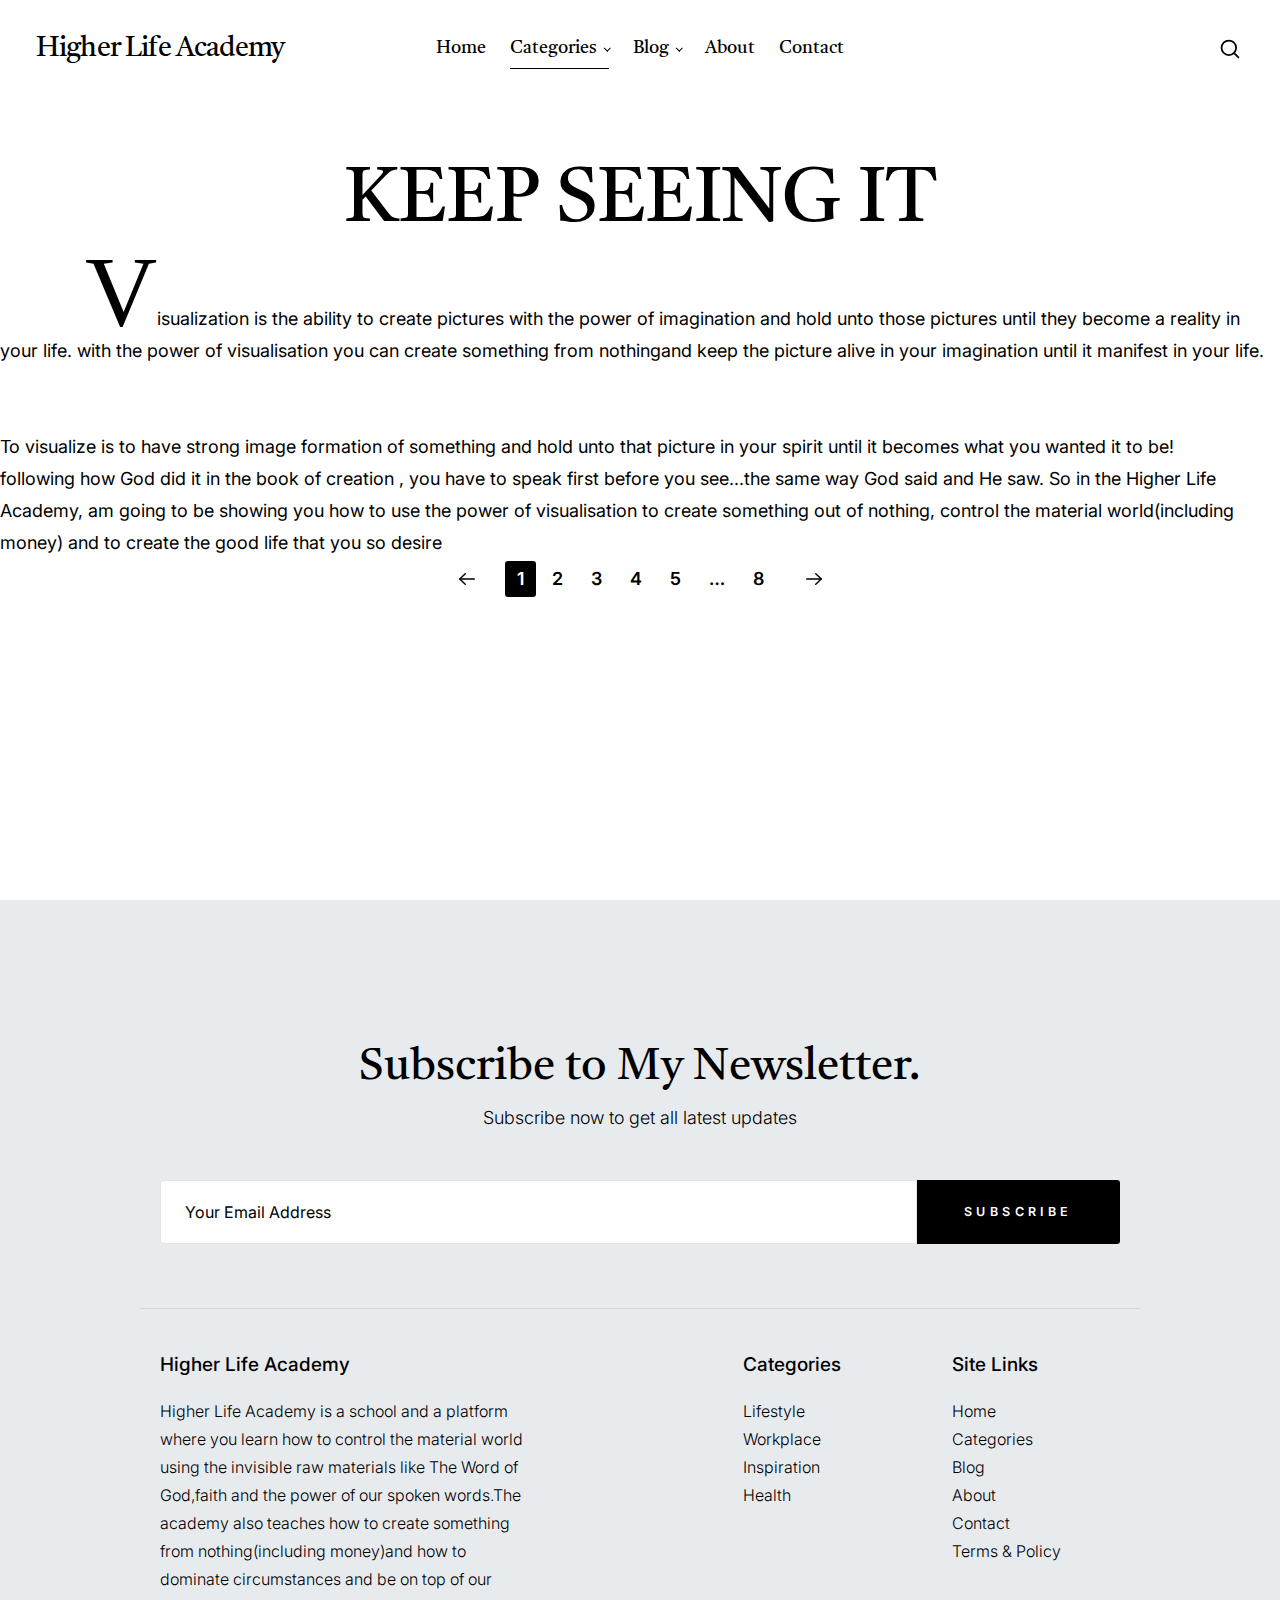
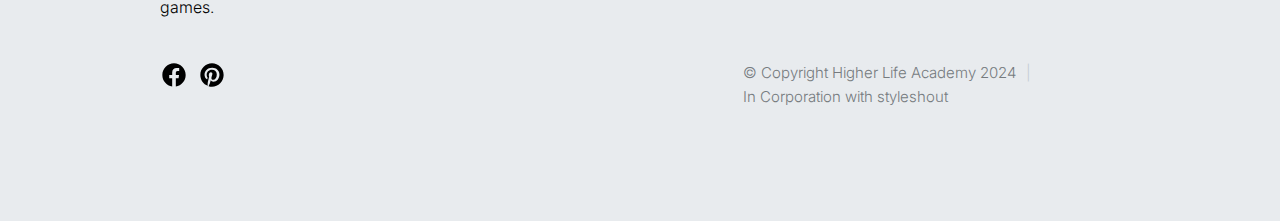
<file: visualisation.html>
<!DOCTYPE html>
<html lang="en" class="no-js" >
<head>

    <!--- basic page needs
    ================================================== -->
    <meta charset="utf-8">
    <meta name="viewport" content="width=device-width, initial-scale=1">
    <title>Visualisation-Higher Life Academy</title>

    <script>
        document.documentElement.classList.remove('no-js');
        document.documentElement.classList.add('js');
    </script>

    <!-- CSS
    ================================================== -->
    <link rel="stylesheet" href="css/vendor.css">
    <link rel="stylesheet" href="css/styles.css">

    <!-- favicons
    ================================================== -->
    <link rel="apple-touch-icon" sizes="180x180" href="apple-touch-icon.png">
    <link rel="icon" type="image/png" sizes="32x32" href="favicon-32x32.png">
    <link rel="icon" type="image/png" sizes="16x16" href="favicon-16x16.png">
    <link rel="manifest" href="site.webmanifest">

</head>

<body id="top">


    <!-- preloader
    ================================================== -->
    <div id="preloader">
        <div id="loader" class="dots-fade">
            <div></div>
            <div></div>
            <div></div>
        </div>
    </div>


    <!-- page wrap
    ================================================== -->
    <div id="page" class="s-pagewrap">


        <!-- # site header 
        ================================================== -->
        <header id="masthead" class="s-header">

            <div class="s-header__branding">
                <p class="site-title">
                    <a href="index.html" rel="home">Higher Life Academy</a>
                </p>
            </div>

            <div class="row s-header__navigation">

                <nav class="s-header__nav-wrap">
    
                    <h3 class="s-header__nav-heading">Navigate to</h3>
    
                    <ul class="s-header__nav">
                        <li><a href="index.html" title="">Home</a></li>
                        <li class="current-menu-item has-children">
                            <a href="#0" title="" class="">Categories</a>
                            <ul class="sub-menu">
                                
                                <li><a href="category.html">The Word</a></li>
                                <li><a href="Faith.html">Faith</a></li>
                                <li><a href="your hearts.html">Your Heart</a></li>
                                <li><a href="visualisation.html">Visualization</a></li>
                                <li><a href="the mouth.html">Your Mouth</a></li>
                                <li><a href="action.html">Action</a></li>
                            </ul>
                        </li>
                        <li class="has-children">
                            <a href="#0" title="" class="">Blog</a>
                            <ul class="sub-menu">
                                <li><a href="single-video.html">Video Post</a></li>
                                <li><a href="single-audio.html">Audio Post</a></li>
                            </ul>
                        </li>
                       
                        <li><a href="about.html" title="">About</a></li>
                        <li><a href="contact.html" title="">Contact</a></li>
                    </ul> <!-- end s-header__nav -->

                </nav> <!-- end s-header__nav-wrap -->
    
            </div> <!-- end s-header__navigation -->

            <div class="s-header__search">

                <div class="s-header__search-inner">
                    <div class="row">
    
                        <form role="search" method="get" class="s-header__search-form" action="#">
                            <label>
                                <span class="u-screen-reader-text">Search for:</span>
                                <input type="search" class="s-header__search-field" placeholder="Search for..." value="" name="s" title="Search for:" autocomplete="off">
                            </label>
                            <input type="submit" class="s-header__search-submit" value="Search"> 
                        </form>
    
                        <a href="#0" title="Close Search" class="s-header__search-close">Close</a>
    
                    </div> <!-- end row -->
                </div> <!-- s-header__search-inner -->
    
            </div> <!-- end s-header__search -->

            <a class="s-header__menu-toggle" href="#0"><span>Menu</span></a>
            <a class="s-header__search-trigger" href="#">
                <svg width="24" height="24" fill="none" viewBox="0 0 24 24">
                    <path stroke="currentColor" stroke-linecap="round" stroke-linejoin="round" stroke-width="1.5" d="M19.25 19.25L15.5 15.5M4.75 11C4.75 7.54822 7.54822 4.75 11 4.75C14.4518 4.75 17.25 7.54822 17.25 11C17.25 14.4518 14.4518 17.25 11 17.25C7.54822 17.25 4.75 14.4518 4.75 11Z"></path>
                </svg>
            </a>

        </header> <!-- end s-header -->


        <!-- # site-content
        ================================================== -->
        <section id="content" class="s-content">


            <!-- pageheader -->
            <div class="s-pageheader">
                <div class="row">
                    <div class="column large-12">
                        <h1 class="page-title">
                            <span class="page-title__small-type">
                            </span>
                            KEEP SEEING IT
                        </h1>
                    </div>
                </div>
            </div> <!-- end s-pageheader-->

        
                        
                                <style>
                                .big-word{
                                    font-size: 100px;
                                    font-family:  'Cinzel',serif;
                                }

                                .faith text 
                                {

                                    font-size: 20px;
                                    font-family: Georgia, 'Times New Roman', Times, serif, Arial Black;
                                    width: 70%;
                                    text-align: center;
                                } 
                                </style>
                                    <p class="faith text">
                                        &nbsp;&nbsp;&nbsp;&nbsp;&nbsp;&nbsp;&nbsp;&nbsp;&nbsp;&nbsp;&nbsp;&nbsp;&nbsp;&nbsp;&nbsp;&nbsp;
                                        <big class="big-word">V</big>isualization is the ability to create pictures with the power of imagination
                                        and hold unto those pictures until they become a reality in your life. with the power of visualisation you can
                                        create something from nothingand keep the picture alive in your imagination until it manifest in your life.

                                    </p>

                                    <br>
                                    
                                        To visualize is to have strong image formation of something and hold unto that picture in your spirit until it becomes
                                        what you wanted it to be!
                                    

                                    <br>
                                        following how God did it in the book of creation , you have to speak first before you see...the same way
                                        God said and He saw. So in the Higher Life Academy, am going to be showing you how to use the power of visualisation to create something
                                        out of nothing, control the material world(including money) and to create the good life that you so desire
                                    

            
                         
             
        
                        
        

                        

                     
        
                          
        
                          


                <!-- pagination -->
                <div class="row pagination">
                    <div class="column lg-12">
                        <nav class="pgn">
                            <ul>
                                <li>
                                    <a class="pgn__prev" href="#0">
                                        <svg width="24" height="24" fill="none" viewBox="0 0 24 24">
                                            <path stroke="currentColor" stroke-linecap="round" stroke-linejoin="round" stroke-width="1.5" d="M10.25 6.75L4.75 12L10.25 17.25"></path>
                                            <path stroke="currentColor" stroke-linecap="round" stroke-linejoin="round" stroke-width="1.5" d="M19.25 12H5"></path>
                                        </svg>
                                    </a>
                                </li>
																<li><span class="pgn__num current">1</span></li>
                                <li><a class="pgn__num" href="#0">2</a></li>
                                <li><a class="pgn__num" href="#0">3</a></li>
                                <li><a class="pgn__num" href="#0">4</a></li>
                                <li><a class="pgn__num" href="#0">5</a></li>
                                <li><span class="pgn__num dots">…</span></li>
                                <li><a class="pgn__num" href="#0">8</a></li>
                                <li>
                                    <a class="pgn__next" href="#0">
                                        <svg width="24" height="24" fill="none" viewBox="0 0 24 24">
                                            <path stroke="currentColor" stroke-linecap="round" stroke-linejoin="round" stroke-width="1.5" d="M13.75 6.75L19.25 12L13.75 17.25"></path>
                                            <path stroke="currentColor" stroke-linecap="round" stroke-linejoin="round" stroke-width="1.5" d="M19 12H4.75"></path>
                                        </svg>
                                    </a>
                                </li>
                            </ul>
                        </nav> <!-- end pgn -->
                    </div> <!-- end column -->
                </div> <!-- end pagination -->

            </div> <!-- end bricks -->

        </section> <!-- end s-content -->


        <!-- # site-footer
        ================================================== -->
        <footer id="colophon" class="s-footer">

            <div class="row s-footer__subscribe">
                <div class="column lg-12">

                    <h2>
                    Subscribe to My Newsletter.
                    </h2>
                    <p>
                    Subscribe now to get all latest updates
                    </p>

                    <form id="mc-form" class="mc-form">
                        <input type="email" name="EMAIL" id="mce-EMAIL" class="u-fullwidth text-center" placeholder="Your Email Address" title="The domain portion of the email address is invalid (the portion after the @)." pattern="^([^\x00-\x20\x22\x28\x29\x2c\x2e\x3a-\x3c\x3e\x40\x5b-\x5d\x7f-\xff]+|\x22([^\x0d\x22\x5c\x80-\xff]|\x5c[\x00-\x7f])*\x22)(\x2e([^\x00-\x20\x22\x28\x29\x2c\x2e\x3a-\x3c\x3e\x40\x5b-\x5d\x7f-\xff]+|\x22([^\x0d\x22\x5c\x80-\xff]|\x5c[\x00-\x7f])*\x22))*\x40([^\x00-\x20\x22\x28\x29\x2c\x2e\x3a-\x3c\x3e\x40\x5b-\x5d\x7f-\xff]+|\x5b([^\x0d\x5b-\x5d\x80-\xff]|\x5c[\x00-\x7f])*\x5d)(\x2e([^\x00-\x20\x22\x28\x29\x2c\x2e\x3a-\x3c\x3e\x40\x5b-\x5d\x7f-\xff]+|\x5b([^\x0d\x5b-\x5d\x80-\xff]|\x5c[\x00-\x7f])*\x5d))*(\.\w{2,})+$" required>
                        <input type="submit" name="subscribe" value="Subscribe" class="btn--small btn--primary u-fullwidth">
                        <!-- <div style="position: absolute; left: -5000px;" aria-hidden="true"><input type="text" name="b_cdb7b577e41181934ed6a6a44_9a91cfe7b3" tabindex="-1" value=""></div> -->
                        <div class="mc-status"></div>
                    </form>

                </div>
            </div> <!-- end s-footer__subscribe -->

            <div class="row s-footer__main">

                <div class="column lg-5 md-6 tab-12 s-footer__about">
                    <h4>Higher Life Academy</h4>

                    <p>
                        Higher Life Academy is a school and a platform where you learn how to control the material world using the invisible raw materials like The Word of God,faith and the power of our spoken words.The academy also teaches how to create something from nothing(including money)and how to dominate circumstances and be on top of our games.
                    </p>
                </div> <!-- end s-footer__about -->

                <div class="column lg-5 md-6 tab-12">
                    <div class="row">
                        <div class="column lg-6">
                            <h4>Categories</h4>
                            <ul class="link-list">
                                <li><a href="category.html">Lifestyle</a></li>
                                <li><a href="category.html">Workplace</a></li>
                                <li><a href="category.html">Inspiration</a></li>
                             
                                <li><a href="category.html">Health</a></li>
                            
                            </ul>
                        </div>
                        <div class="column lg-6">
                            <h4>Site Links</h4>
                            <ul class="link-list">
                                <li><a href="index.html">Home</a></li>
                                <li><a href="category.html">Categories</a></li>
                                <li><a href="category.html">Blog</a></li>
                                <li><a href="about.html">About</a></li>
                                <li><a href="about.html">Contact</a></li>
                                <li><a href="#0">Terms & Policy</a></li>
                            </ul>
                        </div>
                    </div>
                </div>

            </div> <!-- end s-footer__main -->

            <div class="row s-footer__bottom">

                <div class="column lg-7 md-6 tab-12">
                    <ul class="s-footer__social">
                        <li>
                            <a href="#0">
                                <svg xmlns="http://www.w3.org/2000/svg" width="24" height="24" viewBox="0 0 24 24" style="fill: rgba(0, 0, 0, 1);transform: ;msFilter:;"><path d="M12.001 2.002c-5.522 0-9.999 4.477-9.999 9.999 0 4.99 3.656 9.126 8.437 9.879v-6.988h-2.54v-2.891h2.54V9.798c0-2.508 1.493-3.891 3.776-3.891 1.094 0 2.24.195 2.24.195v2.459h-1.264c-1.24 0-1.628.772-1.628 1.563v1.875h2.771l-.443 2.891h-2.328v6.988C18.344 21.129 22 16.992 22 12.001c0-5.522-4.477-9.999-9.999-9.999z"></path></svg>
                                <span class="u-screen-reader-text">Facebook</span>
                            </a>
                        </li>
                      
                        <li>
                            <a href="#0">
                                <svg xmlns="http://www.w3.org/2000/svg" width="24" height="24" viewBox="0 0 24 24" style="fill: rgba(0, 0, 0, 1);transform: ;msFilter:;"><path d="M11.99 2C6.472 2 2 6.473 2 11.99c0 4.232 2.633 7.85 6.35 9.306-.088-.79-.166-2.006.034-2.868.182-.78 1.172-4.966 1.172-4.966s-.299-.599-.299-1.484c0-1.388.805-2.425 1.808-2.425.853 0 1.264.64 1.264 1.407 0 .858-.546 2.139-.827 3.327-.235.994.499 1.805 1.479 1.805 1.775 0 3.141-1.872 3.141-4.575 0-2.392-1.719-4.064-4.173-4.064-2.843 0-4.512 2.132-4.512 4.335 0 .858.331 1.779.744 2.28a.3.3 0 0 1 .069.286c-.076.315-.245.994-.277 1.133-.044.183-.145.222-.335.134-1.247-.581-2.027-2.405-2.027-3.871 0-3.151 2.289-6.045 6.601-6.045 3.466 0 6.159 2.469 6.159 5.77 0 3.444-2.171 6.213-5.184 6.213-1.013 0-1.964-.525-2.29-1.146l-.623 2.374c-.225.868-.834 1.956-1.241 2.62a10 10 0 0 0 2.958.445c5.517 0 9.99-4.473 9.99-9.99S17.507 2 11.99 2"></path></svg>
                                <span class="u-screen-reader-text">Pinterest</span>
                            </a>
                        </li>
                    </ul>
                </div>
                <div class="column lg-5 md-6 tab-12">
                    <div class="ss-copyright">
                        <span>© Copyright Higher Life Academy 2024</span> 
                        <span>In Corporation with styleshout</span>
                    </div>
                </div>

            </div> <!-- end s-footer__bottom -->
           
            <div class="ss-go-top">
                <a class="smoothscroll" title="Back to Top" href="#top">
                    <svg width="24" height="24" fill="none" viewBox="0 0 24 24">
                        <path stroke="currentColor" stroke-linecap="round" stroke-linejoin="round" stroke-width="1.5" d="M17.25 10.25L12 4.75L6.75 10.25"/>
                        <path stroke="currentColor" stroke-linecap="round" stroke-linejoin="round" stroke-width="1.5" d="M12 19.25V5.75"/>
                    </svg>
                </a>
            </div> <!-- end ss-go-top -->

        </footer><!-- end s-footer -->


    <!-- Java Script
    ================================================== -->
    <script src="js/plugins.js"></script>
    <script src="js/main.js"></script>

</body>
</html>
</file>
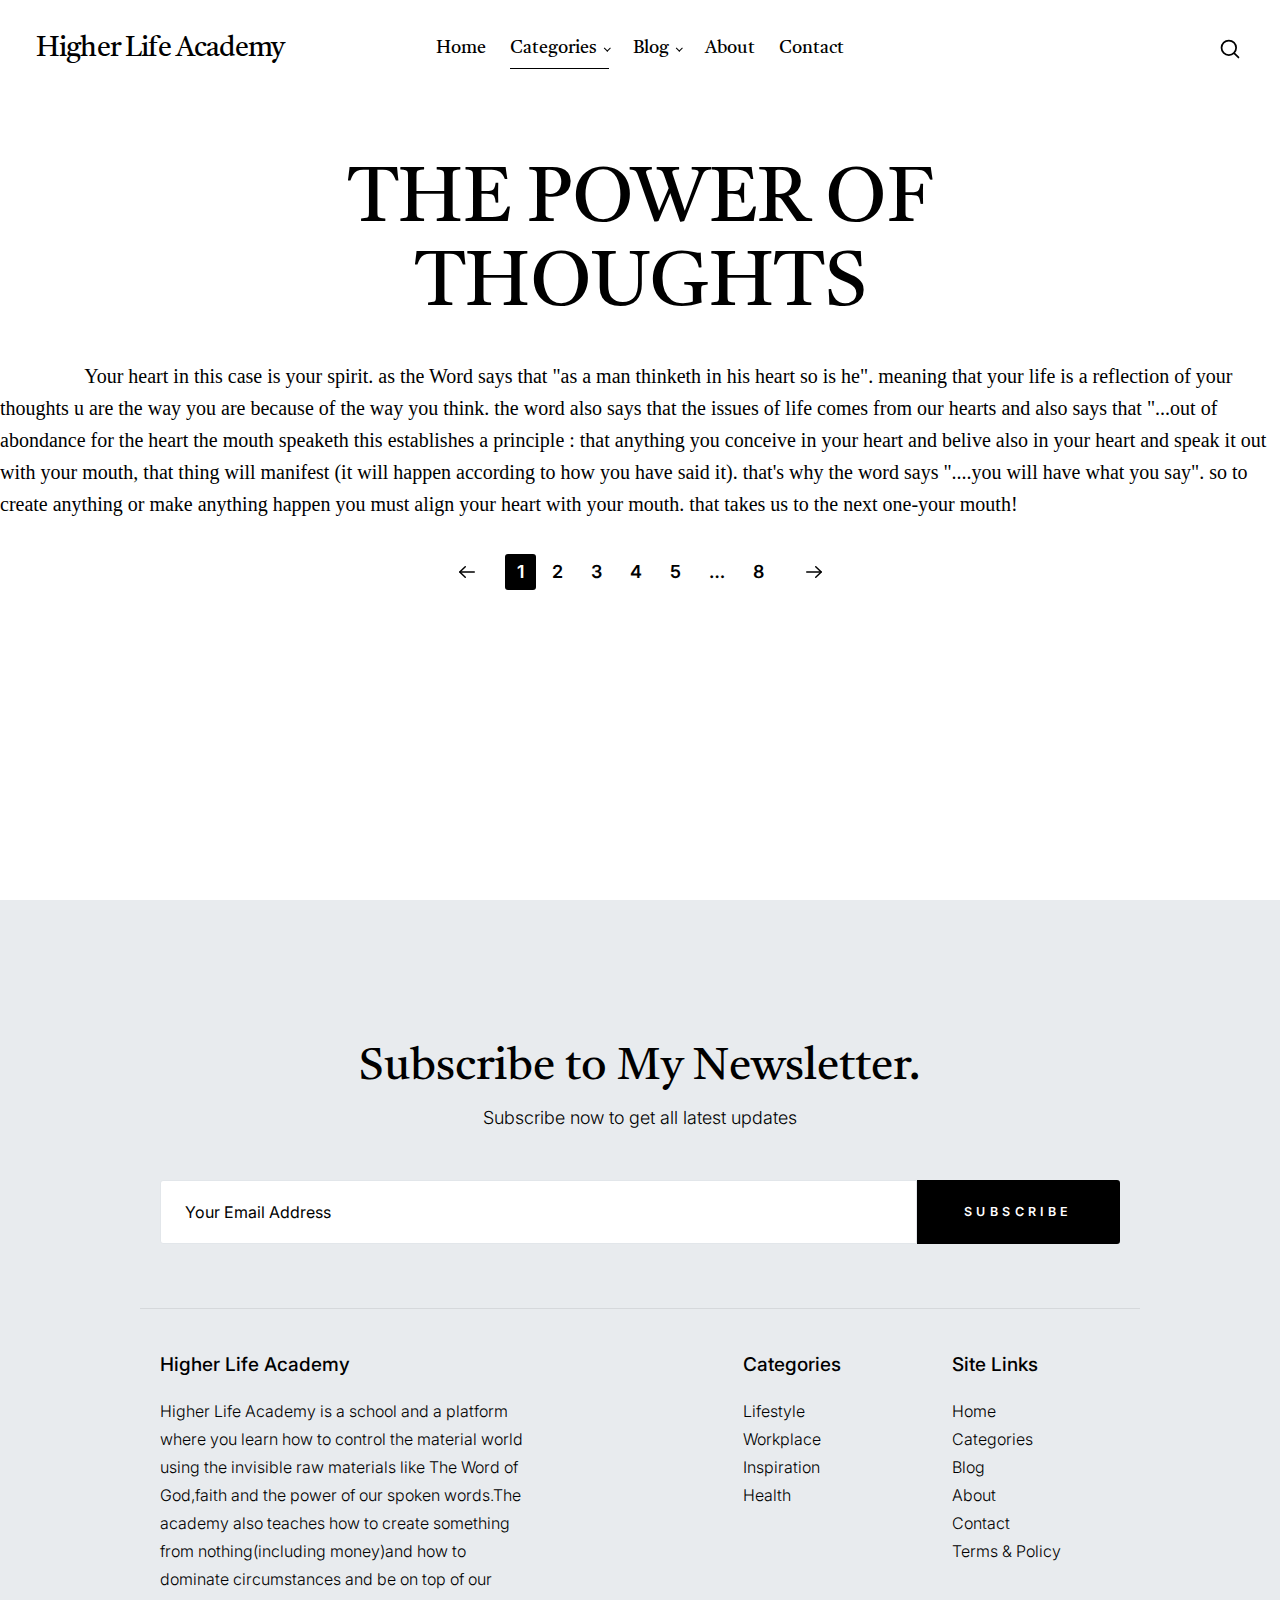
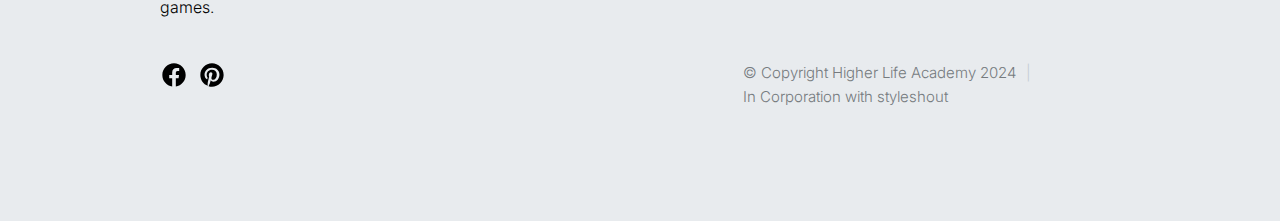
<file: your hearts.html>
<!DOCTYPE html>
<html lang="en" class="no-js" >
<head>

    <!--- basic page needs
    ================================================== -->
    <meta charset="utf-8">
    <meta name="viewport" content="width=device-width, initial-scale=1">
    <title>Your Heart-Higher Life Academy</title>

    <script>
        document.documentElement.classList.remove('no-js');
        document.documentElement.classList.add('js');
    </script>

    <!-- CSS
    ================================================== -->
    <link rel="stylesheet" href="css/vendor.css">
    <link rel="stylesheet" href="css/styles.css">

    <!-- favicons
    ================================================== -->
    <link rel="apple-touch-icon" sizes="180x180" href="apple-touch-icon.png">
    <link rel="icon" type="image/png" sizes="32x32" href="favicon-32x32.png">
    <link rel="icon" type="image/png" sizes="16x16" href="favicon-16x16.png">
    <link rel="manifest" href="site.webmanifest">

</head>

<body id="top">


    <!-- preloader
    ================================================== -->
    <div id="preloader">
        <div id="loader" class="dots-fade">
            <div></div>
            <div></div>
            <div></div>
        </div>
    </div>


    <!-- page wrap
    ================================================== -->
    <div id="page" class="s-pagewrap">


        <!-- # site header 
        ================================================== -->
        <header id="masthead" class="s-header">

            <div class="s-header__branding">
                <p class="site-title">
                    <a href="index.html" rel="home">Higher Life Academy</a>
                </p>
            </div>

            <div class="row s-header__navigation">

                <nav class="s-header__nav-wrap">
    
                    <h3 class="s-header__nav-heading">Navigate to</h3>
    
                    <ul class="s-header__nav">
                        <li><a href="index.html" title="">Home</a></li>
                        <li class="current-menu-item has-children">
                            <a href="#0" title="" class="">Categories</a>
                            <ul class="sub-menu">
                               
                                
                                <li><a href="category.html">The Word</a></li>
                                <li><a href="Faith.html">Faith</a></li>
                                <li><a href="your hearts.html">Your Heart</a></li>
                                <li><a href="visualisation.html">Visualization</a></li>
                                <li><a href="the mouth.html">Your Mouth</a></li>
                                <li><a href="action.html">Action</a></li>
                               
                            </ul>
                        </li>
                        <li class="has-children">
                            <a href="#0" title="" class="">Blog</a>
                            <ul class="sub-menu">
                                <li><a href="single-video.html">Video Post</a></li>
                                <li><a href="single-audio.html">Audio Post</a></li>
                            </ul>
                        </li>
                       
                        <li><a href="about.html" title="">About</a></li>
                        <li><a href="contact.html" title="">Contact</a></li>
                    </ul> <!-- end s-header__nav -->

                </nav> <!-- end s-header__nav-wrap -->
    
            </div> <!-- end s-header__navigation -->

            <div class="s-header__search">

                <div class="s-header__search-inner">
                    <div class="row">
    
                        <form role="search" method="get" class="s-header__search-form" action="#">
                            <label>
                                <span class="u-screen-reader-text">Search for:</span>
                                <input type="search" class="s-header__search-field" placeholder="Search for..." value="" name="s" title="Search for:" autocomplete="off">
                            </label>
                            <input type="submit" class="s-header__search-submit" value="Search"> 
                        </form>
    
                        <a href="#0" title="Close Search" class="s-header__search-close">Close</a>
    
                    </div> <!-- end row -->
                </div> <!-- s-header__search-inner -->
    
            </div> <!-- end s-header__search -->

            <a class="s-header__menu-toggle" href="#0"><span>Menu</span></a>
            <a class="s-header__search-trigger" href="#">
                <svg width="24" height="24" fill="none" viewBox="0 0 24 24">
                    <path stroke="currentColor" stroke-linecap="round" stroke-linejoin="round" stroke-width="1.5" d="M19.25 19.25L15.5 15.5M4.75 11C4.75 7.54822 7.54822 4.75 11 4.75C14.4518 4.75 17.25 7.54822 17.25 11C17.25 14.4518 14.4518 17.25 11 17.25C7.54822 17.25 4.75 14.4518 4.75 11Z"></path>
                </svg>
            </a>

        </header> <!-- end s-header -->


        <!-- # site-content
        ================================================== -->
        <section id="content" class="s-content">


            <!-- pageheader -->
            <div class="s-pageheader">
                <div class="row">
                    <div class="column large-12">
                        <h1 class="page-title">
                            <span class="page-title__small-type">
                            </span>
							THE POWER OF THOUGHTS				
                        </h1>
                    </div>
                </div>
            </div> <!-- end s-pageheader-->

        
                        
                                <style>
                                
                                .your-heart-1
                                {
                                    font-size: 20px;
                                    font-family: 'Gill Sans MT';
                                } 
                                </style>
                                    <p class="your-heart-1">
                                        &nbsp;&nbsp;&nbsp;&nbsp;&nbsp;&nbsp;&nbsp;&nbsp;&nbsp;&nbsp;&nbsp;&nbsp;&nbsp;&nbsp;&nbsp;&nbsp;
                                        Your heart in this case is your spirit. as the Word says that "as a man thinketh in his heart so is he". meaning that your life is a reflection of your thoughts u are the way you are because of the way you think.
                                        the word also says that the issues of life comes from our hearts and also says that "...out of abondance for the heart the mouth speaketh
                                        this establishes a principle : that anything you conceive in your heart and belive also in your heart and speak it out with your mouth, that thing will manifest
                                        (it will happen according to how you have said it). that's why the word says "....you will have what you say". so to create anything or make anything happen you must align your heart with your mouth. that takes us to the next one-your mouth!
                                    </p>
            
                         
             
        
                        
        

                        

                     
        
                          
        
                          


                <!-- pagination -->
                <div class="row pagination">
                    <div class="column lg-12">
                        <nav class="pgn">
                            <ul>
                                <li>
                                    <a class="pgn__prev" href="#0">
                                        <svg width="24" height="24" fill="none" viewBox="0 0 24 24">
                                            <path stroke="currentColor" stroke-linecap="round" stroke-linejoin="round" stroke-width="1.5" d="M10.25 6.75L4.75 12L10.25 17.25"></path>
                                            <path stroke="currentColor" stroke-linecap="round" stroke-linejoin="round" stroke-width="1.5" d="M19.25 12H5"></path>
                                        </svg>
                                    </a>
                                </li>
																<li><span class="pgn__num current">1</span></li>
                                <li><a class="pgn__num" href="#0">2</a></li>
                                <li><a class="pgn__num" href="#0">3</a></li>
                                <li><a class="pgn__num" href="#0">4</a></li>
                                <li><a class="pgn__num" href="#0">5</a></li>
                                <li><span class="pgn__num dots">…</span></li>
                                <li><a class="pgn__num" href="#0">8</a></li>
                                <li>
                                    <a class="pgn__next" href="#0">
                                        <svg width="24" height="24" fill="none" viewBox="0 0 24 24">
                                            <path stroke="currentColor" stroke-linecap="round" stroke-linejoin="round" stroke-width="1.5" d="M13.75 6.75L19.25 12L13.75 17.25"></path>
                                            <path stroke="currentColor" stroke-linecap="round" stroke-linejoin="round" stroke-width="1.5" d="M19 12H4.75"></path>
                                        </svg>
                                    </a>
                                </li>
                            </ul>
                        </nav> <!-- end pgn -->
                    </div> <!-- end column -->
                </div> <!-- end pagination -->

            </div> <!-- end bricks -->

        </section> <!-- end s-content -->


        <!-- # site-footer
        ================================================== -->
        <footer id="colophon" class="s-footer">

            <div class="row s-footer__subscribe">
                <div class="column lg-12">

                    <h2>
                    Subscribe to My Newsletter.
                    </h2>
                    <p>
                    Subscribe now to get all latest updates
                    </p>

                    <form id="mc-form" class="mc-form">
                        <input type="email" name="EMAIL" id="mce-EMAIL" class="u-fullwidth text-center" placeholder="Your Email Address" title="The domain portion of the email address is invalid (the portion after the @)." pattern="^([^\x00-\x20\x22\x28\x29\x2c\x2e\x3a-\x3c\x3e\x40\x5b-\x5d\x7f-\xff]+|\x22([^\x0d\x22\x5c\x80-\xff]|\x5c[\x00-\x7f])*\x22)(\x2e([^\x00-\x20\x22\x28\x29\x2c\x2e\x3a-\x3c\x3e\x40\x5b-\x5d\x7f-\xff]+|\x22([^\x0d\x22\x5c\x80-\xff]|\x5c[\x00-\x7f])*\x22))*\x40([^\x00-\x20\x22\x28\x29\x2c\x2e\x3a-\x3c\x3e\x40\x5b-\x5d\x7f-\xff]+|\x5b([^\x0d\x5b-\x5d\x80-\xff]|\x5c[\x00-\x7f])*\x5d)(\x2e([^\x00-\x20\x22\x28\x29\x2c\x2e\x3a-\x3c\x3e\x40\x5b-\x5d\x7f-\xff]+|\x5b([^\x0d\x5b-\x5d\x80-\xff]|\x5c[\x00-\x7f])*\x5d))*(\.\w{2,})+$" required>
                        <input type="submit" name="subscribe" value="Subscribe" class="btn--small btn--primary u-fullwidth">
                        <!-- <div style="position: absolute; left: -5000px;" aria-hidden="true"><input type="text" name="b_cdb7b577e41181934ed6a6a44_9a91cfe7b3" tabindex="-1" value=""></div> -->
                        <div class="mc-status"></div>
                    </form>

                </div>
            </div> <!-- end s-footer__subscribe -->

            <div class="row s-footer__main">

                <div class="column lg-5 md-6 tab-12 s-footer__about">
                    <h4>Higher Life Academy</h4>

                    <p>
                        Higher Life Academy is a school and a platform where you learn how to control the material world using the invisible raw materials like The Word of God,faith and the power of our spoken words.The academy also teaches how to create something from nothing(including money)and how to dominate circumstances and be on top of our games.
                    </p>
                </div> <!-- end s-footer__about -->

                <div class="column lg-5 md-6 tab-12">
                    <div class="row">
                        <div class="column lg-6">
                            <h4>Categories</h4>
                            <ul class="link-list">
                                <li><a href="category.html">Lifestyle</a></li>
                                <li><a href="category.html">Workplace</a></li>
                                <li><a href="category.html">Inspiration</a></li>
                             
                                <li><a href="category.html">Health</a></li>
                            
                            </ul>
                        </div>
                        <div class="column lg-6">
                            <h4>Site Links</h4>
                            <ul class="link-list">
                                <li><a href="index.html">Home</a></li>
                                <li><a href="category.html">Categories</a></li>
                                <li><a href="category.html">Blog</a></li>
                                <li><a href="about.html">About</a></li>
                                <li><a href="about.html">Contact</a></li>
                                <li><a href="#0">Terms & Policy</a></li>
                            </ul>
                        </div>
                    </div>
                </div>

            </div> <!-- end s-footer__main -->

            <div class="row s-footer__bottom">

                <div class="column lg-7 md-6 tab-12">
                    <ul class="s-footer__social">
                        <li>
                            <a href="#0">
                                <svg xmlns="http://www.w3.org/2000/svg" width="24" height="24" viewBox="0 0 24 24" style="fill: rgba(0, 0, 0, 1);transform: ;msFilter:;"><path d="M12.001 2.002c-5.522 0-9.999 4.477-9.999 9.999 0 4.99 3.656 9.126 8.437 9.879v-6.988h-2.54v-2.891h2.54V9.798c0-2.508 1.493-3.891 3.776-3.891 1.094 0 2.24.195 2.24.195v2.459h-1.264c-1.24 0-1.628.772-1.628 1.563v1.875h2.771l-.443 2.891h-2.328v6.988C18.344 21.129 22 16.992 22 12.001c0-5.522-4.477-9.999-9.999-9.999z"></path></svg>
                                <span class="u-screen-reader-text">Facebook</span>
                            </a>
                        </li>
                      
                        <li>
                            <a href="#0">
                                <svg xmlns="http://www.w3.org/2000/svg" width="24" height="24" viewBox="0 0 24 24" style="fill: rgba(0, 0, 0, 1);transform: ;msFilter:;"><path d="M11.99 2C6.472 2 2 6.473 2 11.99c0 4.232 2.633 7.85 6.35 9.306-.088-.79-.166-2.006.034-2.868.182-.78 1.172-4.966 1.172-4.966s-.299-.599-.299-1.484c0-1.388.805-2.425 1.808-2.425.853 0 1.264.64 1.264 1.407 0 .858-.546 2.139-.827 3.327-.235.994.499 1.805 1.479 1.805 1.775 0 3.141-1.872 3.141-4.575 0-2.392-1.719-4.064-4.173-4.064-2.843 0-4.512 2.132-4.512 4.335 0 .858.331 1.779.744 2.28a.3.3 0 0 1 .069.286c-.076.315-.245.994-.277 1.133-.044.183-.145.222-.335.134-1.247-.581-2.027-2.405-2.027-3.871 0-3.151 2.289-6.045 6.601-6.045 3.466 0 6.159 2.469 6.159 5.77 0 3.444-2.171 6.213-5.184 6.213-1.013 0-1.964-.525-2.29-1.146l-.623 2.374c-.225.868-.834 1.956-1.241 2.62a10 10 0 0 0 2.958.445c5.517 0 9.99-4.473 9.99-9.99S17.507 2 11.99 2"></path></svg>
                                <span class="u-screen-reader-text">Pinterest</span>
                            </a>
                        </li>
                    </ul>
                </div>
                <div class="column lg-5 md-6 tab-12">
                    <div class="ss-copyright">
                        <span>© Copyright Higher Life Academy 2024</span> 
                        <span>In Corporation with styleshout</span>
                    </div>
                </div>

            </div> <!-- end s-footer__bottom -->
           
            <div class="ss-go-top">
                <a class="smoothscroll" title="Back to Top" href="#top">
                    <svg width="24" height="24" fill="none" viewBox="0 0 24 24">
                        <path stroke="currentColor" stroke-linecap="round" stroke-linejoin="round" stroke-width="1.5" d="M17.25 10.25L12 4.75L6.75 10.25"/>
                        <path stroke="currentColor" stroke-linecap="round" stroke-linejoin="round" stroke-width="1.5" d="M12 19.25V5.75"/>
                    </svg>
                </a>
            </div> <!-- end ss-go-top -->

        </footer><!-- end s-footer -->


    <!-- Java Script
    ================================================== -->
    <script src="js/plugins.js"></script>
    <script src="js/main.js"></script>

</body>
</html>
</file>
<file: css/vendor.css>
/* ===================================================================
 
 * -------------------------------------------------------------------
 
 * ------------------------------------------------------------------- */
code[class*="language-"],
pre[class*="language-"] {
    color           : #f8f8f2;
    background      : none;
    text-shadow     : 0 1px rgba(0, 0, 0, 0.3);
    font-family     : var(--font-mono);
    font-size       : calc(var(--text-size) * 0.9444);
    text-align      : left;
    white-space     : pre;
    word-spacing    : normal;
    word-break      : normal;
    word-wrap       : normal;
    line-height     : var(--vspace-1);
    -moz-tab-size   : 4;
    -o-tab-size     : 4;
    tab-size        : 4;
    -webkit-hyphens : none;
    -moz-hyphens    : none;
    -ms-hyphens     : none;
    hyphens         : none;
}

/* Code blocks */
pre[class*="language-"] {
    padding  : var(--vspace-0_5) 0 var(--vspace-1);
    margin   : var(--vspace-1) 0;
    overflow : auto;
}

:not(pre)>code[class*="language-"],
pre[class*="language-"] {
    background : #272822;
}

/* Inline code */
:not(pre)>code[class*="language-"] {
    padding     : .1em;
    white-space : normal;
}

.token.comment,
.token.prolog,
.token.doctype,
.token.cdata {
    color : slategray;
}

.token.punctuation {
    color : #f8f8f2;
}

.token.namespace {
    opacity : .7;
}

.token.property,
.token.tag,
.token.constant,
.token.symbol,
.token.deleted {
    color : #f92672;
}

.token.boolean,
.token.number {
    color : #ae81ff;
}

.token.selector,
.token.attr-name,
.token.string,
.token.char,
.token.builtin,
.token.inserted {
    color : #a6e22e;
}

.token.operator,
.token.entity,
.token.url,
.language-css .token.string,
.style .token.string,
.token.variable {
    color : #f8f8f2;
}

.token.atrule,
.token.attr-value,
.token.function,
.token.class-name {
    color : #e6db74;
}

.token.keyword {
    color : #66d9ef;
}

.token.regex,
.token.important {
    color : #fd971f;
}

.token.important,
.token.bold {
    font-weight : bold;
}

.token.italic {
    font-style : italic;
}

.token.entity {
    cursor : help;
}


/* ===================================================================

 * ------------------------------------------------------------------- */
@font-face {
    font-family : "swiper-icons";
    src         : url("data:application/font-woff;charset=utf-8;base64, [base64]//wADZ2x5ZgAAAywAAADMAAAD2MHtryVoZWFkAAABbAAAADAAAAA2E2+eoWhoZWEAAAGcAAAAHwAAACQC9gDzaG10eAAAAigAAAAZAAAArgJkABFsb2NhAAAC0AAAAFoAAABaFQAUGG1heHAAAAG8AAAAHwAAACAAcABAbmFtZQAAA/gAAAE5AAACXvFdBwlwb3N0AAAFNAAAAGIAAACE5s74hXjaY2BkYGAAYpf5Hu/j+W2+MnAzMYDAzaX6QjD6/4//Bxj5GA8AuRwMYGkAPywL13jaY2BkYGA88P8Agx4j+/8fQDYfA1AEBWgDAIB2BOoAeNpjYGRgYNBh4GdgYgABEMnIABJzYNADCQAACWgAsQB42mNgYfzCOIGBlYGB0YcxjYGBwR1Kf2WQZGhhYGBiYGVmgAFGBiQQkOaawtDAoMBQxXjg/wEGPcYDDA4wNUA2CCgwsAAAO4EL6gAAeNpj2M0gyAACqxgGNWBkZ2D4/wMA+xkDdgAAAHjaY2BgYGaAYBkGRgYQiAHyGMF8FgYHIM3DwMHABGQrMOgyWDLEM1T9/w8UBfEMgLzE////P/5//f/V/xv+r4eaAAeMbAxwIUYmIMHEgKYAYjUcsDAwsLKxc3BycfPw8jEQA/[base64]/uznmfPFBNODM2K7MTQ45YEAZqGP81AmGGcF3iPqOop0r1SPTaTbVkfUe4HXj97wYE+yNwWYxwWu4v1ugWHgo3S1XdZEVqWM7ET0cfnLGxWfkgR42o2PvWrDMBSFj/IHLaF0zKjRgdiVMwScNRAoWUoH78Y2icB/yIY09An6AH2Bdu/UB+yxopYshQiEvnvu0dURgDt8QeC8PDw7Fpji3fEA4z/PEJ6YOB5hKh4dj3EvXhxPqH/SKUY3rJ7srZ4FZnh1PMAtPhwP6fl2PMJMPDgeQ4rY8YT6Gzao0eAEA409DuggmTnFnOcSCiEiLMgxCiTI6Cq5DZUd3Qmp10vO0LaLTd2cjN4fOumlc7lUYbSQcZFkutRG7g6JKZKy0RmdLY680CDnEJ+UMkpFFe1RN7nxdVpXrC4aTtnaurOnYercZg2YVmLN/d/gczfEimrE/fs/bOuq29Zmn8tloORaXgZgGa78yO9/cnXm2BpaGvq25Dv9S4E9+5SIc9PqupJKhYFSSl47+Qcr1mYNAAAAeNptw0cKwkAAAMDZJA8Q7OUJvkLsPfZ6zFVERPy8qHh2YER+3i/BP83vIBLLySsoKimrqKqpa2hp6+jq6RsYGhmbmJqZSy0sraxtbO3sHRydnEMU4uR6yx7JJXveP7WrDycAAAAAAAH//wACeNpjYGRgYOABYhkgZgJCZgZNBkYGLQZtIJsFLMYAAAw3ALgAeNolizEKgDAQBCchRbC2sFER0YD6qVQiBCv/H9ezGI6Z5XBAw8CBK/m5iQQVauVbXLnOrMZv2oLdKFa8Pjuru2hJzGabmOSLzNMzvutpB3N42mNgZGBg4GKQYzBhYMxJLMlj4GBgAYow/P/PAJJhLM6sSoWKfWCAAwDAjgbRAAB42mNgYGBkAIIbCZo5IPrmUn0hGA0AO8EFTQAA") format("woff");
    font-weight : 400;
    font-style  : normal;
}

:root {
    --swiper-theme-color : #007aff;
}

.swiper-container {
    margin-left  : auto;
    margin-right : auto;
    position     : relative;
    overflow     : hidden;
    list-style   : none;
    padding      : 0;
    /* Fix of Webkit flickering */
    z-index      : 1;
}

.swiper-container-vertical>.swiper-wrapper {
    flex-direction : column;
}

.swiper-wrapper {
    position            : relative;
    width               : 100%;
    height              : 100%;
    z-index             : 1;
    display             : flex;
    transition-property : transform;
    box-sizing          : content-box;
}

.swiper-container-android .swiper-slide,
.swiper-wrapper {
    transform : translate3d(0px, 0, 0);
}

.swiper-container-multirow>.swiper-wrapper {
    flex-wrap : wrap;
}

.swiper-container-multirow-column>.swiper-wrapper {
    flex-wrap      : wrap;
    flex-direction : column;
}

.swiper-container-free-mode>.swiper-wrapper {
    transition-timing-function : ease-out;
    margin                     : 0 auto;
}

.swiper-slide {
    flex-shrink         : 0;
    width               : 100%;
    height              : 100%;
    position            : relative;
    transition-property : transform;
}

.swiper-slide-invisible-blank {
    visibility : hidden;
}

/* Auto Height */
.swiper-container-autoheight,
.swiper-container-autoheight .swiper-slide {
    height : auto;
}

.swiper-container-autoheight .swiper-wrapper {
    align-items         : flex-start;
    transition-property : transform, height;
}

/* 3D Effects */
.swiper-container-3d {
    perspective : 1200px;
}

.swiper-container-3d .swiper-wrapper,
.swiper-container-3d .swiper-slide,
.swiper-container-3d .swiper-slide-shadow-left,
.swiper-container-3d .swiper-slide-shadow-right,
.swiper-container-3d .swiper-slide-shadow-top,
.swiper-container-3d .swiper-slide-shadow-bottom,
.swiper-container-3d .swiper-cube-shadow {
    transform-style : preserve-3d;
}

.swiper-container-3d .swiper-slide-shadow-left,
.swiper-container-3d .swiper-slide-shadow-right,
.swiper-container-3d .swiper-slide-shadow-top,
.swiper-container-3d .swiper-slide-shadow-bottom {
    position       : absolute;
    left           : 0;
    top            : 0;
    width          : 100%;
    height         : 100%;
    pointer-events : none;
    z-index        : 10;
}

.swiper-container-3d .swiper-slide-shadow-left {
    background-image : linear-gradient(to left, rgba(0, 0, 0, 0.5), rgba(0, 0, 0, 0));
}

.swiper-container-3d .swiper-slide-shadow-right {
    background-image : linear-gradient(to right, rgba(0, 0, 0, 0.5), rgba(0, 0, 0, 0));
}

.swiper-container-3d .swiper-slide-shadow-top {
    background-image : linear-gradient(to top, rgba(0, 0, 0, 0.5), rgba(0, 0, 0, 0));
}

.swiper-container-3d .swiper-slide-shadow-bottom {
    background-image : linear-gradient(to bottom, rgba(0, 0, 0, 0.5), rgba(0, 0, 0, 0));
}

/* CSS Mode */
.swiper-container-css-mode>.swiper-wrapper {
    overflow           : auto;
    scrollbar-width    : none;
    /* For Firefox */
    -ms-overflow-style : none;
    /* For Internet Explorer and Edge */
}

.swiper-container-css-mode>.swiper-wrapper::-webkit-scrollbar {
    display : none;
}

.swiper-container-css-mode>.swiper-wrapper>.swiper-slide {
    scroll-snap-align : start start;
}

.swiper-container-horizontal.swiper-container-css-mode>.swiper-wrapper {
    scroll-snap-type : x mandatory;
}

.swiper-container-vertical.swiper-container-css-mode>.swiper-wrapper {
    scroll-snap-type : y mandatory;
}

:root {
    --swiper-navigation-size   : 44px;
    /*
    --swiper-navigation-color  : var(--swiper-theme-color);
    */
}

.swiper-button-prev,
.swiper-button-next {
    position        : absolute;
    top             : 50%;
    width           : calc(var(--swiper-navigation-size) / 44 * 27);
    height          : var(--swiper-navigation-size);
    margin-top      : calc(-1 * var(--swiper-navigation-size) / 2);
    z-index         : 10;
    cursor          : pointer;
    display         : flex;
    align-items     : center;
    justify-content : center;
    color           : var(--swiper-navigation-color, var(--swiper-theme-color));
}

.swiper-button-prev.swiper-button-disabled,
.swiper-button-next.swiper-button-disabled {
    opacity        : 0.35;
    cursor         : auto;
    pointer-events : none;
}

.swiper-button-prev:after,
.swiper-button-next:after {
    font-family    : swiper-icons;
    font-size      : var(--swiper-navigation-size);
    text-transform : none !important;
    letter-spacing : 0;
    text-transform : none;
    font-variant   : initial;
    line-height    : 1;
}

.swiper-button-prev,
.swiper-container-rtl .swiper-button-next {
    left  : 10px;
    right : auto;
}

.swiper-button-prev:after,
.swiper-container-rtl .swiper-button-next:after {
    content : "prev";
}

.swiper-button-next,
.swiper-container-rtl .swiper-button-prev {
    right : 10px;
    left  : auto;
}

.swiper-button-next:after,
.swiper-container-rtl .swiper-button-prev:after {
    content : "next";
}

.swiper-button-prev.swiper-button-white,
.swiper-button-next.swiper-button-white {
    --swiper-navigation-color : #ffffff;
}

.swiper-button-prev.swiper-button-black,
.swiper-button-next.swiper-button-black {
    --swiper-navigation-color : #000000;
}

.swiper-button-lock {
    display : none;
}

:root {
    /*
    --swiper-pagination-color: var(--swiper-theme-color);
    */
}

.swiper-pagination {
    position   : absolute;
    text-align : center;
    transition : 300ms opacity;
    transform  : translate3d(0, 0, 0);
    z-index    : 10;
}

.swiper-pagination.swiper-pagination-hidden {
    opacity : 0;
}

/* Common Styles */
.swiper-pagination-fraction,
.swiper-pagination-custom,
.swiper-container-horizontal>.swiper-pagination-bullets {
    bottom : 10px;
    left   : 0;
    width  : 100%;
}

/* Bullets */
.swiper-pagination-bullets-dynamic {
    overflow  : hidden;
    font-size : 0;
}

.swiper-pagination-bullets-dynamic .swiper-pagination-bullet {
    transform : scale(0.33);
    position  : relative;
}

.swiper-pagination-bullets-dynamic .swiper-pagination-bullet-active {
    transform : scale(1);
}

.swiper-pagination-bullets-dynamic .swiper-pagination-bullet-active-main {
    transform : scale(1);
}

.swiper-pagination-bullets-dynamic .swiper-pagination-bullet-active-prev {
    transform : scale(0.66);
}

.swiper-pagination-bullets-dynamic .swiper-pagination-bullet-active-prev-prev {
    transform : scale(0.33);
}

.swiper-pagination-bullets-dynamic .swiper-pagination-bullet-active-next {
    transform : scale(0.66);
}

.swiper-pagination-bullets-dynamic .swiper-pagination-bullet-active-next-next {
    transform : scale(0.33);
}

.swiper-pagination-bullet {
    width         : 8px;
    height        : 8px;
    display       : inline-block;
    border-radius : 100%;
    background    : #000;
    opacity       : 0.2;
}

button.swiper-pagination-bullet {
    border             : none;
    margin             : 0;
    padding            : 0;
    box-shadow         : none;
    -webkit-appearance : none;
    -moz-appearance    : none;
    appearance         : none;
}

.swiper-pagination-clickable .swiper-pagination-bullet {
    cursor : pointer;
}

.swiper-pagination-bullet-active {
    opacity    : 1;
    background : var(--swiper-pagination-color, var(--swiper-theme-color));
}

.swiper-container-vertical>.swiper-pagination-bullets {
    right     : 10px;
    top       : 50%;
    transform : translate3d(0px, -50%, 0);
}

.swiper-container-vertical>.swiper-pagination-bullets .swiper-pagination-bullet {
    margin  : 6px 0;
    display : block;
}

.swiper-container-vertical>.swiper-pagination-bullets.swiper-pagination-bullets-dynamic {
    top       : 50%;
    transform : translateY(-50%);
    width     : 8px;
}

.swiper-container-vertical>.swiper-pagination-bullets.swiper-pagination-bullets-dynamic .swiper-pagination-bullet {
    display    : inline-block;
    transition : 200ms transform, 200ms top;
}

.swiper-container-horizontal>.swiper-pagination-bullets .swiper-pagination-bullet {
    margin : 0 4px;
}

.swiper-container-horizontal>.swiper-pagination-bullets.swiper-pagination-bullets-dynamic {
    left        : 50%;
    transform   : translateX(-50%);
    white-space : nowrap;
}

.swiper-container-horizontal>.swiper-pagination-bullets.swiper-pagination-bullets-dynamic .swiper-pagination-bullet {
    transition : 200ms transform, 200ms left;
}

.swiper-container-horizontal.swiper-container-rtl>.swiper-pagination-bullets-dynamic .swiper-pagination-bullet {
    transition : 200ms transform, 200ms right;
}

/* Progress */
.swiper-pagination-progressbar {
    background : rgba(0, 0, 0, 0.25);
    position   : absolute;
}

.swiper-pagination-progressbar .swiper-pagination-progressbar-fill {
    background       : var(--swiper-pagination-color, var(--swiper-theme-color));
    position         : absolute;
    left             : 0;
    top              : 0;
    width            : 100%;
    height           : 100%;
    transform        : scale(0);
    transform-origin : left top;
}

.swiper-container-rtl .swiper-pagination-progressbar .swiper-pagination-progressbar-fill {
    transform-origin : right top;
}

.swiper-container-horizontal>.swiper-pagination-progressbar,
.swiper-container-vertical>.swiper-pagination-progressbar.swiper-pagination-progressbar-opposite {
    width  : 100%;
    height : 4px;
    left   : 0;
    top    : 0;
}

.swiper-container-vertical>.swiper-pagination-progressbar,
.swiper-container-horizontal>.swiper-pagination-progressbar.swiper-pagination-progressbar-opposite {
    width  : 4px;
    height : 100%;
    left   : 0;
    top    : 0;
}

.swiper-pagination-white {
    --swiper-pagination-color : #ffffff;
}

.swiper-pagination-black {
    --swiper-pagination-color : #000000;
}

.swiper-pagination-lock {
    display : none;
}

/* Scrollbar */
.swiper-scrollbar {
    border-radius    : 10px;
    position         : relative;
    -ms-touch-action : none;
    background       : rgba(0, 0, 0, 0.1);
}

.swiper-container-horizontal>.swiper-scrollbar {
    position : absolute;
    left     : 1%;
    bottom   : 3px;
    z-index  : 50;
    height   : 5px;
    width    : 98%;
}

.swiper-container-vertical>.swiper-scrollbar {
    position : absolute;
    right    : 3px;
    top      : 1%;
    z-index  : 50;
    width    : 5px;
    height   : 98%;
}

.swiper-scrollbar-drag {
    height        : 100%;
    width         : 100%;
    position      : relative;
    background    : rgba(0, 0, 0, 0.5);
    border-radius : 10px;
    left          : 0;
    top           : 0;
}

.swiper-scrollbar-cursor-drag {
    cursor : move;
}

.swiper-scrollbar-lock {
    display : none;
}

.swiper-zoom-container {
    width           : 100%;
    height          : 100%;
    display         : flex;
    justify-content : center;
    align-items     : center;
    text-align      : center;
}

.swiper-zoom-container>img,
.swiper-zoom-container>svg,
.swiper-zoom-container>canvas {
    max-width  : 100%;
    max-height : 100%;
    object-fit : contain;
}

.swiper-slide-zoomed {
    cursor : move;
}

/* Preloader */
:root {
    /*
    --swiper-preloader-color: var(--swiper-theme-color);
    */
}

.swiper-lazy-preloader {
    width            : 42px;
    height           : 42px;
    position         : absolute;
    left             : 50%;
    top              : 50%;
    margin-left      : -21px;
    margin-top       : -21px;
    z-index          : 10;
    transform-origin : 50%;
    animation        : swiper-preloader-spin 1s infinite linear;
    box-sizing       : border-box;
    border           : 4px solid var(--swiper-preloader-color, var(--swiper-theme-color));
    border-radius    : 50%;
    border-top-color : transparent;
}

.swiper-lazy-preloader-white {
    --swiper-preloader-color : #fff;
}

.swiper-lazy-preloader-black {
    --swiper-preloader-color : #000;
}

@keyframes swiper-preloader-spin {
    100% {
        transform : rotate(360deg);
    }
}

/* a11y */
.swiper-container .swiper-notification {
    position       : absolute;
    left           : 0;
    top            : 0;
    pointer-events : none;
    opacity        : 0;
    z-index        : -1000;
}

.swiper-container-fade.swiper-container-free-mode .swiper-slide {
    transition-timing-function : ease-out;
}

.swiper-container-fade .swiper-slide {
    pointer-events      : none;
    transition-property : opacity;
}

.swiper-container-fade .swiper-slide .swiper-slide {
    pointer-events : none;
}

.swiper-container-fade .swiper-slide-active,
.swiper-container-fade .swiper-slide-active .swiper-slide-active {
    pointer-events : auto;
}

.swiper-container-cube {
    overflow : visible;
}

.swiper-container-cube .swiper-slide {
    pointer-events              : none;
    -webkit-backface-visibility : hidden;
    backface-visibility         : hidden;
    z-index                     : 1;
    visibility                  : hidden;
    transform-origin            : 0 0;
    width                       : 100%;
    height                      : 100%;
}

.swiper-container-cube .swiper-slide .swiper-slide {
    pointer-events : none;
}

.swiper-container-cube.swiper-container-rtl .swiper-slide {
    transform-origin : 100% 0;
}

.swiper-container-cube .swiper-slide-active,
.swiper-container-cube .swiper-slide-active .swiper-slide-active {
    pointer-events : auto;
}

.swiper-container-cube .swiper-slide-active,
.swiper-container-cube .swiper-slide-next,
.swiper-container-cube .swiper-slide-prev,
.swiper-container-cube .swiper-slide-next+.swiper-slide {
    pointer-events : auto;
    visibility     : visible;
}

.swiper-container-cube .swiper-slide-shadow-top,
.swiper-container-cube .swiper-slide-shadow-bottom,
.swiper-container-cube .swiper-slide-shadow-left,
.swiper-container-cube .swiper-slide-shadow-right {
    z-index                     : 0;
    -webkit-backface-visibility : hidden;
    backface-visibility         : hidden;
}

.swiper-container-cube .swiper-cube-shadow {
    position       : absolute;
    left           : 0;
    bottom         : 0px;
    width          : 100%;
    height         : 100%;
    background     : #000;
    opacity        : 0.6;
    -webkit-filter : blur(50px);
    filter         : blur(50px);
    z-index        : 0;
}

.swiper-container-flip {
    overflow : visible;
}

.swiper-container-flip .swiper-slide {
    pointer-events              : none;
    -webkit-backface-visibility : hidden;
    backface-visibility         : hidden;
    z-index                     : 1;
}

.swiper-container-flip .swiper-slide .swiper-slide {
    pointer-events : none;
}

.swiper-container-flip .swiper-slide-active,
.swiper-container-flip .swiper-slide-active .swiper-slide-active {
    pointer-events : auto;
}

.swiper-container-flip .swiper-slide-shadow-top,
.swiper-container-flip .swiper-slide-shadow-bottom,
.swiper-container-flip .swiper-slide-shadow-left,
.swiper-container-flip .swiper-slide-shadow-right {
    z-index                     : 0;
    -webkit-backface-visibility : hidden;
    backface-visibility         : hidden;
}
</file>
<file: css/styles.css>
/* =================================================================== 
 
 *
 *
 * 
 * # SETTINGS
 *      ## fonts
 *      ## colors
 *      ## spacing and typescale
 *      ## grid variables
 * # NORMALIZE
 * # BASE SETUP
 * # GRID
 *      ## large screen devices 
 *      ## medium screen devices 
 *      ## tablet devices 
 *      ## mobile devices 
 *      ## small screen devices 
 *      ## additional column stackpoints 
 * # UTILITY CLASSES
 * # TYPOGRAPHY 
 *      ## base type styles
 *      ## additional typography & helper classes
 *      ## lists
 *      ## spacing
 * # PRELOADER 
 *      ## page loaded
 * # FORM 
 *      ## style placeholder text
 *      ## change autocomplete styles in Chrome
 * # BUTTONS
 * # TABLE
 * # COMPONENTS
 *      ## pagination 
 *      ## alert box 
 *      ## skillbars 
 *      ## stats tabs
 * # PROJECT-WIDE SHARED STYLES
 *      ## fade in up effect
 *      ## media classes
 *      ## swiper overrides
 *      ## bricks masonry 
 *      ## masonry entries 
 * # PAGE WRAP
 * # SITE HEADER
 *      ## branding
 *      ## main navigation
 *      ## mobile menu toggle
 *      ## header-search
 *      ## close button for search 
 *      ## search triggers
 * # HERO
 *      ## hero slider
 *      ## hero scroll down
 *      ## slide transitions
 * # SITE CONTENT
 *      ## pageheader
 * # FOOTER
 *      ## subscription form
 *      ## footer social
 *      ## copyright
 *      ## go top
 * # BLOG STYLES 
 *      ## blog comments 
 *
 * ------------------------------------------------------------------ */


/* ===================================================================
 * # SETTINGS
 *
 *
 * ------------------------------------------------------------------- */

/* ------------------------------------------------------------------- 
 * ## fonts 
 * ------------------------------------------------------------------- */
@import url("https://fonts.googleapis.com/css2?family=Castoro:ital@0;1&family=Inter:wght@300;400;500;600;700&display=swap");

:root {
    --font-1    : "Inter", sans-serif;
    --font-2    : "Castoro", serif;

    /* monospace
    */
    --font-mono : Consolas, "Andale Mono", Courier, "Courier New", monospace;
}

/* ------------------------------------------------------------------- 
 * ## colors
 * ------------------------------------------------------------------- */
:root {

    /* color-1(#04776F)
     * color-2(#DD614A)
     */
    --color-1                      : hsla(176, 93%, 24%, 1);
    --color-2                      : hsla(9, 68%, 58%, 1);

    /* theme color variations
     */
    --color-1-lighter              : hsla(176, 93%, 44%, 1);
    --color-1-light                : hsla(176, 93%, 34%, 1);
    --color-1-dark                 : hsla(176, 93%, 14%, 1);
    --color-1-darker               : hsla(176, 93%, 8%, 1);
    --color-2-lighter              : hsla(9, 68%, 78%, 1);
    --color-2-light                : hsla(9, 68%, 68%, 1);
    --color-2-dark                 : hsla(9, 68%, 48%, 1);
    --color-2-darker               : hsla(9, 68%, 38%, 1);

    /* feedback colors
     * color-error(#ffd1d2), color-success(#c8e675), 
     * color-info(#d7ecfb), color-notice(#fff099)
     */
    --color-error                  : hsla(359, 100%, 91%, 1);
    --color-success                : hsla(76, 69%, 68%, 1);
    --color-info                   : hsla(205, 82%, 91%, 1);
    --color-notice                 : hsla(51, 100%, 80%, 1);
    --color-error-content          : hsla(359, 50%, 50%, 1);
    --color-success-content        : hsla(76, 29%, 28%, 1);
    --color-info-content           : hsla(205, 32%, 31%, 1);
    --color-notice-content         : hsla(51, 30%, 30%, 1);

    /* shades 
     * generated using 
     * Tint & Shade Generator 
     * (https://maketintsandshades.com/)
     */
    --color-black                  : #000000;
    --color-gray-19                : #141415;
    --color-gray-18                : #27292a;
    --color-gray-17                : #3b3d40;
    --color-gray-16                : #4f5255;
    --color-gray-15                : #63676a;
    --color-gray-14                : #767b7f;
    --color-gray-13                : #8a9094;
    --color-gray-12                : #9ea4aa;
    --color-gray-11                : #b1b9bf;
    --color-gray-10                : #c5cdd4;
    --color-gray-9                 : #cbd2d8;
    --color-gray-8                 : #d1d7dd;
    --color-gray-7                 : #d6dce1;
    --color-gray-6                 : #dce1e5;
    --color-gray-5                 : #e2e6ea;
    --color-gray-4                 : #e8ebee;
    --color-gray-3                 : #eef0f2;
    --color-gray-2                 : #f3f5f6;
    --color-gray-1                 : #f9fafb;
    --color-white                  : #ffffff;

    /* text
     */
    --color-text                   : var(--color-black);
    --color-text-dark              : var(--color-black);
    --color-text-light             : var(--color-black-15);
    --color-placeholder            : var(--color-black-13);

    /* buttons
     */
    --color-btn                    : var(--color-gray-5);
    --color-btn-text               : var(--color-black);
    --color-btn-hover              : var(--color-gray-7);
    --color-btn-hover-text         : var(--color-black);
    --color-btn-primary            : var(--color-black);
    --color-btn-primary-text       : var(--color-white);
    --color-btn-primary-hover      : var(--color-1);
    --color-btn-primary-hover-text : var(--color-white);
    --color-btn-stroke             : var(--color-black);
    --color-btn-stroke-text        : var(--color-black);
    --color-btn-stroke-hover       : var(--color-black);
    --color-btn-stroke-hover-text  : var(--color-white);

    /* preloader
     */
    --color-preloader-bg           : white;
    --color-loader                 : black;
    --color-loader-light           : rgba(0, 0, 0, 0.1);

    /* others
     */
    --color-body                   : white;
    --color-border                 : rgba(0, 0, 0, .08);
    --border-radius                : 3px;
}

/* ------------------------------------------------------------------- 
 * ## spacing and typescale
 * ------------------------------------------------------------------- */
:root {

    /* spacing
     * base font size: 18px 
     * vertical space unit : 32px
     */
    --base-size        : 62.5%;
    --multiplier       : 1;
    --base-font-size   : calc(1.8rem * var(--multiplier));
    --space            : calc(3.2rem * var(--multiplier));

    /* vertical spacing 
     */
    --vspace-0_125     : calc(0.125 * var(--space));
    --vspace-0_25      : calc(0.25 * var(--space));
    --vspace-0_375     : calc(0.375 * var(--space));
    --vspace-0_5       : calc(0.5 * var(--space));
    --vspace-0_625     : calc(0.625 * var(--space));
    --vspace-0_75      : calc(0.75 * var(--space));
    --vspace-0_875     : calc(0.875 * var(--space));
    --vspace-1         : calc(var(--space));
    --vspace-1_25      : calc(1.25 * var(--space));
    --vspace-1_5       : calc(1.5 * var(--space));
    --vspace-1_75      : calc(1.75 * var(--space));
    --vspace-2         : calc(2 * var(--space));
    --vspace-2_5       : calc(2.5 * var(--space));
    --vspace-3         : calc(3 * var(--space));
    --vspace-3_5       : calc(3.5 * var(--space));
    --vspace-4         : calc(4 * var(--space));
    --vspace-4_5       : calc(4.5 * var(--space));
    --vspace-5         : calc(5 * var(--space));

    /* type scale
     * ratio 1         :2 | base: 18px
     * -------------------------------------------------------
     *
     * --text-display-3 = (77.40px)
     * --text-display-2 = (64.50px)
     * --text-display-1 = (53.75px)
     * --text-xxxl      = (44.79px)
     * --text-xxl       = (37.32px)
     * --text-xl        = (31.10px)
     * --text-lg        = (25.92px)
     * --text-md        = (21.60px)
     * --text-size      = (18.00px) BASE
     * --text-sm        = (15.00px)
     * --text-xs        = (12.50px)
     *
     * ---------------------------------------------------------
     */
    --text-scale-ratio : 1.2;
    --text-size        : var(--base-font-size);
    --text-xs          : calc((var(--text-size) / var(--text-scale-ratio)) / var(--text-scale-ratio));
    --text-sm          : calc(var(--text-xs) * var(--text-scale-ratio));
    --text-md          : calc(var(--text-sm) * var(--text-scale-ratio) * var(--text-scale-ratio));
    --text-lg          : calc(var(--text-md) * var(--text-scale-ratio));
    --text-xl          : calc(var(--text-lg) * var(--text-scale-ratio));
    --text-xxl         : calc(var(--text-xl) * var(--text-scale-ratio));
    --text-xxxl        : calc(var(--text-xxl) * var(--text-scale-ratio));
    --text-display-1   : calc(var(--text-xxxl) * var(--text-scale-ratio));
    --text-display-2   : calc(var(--text-display-1) * var(--text-scale-ratio));
    --text-display-3   : calc(var(--text-display-2) * var(--text-scale-ratio));

    /* default button height
     */
    --vspace-btn       : var(--vspace-2);
}

/* on mobile devices below 600px, change the value of '--multiplier' 
 * to adjust the values of base font size and vertical space unit.
 */
@media screen and (max-width: 600px) {
    :root {
        --multiplier : .9375;
    }
}

/* ------------------------------------------------------------------- 
 * ## grid variables
 * ------------------------------------------------------------------- */
:root {

    /* widths for rows and containers
     */
    --width-full     : 100%;
    --width-max      : 1200px;
    --width-wide     : 1400px;
    --width-wider    : 1600px;
    --width-widest   : 1800px;
    --width-narrow   : 1000px;
    --width-narrower : 800px;
    --width-grid-max : var(--width-max);

    /* gutter
     */
    --gutter         : 2rem;
}

/* on medium screen devices
 */
@media screen and (max-width: 1200px) {
    :root {
        --gutter : 1.8rem;
    }
}

/* on mobile devices
 */
@media screen and (max-width: 600px) {
    :root {
        --gutter : 1rem;
    }
}


/* ====================================================================
 * # NORMALIZE
 *
 *
 * --------------------------------------------------------------------
 * normalize.css v8.0.1 | MIT License |
 * github.com/necolas/normalize.css
 * -------------------------------------------------------------------- */
html {
    line-height              : 1.15;
    -webkit-text-size-adjust : 100%;
}

body {
    margin : 0;
}

main {
    display : block;
}

h1 {
    font-size : 2em;
    margin    : 0.67em 0;
}

hr {
    box-sizing : content-box;
    height     : 0;
    overflow   : visible;
}

pre {
    font-family : monospace, monospace;
    font-size   : 1em;
}

a {
    background-color : transparent;
}

abbr[title] {
    border-bottom   : none;
    text-decoration : underline;
    text-decoration : underline dotted;
}

b,
strong {
    font-weight : bolder;
}

code,
kbd,
samp {
    font-family : monospace, monospace;
    font-size   : 1em;
}

small {
    font-size : 80%;
}

sub,
sup {
    font-size      : 75%;
    line-height    : 0;
    position       : relative;
    vertical-align : baseline;
}

sub {
    bottom : -0.25em;
}

sup {
    top : -0.5em;
}

img {
    border-style : none;
}

button,
input,
optgroup,
select,
textarea {
    font-family : inherit;
    font-size   : 100%;
    line-height : 1.15;
    margin      : 0;
}

button,
input {
    overflow : visible;
}

button,
select {
    text-transform : none;
}

button,
[type="button"],
[type="reset"],
[type="submit"] {
    -webkit-appearance : button;
}

button::-moz-focus-inner,
[type="button"]::-moz-focus-inner,
[type="reset"]::-moz-focus-inner,
[type="submit"]::-moz-focus-inner {
    border-style : none;
    padding      : 0;
}

button:-moz-focusring,
[type="button"]:-moz-focusring,
[type="reset"]:-moz-focusring,
[type="submit"]:-moz-focusring {
    outline : 1px dotted ButtonText;
}

fieldset {
    padding : 0.35em 0.75em 0.625em;
}

legend {
    box-sizing  : border-box;
    color       : inherit;
    display     : table;
    max-width   : 100%;
    padding     : 0;
    white-space : normal;
}

progress {
    vertical-align : baseline;
}

textarea {
    overflow : auto;
}

[type="checkbox"],
[type="radio"] {
    box-sizing : border-box;
    padding    : 0;
}

[type="number"]::-webkit-inner-spin-button,
[type="number"]::-webkit-outer-spin-button {
    height : auto;
}

[type="search"] {
    -webkit-appearance : textfield;
    outline-offset     : -2px;
}

[type="search"]::-webkit-search-decoration {
    -webkit-appearance : none;
}

::-webkit-file-upload-button {
    -webkit-appearance : button;
    font               : inherit;
}

details {
    display : block;
}

summary {
    display : list-item;
}

template {
    display : none;
}

[hidden] {
    display : none;
}


/* ===================================================================
 * # BASE SETUP
 *
 *
 * ------------------------------------------------------------------- */
html {
    font-size  : var(--base-size);
    box-sizing : border-box;
}

*,
*::before,
*::after {
    box-sizing : inherit;
}

html,
body {
    height : 100%;
}

body {
    background-color            : var(--color-body);
    -webkit-overflow-scrolling  : touch;
    -webkit-text-size-adjust    : 100%;
    -webkit-tap-highlight-color : rgba(0, 0, 0, 0);
    -webkit-font-smoothing      : antialiased;
    -moz-osx-font-smoothing     : grayscale;
}

p {
    font-size      : inherit;
    text-rendering : optimizeLegibility;
}

a {
    text-decoration : none;
}

svg,
img,
video {
    max-width : 100%;
    height    : auto;
}

pre {
    overflow : auto;
}

div,
dl,
dt,
dd,
ul,
ol,
li,
h1,
h2,
h3,
h4,
h5,
h6,
pre,
form,
p,
blockquote,
th,
td {
    margin  : 0;
    padding : 0;
}

input[type="email"],
input[type="number"],
input[type="search"],
input[type="text"],
input[type="tel"],
input[type="url"],
input[type="password"],
textarea {
    -webkit-appearance : none;
    -moz-appearance    : none;
    appearance         : none;
}


/* ===================================================================
 * # GRID 
 *
 *
 *   -----------------------------------------------------------------
 * - Grid breakpoints are based on MAXIMUM WIDTH media queries, 
 *   meaning they apply to that one breakpoint and ALL THOSE BELOW IT.
 * - Grid columns without a specified width will automatically layout 
 *   as equal width columns.
 *
 * - BLOCK GRID columns(columns inside BLOCK GRID containers) are 
 *   equally-sized columns define at parent/row level. 
 *   A BLOCK GRID container's class attribute value begins with "block-".
 *
 * ------------------------------------------------------------------- */

/* row 
 */
.row {
    width     : 92%;
    max-width : var(--width-grid-max);
    margin    : 0 auto;
    display   : flex;
    flex-flow : row wrap;
}

.row .row {
    width        : auto;
    max-width    : none;
    margin-left  : calc(var(--gutter) * -1);
    margin-right : calc(var(--gutter) * -1);
}

/* column
 */
.column {
    display : block;
    flex    : 1 1 0%;
    padding : 0 var(--gutter);
}

.collapse>.column,
.column.collapse {
    padding : 0;
}

/* row utility classes
 */
.row.row-wrap {
    flex-wrap : wrap;
}

.row.row-nowrap {
    flex-wrap : nowrap;
}

.row.row-y-top {
    align-items : flex-start;
}

.row.row-y-bottom {
    align-items : flex-end;
}

.row.row-y-center {
    align-items : center;
}

.row.row-stretch {
    align-items : stretch;
}

.row.row-baseline {
    align-items : baseline;
}

.row.row-x-left {
    justify-content : flex-start;
}

.row.row-x-right {
    justify-content : flex-end;
}

.row.row-x-center {
    justify-content : center;
}

/* --------------------------------------------------------------------
 * ## large screen devices 
 * -------------------------------------------------------------------- */
.lg-1 {
    flex  : none;
    width : 8.33333%;
}

.lg-2 {
    flex  : none;
    width : 16.66667%;
}

.lg-3 {
    flex  : none;
    width : 25%;
}

.lg-4 {
    flex  : none;
    width : 33.33333%;
}

.lg-5 {
    flex  : none;
    width : 41.66667%;
}

.lg-6 {
    flex  : none;
    width : 50%;
}

.lg-7 {
    flex  : none;
    width : 58.33333%;
}

.lg-8 {
    flex  : none;
    width : 66.66667%;
}

.lg-9 {
    flex  : none;
    width : 75%;
}

.lg-10 {
    flex  : none;
    width : 83.33333%;
}

.lg-11 {
    flex  : none;
    width : 91.66667%;
}

.lg-12 {
    flex  : none;
    width : 100%;
}

.block-lg-one-eight>.column {
    flex  : none;
    width : 12.5%;
}

.block-lg-one-sixth>.column {
    flex  : none;
    width : 16.66667%;
}

.block-lg-one-fifth>.column {
    flex  : none;
    width : 20%;
}

.block-lg-one-fourth>.column {
    flex  : none;
    width : 25%;
}

.block-lg-one-third>.column {
    flex  : none;
    width : 33.33333%;
}

.block-lg-one-half>.column {
    flex  : none;
    width : 50%;
}

.block-lg-whole>.column {
    flex  : none;
    width : 100%;
}

/* --------------------------------------------------------------------
 * ## medium screen devices 
 * -------------------------------------------------------------------- */
@media screen and (max-width: 1200px) {
    .md-1 {
        flex  : none;
        width : 8.33333%;
    }

    .md-2 {
        flex  : none;
        width : 16.66667%;
    }

    .md-3 {
        flex  : none;
        width : 25%;
    }

    .md-4 {
        flex  : none;
        width : 33.33333%;
    }

    .md-5 {
        flex  : none;
        width : 41.66667%;
    }

    .md-6 {
        flex  : none;
        width : 50%;
    }

    .md-7 {
        flex  : none;
        width : 58.33333%;
    }

    .md-8 {
        flex  : none;
        width : 66.66667%;
    }

    .md-9 {
        flex  : none;
        width : 75%;
    }

    .md-10 {
        flex  : none;
        width : 83.33333%;
    }

    .md-11 {
        flex  : none;
        width : 91.66667%;
    }

    .md-12 {
        flex  : none;
        width : 100%;
    }

    .block-md-one-eight>.column {
        flex  : none;
        width : 12.5%;
    }

    .block-md-one-sixth>.column {
        flex  : none;
        width : 16.66667%;
    }

    .block-md-one-fifth>.column {
        flex  : none;
        width : 20%;
    }

    .block-md-one-fourth>.column {
        flex  : none;
        width : 25%;
    }

    .block-md-one-third>.column {
        flex  : none;
        width : 33.33333%;
    }

    .block-md-one-half>.column {
        flex  : none;
        width : 50%;
    }

    .block-md-whole>.column {
        flex  : none;
        width : 100%;
    }

    .hide-on-md {
        display : none;
    }
}

/* --------------------------------------------------------------------
 * ## tablet devices 
 * -------------------------------------------------------------------- */
@media screen and (max-width: 800px) {
    .tab-1 {
        flex  : none;
        width : 8.33333%;
    }

    .tab-2 {
        flex  : none;
        width : 16.66667%;
    }

    .tab-3 {
        flex  : none;
        width : 25%;
    }

    .tab-4 {
        flex  : none;
        width : 33.33333%;
    }

    .tab-5 {
        flex  : none;
        width : 41.66667%;
    }

    .tab-6 {
        flex  : none;
        width : 50%;
    }

    .tab-7 {
        flex  : none;
        width : 58.33333%;
    }

    .tab-8 {
        flex  : none;
        width : 66.66667%;
    }

    .tab-9 {
        flex  : none;
        width : 75%;
    }

    .tab-10 {
        flex  : none;
        width : 83.33333%;
    }

    .tab-11 {
        flex  : none;
        width : 91.66667%;
    }

    .tab-12 {
        flex  : none;
        width : 100%;
    }

    .block-tab-one-eight>.column {
        flex  : none;
        width : 12.5%;
    }

    .block-tab-one-sixth>.column {
        flex  : none;
        width : 16.66667%;
    }

    .block-tab-one-fifth>.column {
        flex  : none;
        width : 20%;
    }

    .block-tab-one-fourth>.column {
        flex  : none;
        width : 25%;
    }

    .block-tab-one-third>.column {
        flex  : none;
        width : 33.33333%;
    }

    .block-tab-one-half>.column {
        flex  : none;
        width : 50%;
    }

    .block-tab-whole>.column {
        flex  : none;
        width : 100%;
    }

    .hide-on-tab {
        display : none;
    }
}

/* --------------------------------------------------------------------
 * ## mobile devices 
 * -------------------------------------------------------------------- */
@media screen and (max-width: 600px) {
    .row {
        width         : 100%;
        padding-left  : 6vw;
        padding-right : 6vw;
    }

    .row .row {
        padding-left  : 0;
        padding-right : 0;
    }

    .mob-1 {
        flex  : none;
        width : 8.33333%;
    }

    .mob-2 {
        flex  : none;
        width : 16.66667%;
    }

    .mob-3 {
        flex  : none;
        width : 25%;
    }

    .mob-4 {
        flex  : none;
        width : 33.33333%;
    }

    .mob-5 {
        flex  : none;
        width : 41.66667%;
    }

    .mob-6 {
        flex  : none;
        width : 50%;
    }

    .mob-7 {
        flex  : none;
        width : 58.33333%;
    }

    .mob-8 {
        flex  : none;
        width : 66.66667%;
    }

    .mob-9 {
        flex  : none;
        width : 75%;
    }

    .mob-10 {
        flex  : none;
        width : 83.33333%;
    }

    .mob-11 {
        flex  : none;
        width : 91.66667%;
    }

    .mob-12 {
        flex  : none;
        width : 100%;
    }

    .block-mob-one-eight>.column {
        flex  : none;
        width : 12.5%;
    }

    .block-mob-one-sixth>.column {
        flex  : none;
        width : 16.66667%;
    }

    .block-mob-one-fifth>.column {
        flex  : none;
        width : 20%;
    }

    .block-mob-one-fourth>.column {
        flex  : none;
        width : 25%;
    }

    .block-mob-one-third>.column {
        flex  : none;
        width : 33.33333%;
    }

    .block-mob-one-half>.column {
        flex  : none;
        width : 50%;
    }

    .block-mob-whole>.column {
        flex  : none;
        width : 100%;
    }

    .hide-on-mob {
        display : none;
    }
}

/* --------------------------------------------------------------------
 * ## small screen devices 
 * --------------------------------------------------------------------*/

/* stack columns on small screen devices
 */
@media screen and (max-width: 400px) {
    .row .row {
        margin-left  : 0;
        margin-right : 0;
    }

    .block-stack>.column,
    .column {
        flex         : none;
        width        : 100%;
        margin-left  : 0;
        margin-right : 0;
        padding      : 0;
    }

    .hide-on-sm {
        display : none;
    }
}

/* --------------------------------------------------------------------
 * ## additional column stackpoints 
 * -------------------------------------------------------------------- */
@media screen and (max-width: 1000px) {

    .stack-on-1000,
    .block-stack-on-1000>.column {
        flex         : none;
        width        : 100%;
        margin-left  : 0;
        margin-right : 0;
    }
}

@media screen and (max-width: 700px) {

    .stack-on-700,
    .block-stack-on-700>.column {
        flex         : none;
        width        : 100%;
        margin-left  : 0;
        margin-right : 0;
    }
}

@media screen and (max-width: 550px) {

    .stack-on-550,
    .block-stack-on-550>.column {
        flex         : none;
        width        : 100%;
        margin-left  : 0;
        margin-right : 0;
    }
}


/* ===================================================================
 * # UTILITY CLASSES
 *
 *
 * ------------------------------------------------------------------- */

/* flex item alignment classes
 */
.u-flexitem-center {
    margin     : auto;
    align-self : center;
}

.u-flexitem-left {
    margin-right : auto;
    align-self   : center;
}

.u-flexitem-right {
    margin-left : auto;
    align-self  : center;
}

.u-flexitem-x-center {
    margin-right : auto;
    margin-left  : auto;
}

.u-flexitem-x-left {
    margin-right : auto;
}

.u-flexitem-x-right {
    margin-left : auto;
}

.u-flexitem-y-center {
    align-self : center;
}

.u-flexitem-y-top {
    align-self : flex-start;
}

.u-flexitem-y-bottom {
    align-self : flex-end;
}

/* misc helper classes
 */
.u-screen-reader-text {
    clip      : rect(1px, 1px, 1px, 1px);
    clip-path : inset(50%);
    height    : 1px;
    width     : 1px;
    margin    : -1px;
    overflow  : hidden;
    padding   : 0;
    border    : 0;
    position  : absolute;
    word-wrap : normal !important;
}

.u-clearfix:after {
    content : "";
    display : table;
    clear   : both;
}

.u-hidden {
    display : none;
}

.u-invisible {
    visibility : hidden;
}

.u-antialiased {
    -webkit-font-smoothing  : antialiased;
    -moz-osx-font-smoothing : grayscale;
}

.u-overflow-hidden {
    overflow : hidden;
}

.u-remove-top {
    margin-top : 0;
}

.u-remove-bottom {
    margin-bottom : 0;
}

.u-add-half-bottom {
    margin-bottom : var(--vspace-0_5);
}

.u-add-bottom {
    margin-bottom : var(--vspace-1);
}

.u-no-border {
    border : none;
}

.u-fullwidth {
    width : 100%;
}

.u-pull-left {
    float : left;
}

.u-pull-right {
    float : right;
}


/* ===================================================================
 * # TYPOGRAPHY 
 *
 *
 * ------------------------------------------------------------------- 
 * type scale - ratio 1:2 | base: 18px
 * -------------------------------------------------------------------
 *
 * --text-display-3 = (77.40px)
 * --text-display-2 = (64.50px)
 * --text-display-1 = (53.75px)
 * --text-xxxl      = (44.79px)
 * --text-xxl       = (37.32px)
 * --text-xl        = (31.10px)
 * --text-lg        = (25.92px)
 * --text-md        = (21.60px)
 * --text-size      = (18.00px) BASE
 * --text-sm        = (15.00px)
 * --text-xs        = (12.50px)
 *
 * -------------------------------------------------------------------- */

/* --------------------------------------------------------------------
 * ## base type styles
 * -------------------------------------------------------------------- */
body {
    font-family : var(--font-1);
    font-size   : var(--base-font-size);
    font-weight : 400;
    line-height : var(--vspace-1);
    color       : var(--color-text);
}

/* links
 */
a {
    color      : var(--color-1);
    transition : all 0.3s ease-in-out;
}

a:focus,
a:hover,
a:active {
    color : var(--color-2);
}

a:hover,
a:active {
    outline : 0;
}

/* headings
 */
h1,
h2,
h3,
h4,
h5,
h6,
.h1,
.h2,
.h3,
.h4,
.h5,
.h6 {
    font-family            : var(--font-2);
    font-weight            : 400;
    color                  : var(--color-text-dark);
    font-variant-ligatures : common-ligatures;
    text-rendering         : optimizeLegibility;
}

h1,
.h1 {
    margin-top    : var(--vspace-2_5);
    margin-bottom : var(--vspace-0_75);
}

h2,
.h2,
h3,
.h3,
h4,
.h4 {
    margin-top    : var(--vspace-2);
    margin-bottom : var(--vspace-0_75);
}

h5,
.h5,
h6,
.h6 {
    margin-top    : var(--vspace-1_75);
    margin-bottom : var(--vspace-0_5);
}

h1,
.h1 {
    font-size      : var(--text-display-2);
    line-height    : calc(2.25 * var(--space));
    letter-spacing : -.01em;
}

@media screen and (max-width: 500px) {

    h1,
    .h1 {
        font-size   : var(--text-display-1);
        line-height : calc(1.875 * var(--space));
    }
}

h2,
.h2 {
    font-size   : var(--text-xxl);
    line-height : calc(1.375 * var(--space));
}

h3,
.h3 {
    font-size   : var(--text-xl);
    line-height : calc(1.125 * var(--space));
}

h4,
.h4 {
    font-size   : var(--text-lg);
    line-height : var(--vspace-1);
}

h5,
.h5 {
    font-size   : var(--text-md);
    line-height : var(--vspace-0_875);
}

h6,
.h6 {
    font-family    : var(--font-1);
    font-weight    : 600;
    font-size      : var(--text-sm);
    line-height    : var(--vspace-0_75);
    text-transform : uppercase;
    letter-spacing : .3rem;
}

/* emphasis, italic,
 * strong, bold and small text
 */
em,
i,
strong,
b {
    font-size   : inherit;
    line-height : inherit;
}

em,
i {
    font-style : italic;
}

strong,
b {
    font-weight : 600;
}

small {
    font-size   : 80%;
    font-weight : 400;
    line-height : var(--vspace-0_5);
}

/* blockquotes
 */
blockquote {
    margin      : 0 0 var(--vspace-1) 0;
    padding     : var(--vspace-1) var(--vspace-1_5);
    border-left : 2px solid var(--color-text-dark);
    position    : relative;
}

blockquote p {
    font-family : var(--font-1);
    font-weight : 400;
    font-size   : var(--text-lg);
    font-style  : normal;
    line-height : var(--vspace-1_25);
    color       : var(--color-text-dark);
    padding     : 0;
}

blockquote cite {
    display     : block;
    font-family : var(--font-1);
    font-weight : 400;
    font-size   : var(--text-sm);
    line-height : var(--vspace-0_75);
    font-style  : normal;
}

blockquote cite:before {
    content : "\2014 \0020";
}

blockquote cite,
blockquote cite a,
blockquote cite a:visited {
    color  : var(--color-text-light);
    border : none;
}

@media screen and (max-width: 500px) {
    blockquote {
        padding : var(--vspace-0_75) var(--vspace-0_75);
    }

    blockquote p {
        font-size   : var(--text-md);
        line-height : var(--vspace-1);
    }
}

/* figures
 */
figure img,
p img {
    margin         : 0;
    vertical-align : bottom;
}

figure {
    display      : block;
    margin-left  : 0;
    margin-right : 0;
}

figure img+figcaption {
    margin-top : var(--vspace-1);
}

figcaption {
    /* font-style: italic; */
    font-size     : var(--text-sm);
    text-align    : center;
    margin-bottom : 0;
}

/* preformatted, code
 */
var,
kbd,
samp,
code,
pre {
    font-family : var(--font-mono);
}

pre {
    padding    : var(--vspace-0_75) var(--vspace-1) var(--vspace-1);
    background : var(--color-gray-6);
    overflow-x : auto;
}

code {
    font-size     : var(--text-sm);
    line-height   : 1.6rem;
    margin        : 0 .2rem;
    padding       : calc(((var(--vspace-1) - 1.6rem) / 2) - .1rem) calc(.8rem - .1rem);
    white-space   : nowrap;
    background    : var(--color-gray-6);
    border        : 1px solid var(--color-gray-10);
    color         : var(--color-text-dark);
    border-radius : 3px;
}

pre>code {
    display     : block;
    white-space : pre;
    line-height : var(--vspace-1);
    padding     : 0;
    margin      : 0;
    border      : none;
}

/* deleted text, abbreviation,
 * & mark text
 */
del {
    text-decoration : line-through;
}

abbr {
    font-family    : var(--font-1);
    font-weight    : 600;
    font-variant   : small-caps;
    text-transform : lowercase;
    letter-spacing : .1em;
}

abbr[title],
dfn[title] {
    border-bottom   : 1px dotted;
    cursor          : help;
    text-decoration : none;
}

mark {
    background : var(--color-1-lighter);
    color      : var(--color-black);
}

/* horizontal rule
 */
hr {
    border       : solid var(--color-border);
    border-width : .1rem 0 0;
    clear        : both;
    margin       : var(--vspace-2) 0 calc(var(--vspace-2) - 1px);
    height       : 0;
}

hr.fancy {
    border     : none;
    margin     : var(--vspace-2) 0;
    height     : var(--vspace-1);
    text-align : center;
}

hr.fancy::before {
    content        : "*****";
    letter-spacing : .3em;
}

/* --------------------------------------------------------------------
 * ## additional typography & helper classes
 * -------------------------------------------------------------------- */
.lead,
.attention-getter {
    font-family : var(--font-1);
    font-weight : 300;
    font-size   : var(--text-md);
    line-height : var(--vspace-1_25);
    color       : var(--color-text-light);
}

@media screen and (max-width: 500px) {

    .lead,
    .attention-getter {
        font-size   : calc(var(--text-size) * 1.0556);
        line-height : calc(1.125 * var(--space));
    }
}

@media screen and (max-width: 400px) {

    .lead,
    .attention-getter {
        font-size   : var(--text-size);
        line-height : var(--vspace-1);
    }
}

.pull-quote {
    position   : relative;
    padding    : 0;
    margin-top : 0;
    text-align : center;
}

.pull-quote blockquote {
    border      : none;
    margin      : 0 auto;
    max-width   : 62rem;
    padding-top : var(--vspace-2_5);
    position    : relative;
}

.pull-quote blockquote p {
    font-weight : 400;
    color       : var(--color-text-dark);
}

.pull-quote blockquote:before {
    content           : "";
    display           : block;
    height            : var(--vspace-1);
    width             : var(--vspace-1);
    background-repeat : no-repeat;
    background        : center center;
    background-size   : contain;
    background-image  : url(../images/icons/icon-quote.svg);
    transform         : translate(-50%, 0, 0);
    position          : absolute;
    top               : var(--vspace-1);
    left              : 50%;
}

.drop-cap:first-letter {
    float          : left;
    font-family    : var(--font-1);
    font-weight    : 700;
    font-size      : calc(3 * var(--space));
    line-height    : 1;
    padding        : 0 0.125em 0 0;
    text-transform : uppercase;
    background     : transparent;
    color          : var(--color-text-dark);
}

.text-center {
    text-align : center;
}

.text-left {
    text-align : left;
}

.text-right {
    text-align : right;
}

/* --------------------------------------------------------------------
 * ## lists
 * -------------------------------------------------------------------- */
ol {
    list-style : decimal;
}

ul {
    list-style : disc;
}

li {
    display : list-item;
}

ol,
ul {
    margin-left : 1.6rem;
}

ul li {
    padding-left : .4rem;
}

ul ul,
ul ol,
ol ol,
ol ul {
    margin : 1.6rem 0 1.6rem 1.6rem;
}

ul.disc li {
    display    : list-item;
    list-style : none;
    padding    : 0 0 0 .8rem;
    position   : relative;
}

ul.disc li::before {
    content        : "";
    display        : inline-block;
    width          : 8px;
    height         : 8px;
    border-radius  : 50%;
    background     : var(--color-1);
    position       : absolute;
    left           : -.9em;
    top            : 11px;
    vertical-align : middle;
}

dt {
    margin : 0;
    color  : var(--color-1);
}

dd {
    margin : 0 0 0 2rem;
}

/* definition list line style 
 */
.lining dt,
.lining dd {
    display : inline;
    margin  : 0;
}

.lining dt+dt:before,
.lining dd+dt:before {
    content     : "\A";
    white-space : pre;
}

.lining dd+dd:before {
    content : ", ";
}

.lining dd+dd:before {
    content : ", ";
}

.lining dd:before {
    content     : ": ";
    margin-left : -0.2em;
}

/* definition list dictionary style 
 */
.dictionary-style dt {
    display       : inline;
    counter-reset : definitions;
}

.dictionary-style dt+dt:before {
    content     : ", ";
    margin-left : -0.2em;
}

.dictionary-style dd {
    display           : block;
    counter-increment : definitions;
}

.dictionary-style dd:before {
    content : counter(definitions, decimal) ". ";
}

/* --------------------------------------------------------------------
 * ## spacing
 * -------------------------------------------------------------------- */
fieldset,
button,
.btn {
    margin-bottom : var(--vspace-0_5);
}

input,
textarea,
select,
pre,
blockquote,
figure,
figcaption,
table,
p,
ul,
ol,
dl,
form,
img,
.video-container,
.ss-custom-select {
    margin-bottom : var(--vspace-1);
}


/* ===================================================================
 * # PRELOADER 
 * 
 * 
 * -------------------------------------------------------------------
 * - markup:
 *
 * <div id="preloader">
 *     <div id="loader" class="dots-fade">
 *         <div></div>
 *         <div></div>
 *         <div></div>
 *     </div>
 * </div>
 *
 * - loader class:
 * <dots-fade | dots-jump | dots-pulse>
 *
 * ------------------------------------------------------------------- */
#preloader {
    position        : fixed;
    display         : flex;
    flex-flow       : row wrap;
    justify-content : center;
    align-items     : center;
    background      : var(--color-preloader-bg);
    z-index         : 500;
    height          : 100vh;
    width           : 100%;
    opacity         : 1;
    overflow        : hidden;
}

.no-js #preloader {
    display : none;
}

#loader {
    position : relative;
    width    : 4px;
    height   : 4px;
    padding  : 0;
    display  : inline-block;
}

#loader>div {
    content       : "";
    background    : var(--color-loader);
    width         : 4px;
    height        : 4px;
    position      : absolute;
    top           : 0;
    left          : 0;
    border-radius : 50%;
}

#loader>div:nth-of-type(1) {
    left : 15px;
}

#loader>div:nth-of-type(3) {
    left : -15px;
}

/* dots jump */
.dots-jump>div {
    -webkit-animation : dots-jump 1.2s infinite ease;
    animation         : dots-jump 1.2s infinite ease;
    animation-delay   : 0.2s;
}

.dots-jump>div:nth-of-type(1) {
    animation-delay : 0.4s;
}

.dots-jump>div:nth-of-type(3) {
    animation-delay : 0s;
}

@-webkit-keyframes dots-jump {
    0% {
        top : 0;
    }

    40% {
        top : -6px;
    }

    80% {
        top : 0;
    }
}

@keyframes dots-jump {
    0% {
        top : 0;
    }

    40% {
        top : -6px;
    }

    80% {
        top : 0;
    }
}

/* dots fade */
.dots-fade>div {
    -webkit-animation : dots-fade 1.6s infinite ease;
    animation         : dots-fade 1.6s infinite ease;
    animation-delay   : 0.4s;
}

.dots-fade>div:nth-of-type(1) {
    animation-delay : 0.8s;
}

.dots-fade>div:nth-of-type(3) {
    animation-delay : 0s;
}

@-webkit-keyframes dots-fade {
    0% {
        opacity : 1;
    }

    40% {
        opacity : 0.2;
    }

    80% {
        opacity : 1;
    }
}

@keyframes dots-fade {
    0% {
        opacity : 1;
    }

    40% {
        opacity : 0.2;
    }

    80% {
        opacity : 1;
    }
}

/* dots pulse */
.dots-pulse>div {
    -webkit-animation : dots-pulse 1.2s infinite ease;
    animation         : dots-pulse 1.2s infinite ease;
    animation-delay   : 0.2s;
}

.dots-pulse>div:nth-of-type(1) {
    animation-delay : 0.4s;
}

.dots-pulse>div:nth-of-type(3) {
    animation-delay : 0s;
}

@-webkit-keyframes dots-pulse {
    0% {
        -webkit-transform : scale(1);
        transform         : scale(1);
    }

    40% {
        -webkit-transform : scale(1.1);
        transform         : scale(1.3);
    }

    80% {
        -webkit-transform : scale(1);
        transform         : scale(1);
    }
}

@keyframes dots-pulse {
    0% {
        transform : scale(1);
    }

    40% {
        transform : scale(1.3);
    }

    80% {
        transform : scale(1);
    }
}

/* ------------------------------------------------------------------- 
 * ## page loaded
 * ------------------------------------------------------------------- */
.ss-loaded #preloader {
    opacity    : 0;
    visibility : hidden;
    transition : all .6s .9s ease-in-out;
}

.ss-loaded #preloader #loader {
    opacity    : 0;
    transition : opacity .6s ease-in-out;
}


/* ===================================================================
 * # FORM 
 *
 *
 * ------------------------------------------------------------------- */
fieldset {
    border  : none;
    padding : 0;
}

input[type="email"],
input[type="number"],
input[type="search"],
input[type="text"],
input[type="tel"],
input[type="url"],
input[type="password"],
textarea,
select {
    --input-height      : var(--vspace-2);
    --input-line-height : var(--vspace-1);
    --input-vpadding    : calc(((var(--input-height) - var(--input-line-height)) / 2) - 1px);
    display             : block;
    height              : var(--input-height);
    padding             : var(--input-vpadding) calc(2.4rem - 1px);
    border              : 0;
    outline             : 0;
    color               : var(--color-placeholder);
    font-family         : var(--font-1);
    font-size           : var(--text-sm);
    font-size           : calc(var(--text-size) * 0.8889);
    line-height         : var(--input-line-height);
    max-width           : 100%;
    background-color    : var(--color-gray-3);
    border              : 1px solid transparent;
    transition          : all .3s ease-in-out;
    border-radius       : var(--border-radius);
}

.ss-custom-select {
    position : relative;
    padding  : 0;
}

.ss-custom-select select {
    -webkit-appearance : none;
    -moz-appearance    : none;
    appearance         : none;
    text-indent        : 0.01px;
    text-overflow      : '';
    margin             : 0;
    vertical-align     : middle;
}

.ss-custom-select select option {
    padding-left  : 2rem;
    padding-right : 2rem;
}

.ss-custom-select select::-ms-expand {
    display : none;
}

.ss-custom-select::after {
    border-bottom    : 2px solid black;
    border-right     : 2px solid black;
    content          : '';
    display          : block;
    height           : 8px;
    width            : 8px;
    margin-top       : -7px;
    pointer-events   : none;
    position         : absolute;
    right            : 2.4rem;
    top              : 50%;
    transition       : all 0.15s ease-in-out;
    transform-origin : 66% 66%;
    transform        : rotate(45deg);
}

textarea {
    min-height : calc(8 * var(--space));
}

input[type="email"]:focus,
input[type="number"]:focus,
input[type="search"]:focus,
input[type="text"]:focus,
input[type="tel"]:focus,
input[type="url"]:focus,
input[type="password"]:focus,
textarea:focus,
select:focus {
    color            : var(--color-black);
    background-color : white;
    box-shadow       : 0 0 5px var(--color-1);
    border           : 1px solid var(--color-1-light);
}

label,
legend {
    font-family   : var(--font-1);
    font-weight   : 600;
    font-size     : var(--text-sm);
    line-height   : var(--vspace-0_5);
    margin-bottom : var(--vspace-0_5);
    color         : var(--color-text-dark);
    display       : block;
}

input[type="checkbox"],
input[type="radio"] {
    display : inline;
}

label>.label-text {
    display     : inline-block;
    margin-left : 1rem;
    font-family : var(--font-1);
    line-height : inherit;
}

label>input[type="checkbox"],
label>input[type="radio"] {
    margin   : 0;
    position : relative;
    top      : 2px;
}

/* ------------------------------------------------------------------- 
 * ## style placeholder text
 * ------------------------------------------------------------------- */
::-webkit-input-placeholder {
    /* WebKit, Blink, Edge */
    color : var(--color-placeholder);
}

:-moz-placeholder {
    /* Mozilla Firefox 4 to 18 */
    color   : var(--color-placeholder);
    opacity : 1;
}

::-moz-placeholder {
    /* Mozilla Firefox 19+ */
    color   : var(--color-placeholder);
    opacity : 1;
}

:-ms-input-placeholder {
    /* Internet Explorer 10-11 */
    color : var(--color-placeholder);
}

::-ms-input-placeholder {
    /* Microsoft Edge */
    color : var(--color-placeholder);
}

::placeholder {
    /* Most modern browsers support this now. */
    color : var(--color-placeholder);
}

/* ------------------------------------------------------------------- 
 * ## change autocomplete styles in Chrome
 * ------------------------------------------------------------------- */
input:-webkit-autofill,
input:-webkit-autofill:hover,
input:-webkit-autofill:focus,
textarea:-webkit-autofill,
textarea:-webkit-autofill:hover,
textarea:-webkit-autofill:focus,
select:-webkit-autofill,
select:-webkit-autofill:hover,
select:-webkit-autofill:focus {
    -webkit-text-fill-color : var(--color-1);
    transition              : background-color 5000s ease-in-out 0s;
}


/* ===================================================================
 * # BUTTONS
 *
 *
 * ------------------------------------------------------------------- */
.btn,
button,
input[type="submit"],
input[type="reset"],
input[type="button"] {
    --btn-height            : var(--vspace-btn);
    display                 : inline-block;
    font-family             : var(--font-1);
    font-weight             : 600;
    font-size               : var(--text-xs);
    text-transform          : uppercase;
    letter-spacing          : .35em;
    height                  : var(--btn-height);
    line-height             : calc(var(--btn-height) - 4px);
    padding                 : 0 3.6rem;
    margin                  : 0 0.4rem var(--vspace-0_5) 0;
    color                   : var(--color-btn-text);
    text-decoration         : none;
    text-align              : center;
    white-space             : nowrap;
    cursor                  : pointer;
    transition              : all .3s;
    border-radius           : var(--border-radius);
    background-color        : var(--color-btn);
    border                  : 2px solid var(--color-btn);
    -webkit-font-smoothing  : antialiased;
    -moz-osx-font-smoothing : grayscale;
}

.btn:focus,
button:focus,
input[type="submit"]:focus,
input[type="reset"]:focus,
input[type="button"]:focus,
.btn:hover,
button:hover,
input[type="submit"]:hover,
input[type="reset"]:hover,
input[type="button"]:hover {
    background-color : var(--color-btn-hover);
    border-color     : var(--color-btn-hover);
    color            : var(--color-btn-hover-text);
    outline          : 0;
}

/* button primary
 */
.btn.btn--primary,
button.btn--primary,
input[type="submit"].btn--primary,
input[type="reset"].btn--primary,
input[type="button"].btn--primary {
    background   : var(--color-btn-primary);
    border-color : var(--color-btn-primary);
    color        : var(--color-btn-primary-text);
}

.btn.btn--primary:focus,
button.btn--primary:focus,
input[type="submit"].btn--primary:focus,
input[type="reset"].btn--primary:focus,
input[type="button"].btn--primary:focus,
.btn.btn--primary:hover,
button.btn--primary:hover,
input[type="submit"].btn--primary:hover,
input[type="reset"].btn--primary:hover,
input[type="button"].btn--primary:hover {
    background   : var(--color-btn-primary-hover);
    border-color : var(--color-btn-primary-hover);
    color        : var(--color-btn-primary-hover-text);
}

/* button modifiers
 */
.btn.u-fullwidth,
button.u-fullwidth {
    width        : 100%;
    margin-right : 0;
}

.btn--small,
button.btn--small {
    --btn-height : calc(var(--vspace-btn) - 1.6rem);
}

.btn--medium,
button.btn--medium {
    --btn-height : calc(var(--vspace-btn) + .8rem);
}

.btn--large,
button.btn--large {
    --btn-height : calc(var(--vspace-btn) + 1.6rem);
}

.btn--stroke,
button.btn--stroke {
    background  : transparent !important;
    font-weight : 700;
    border      : 2px solid var(--color-btn-stroke);
    color       : var(--color-btn-stroke-text);
}

.btn--stroke:focus,
button.btn--stroke:focus,
.btn--stroke:hover,
button.btn--stroke:hover {
    background : var(--color-btn-stroke-hover) !important;
    border     : 2px solid var(--color-btn-stroke-hover);
    color      : var(--color-btn-stroke-hover-text);
}

.btn--pill,
button.btn--pill {
    padding-left  : 3.2rem !important;
    padding-right : 3.2rem !important;
    border-radius : 1000px !important;
}


/* ===================================================================
 * # TABLE
 *
 *
 * ------------------------------------------------------------------- */
table {
    border-width    : 0;
    width           : 100%;
    max-width       : 100%;
    font-family     : var(--font-1);
    border-collapse : collapse;
}

th,
td {
    padding       : var(--vspace-0_5) 3.2rem calc(var(--vspace-0_5) - 1px);
    text-align    : left;
    border-bottom : 1px solid var(--color-border);
}

th {
    padding     : var(--vspace-0_5) 3.2rem;
    color       : var(--color-text-dark);
    font-family : var(--font-1);
    font-weight : 600;
}

th:first-child,
td:first-child {
    padding-left : 0;
}

th:last-child,
td:last-child {
    padding-right : 0;
}

.table-responsive {
    overflow-x                 : auto;
    -webkit-overflow-scrolling : touch;
}


/* ===================================================================
 * # COMPONENTS
 *
 *
 * ------------------------------------------------------------------- */

/* -------------------------------------------------------------------
 * ## pagination 
 * ------------------------------------------------------------------- */
.pgn {
    --pgn-num-height : calc(var(--vspace-1) + .4rem);
    margin           : 0 auto var(--vspace-1);
    text-align       : center;
}

.pgn ul {
    display         : inline-flex;
    flex-flow       : row wrap;
    justify-content : center;
    list-style      : none;
    margin-left     : 0;
    position        : relative;
    padding         : 0 6rem;
}

.pgn ul li {
    margin  : 0;
    padding : 0;
}

.pgn__num {
    font-family   : var(--font-1);
    font-weight   : 600;
    font-size     : var(--text-size);
    line-height   : var(--vspace-1);
    display       : block;
    padding       : .2rem 1.2rem;
    height        : var(--pgn-num-height);
    margin        : .2rem .2rem;
    color         : var(--color-text-dark);
    border-radius : var(--border-radius);
    transition    : all, .3s, ease-in-out;
}

.pgn__num:focus,
.pgn__num:hover {
    background : var(--color-text-dark);
    color      : var(--color-white);
}

.pgn .current,
.pgn .current:focus,
.pgn .current:hover {
    background : var(--color-text-dark);
    color      : var(--color-white);
}

.pgn .inactive,
.pgn .inactive:focus,
.pgn .inactive:hover {
    opacity : 0.4;
    cursor  : default;
}

.pgn__prev,
.pgn__next {
    display         : inline-flex;
    flex-flow       : row wrap;
    justify-content : center;
    align-items     : center;
    height          : var(--pgn-num-height);
    width           : 4.8rem;
    line-height     : var(--vspace-1);
    border-radius   : 4px;
    padding         : 0;
    margin          : 0;
    opacity         : 1;
    font            : 0/0 a;
    text-shadow     : none;
    color           : transparent;
    transition      : all, .3s, ease-in-out;
    position        : absolute;
    top             : 50%;
    transform       : translate(0, -50%);
}

.pgn__prev:focus,
.pgn__prev:hover,
.pgn__next:focus,
.pgn__next:hover {
    background : var(--color-text-dark);
}

.pgn__prev svg,
.pgn__next svg {
    height     : 2.4rem;
    width      : 2.4rem;
    transition : all, .3s, ease-in-out;
}

.pgn__prev svg path,
.pgn__next svg path {
    stroke : var(--color-text-dark);
}

.pgn__prev:focus svg path,
.pgn__prev:hover svg path,
.pgn__next:focus svg path,
.pgn__next:hover svg path {
    stroke : white;
}

.pgn__prev {
    left : 0;
}

.pgn__next {
    right : 0;
}

.pgn__prev.inactive,
.pgn__next.inactive {
    opacity : 0.4;
    cursor  : default;
}

.pgn__prev.inactive:focus,
.pgn__prev.inactive:hover,
.pgn__next.inactive:focus,
.pgn__next.inactive:hover {
    background-color : transparent;
}

/* ------------------------------------------------------------------- 
 * responsive:
 * pagination
 * ------------------------------------------------------------------- */
@media screen and (max-width: 600px) {
    .pgn ul {
        padding : 0 5.2rem;
    }
}

/* ------------------------------------------------------------------- 
 * ## alert box 
 * ------------------------------------------------------------------- */
.alert-box {
    padding       : var(--vspace-0_75) 4rem var(--vspace-0_75) 3.2rem;
    margin-bottom : var(--vspace-1);
    border-radius : var(--border-radius);
    font-family   : var(--font-1);
    font-weight   : 500;
    font-size     : var(--text-sm);
    line-height   : var(--vspace-0_75);
    opacity       : 1;
    visibility    : visible;
    position      : relative;
}

.alert-box__close {
    position : absolute;
    display  : block;
    right    : 1.6rem;
    top      : 1.6rem;
    cursor   : pointer;
    width    : 12px;
    height   : 12px;
}

.alert-box__close::before,
.alert-box__close::after {
    content  : '';
    display  : inline-block;
    width    : 1px;
    height   : 12px;
    position : absolute;
    top      : 0;
    left     : 5px;
}

.alert-box__close::before {
    transform : rotate(45deg);
}

.alert-box__close::after {
    transform : rotate(-45deg);
}

.alert-box--error {
    background-color : var(--color-error);
    color            : var(--color-error-content);
}

.alert-box--error .alert-box__close::before,
.alert-box--error .alert-box__close::after {
    background-color : var(--color-error-content);
}

.alert-box--success {
    background-color : var(--color-success);
    color            : var(--color-success-content);
}

.alert-box--success .alert-box__close::before,
.alert-box--success .alert-box__close::after {
    background-color : var(--color-success-content);
}

.alert-box--info {
    background-color : var(--color-info);
    color            : var(--color-info-content);
}

.alert-box--info .alert-box__close::before,
.alert-box--info .alert-box__close::after {
    background-color : var(--color-info-content);
}

.alert-box--notice {
    background-color : var(--color-notice);
    color            : var(--color-notice-content);
}

.alert-box--notice .alert-box__close::before,
.alert-box--notice .alert-box__close::after {
    background-color : var(--color-notice-content);
}

.alert-box.hideit {
    opacity    : 0;
    visibility : hidden;
    transition : all .5s;
}

/* ------------------------------------------------------------------- 
 * ## skillbars 
 * ------------------------------------------------------------------- */
.skill-bars {
    list-style : none;
    margin     : var(--vspace-2) 0 var(--vspace-1);
}

.skill-bars li {
    height        : .4rem;
    background    : var(--color-gray-9);
    width         : 100%;
    margin-bottom : calc(var(--vspace-2) - .4rem);
    padding       : 0;
    position      : relative;
}

.skill-bars li strong {
    position       : absolute;
    left           : 0;
    top            : calc((var(--vspace-1) * 1.25) * -1);
    font-family    : var(--font-1);
    font-weight    : 600;
    color          : var(--color-text-dark);
    text-transform : uppercase;
    letter-spacing : .2em;
    font-size      : var(--text-xs);
    line-height    : var(--vspace-0_75);
}

.skill-bars li .progress {
    background : var(--color-1);
    position   : relative;
    height     : 100%;
}

.skill-bars li .progress span {
    display       : block;
    font-family   : var(--font-1);
    color         : white;
    font-size     : 1rem;
    line-height   : 1;
    background    : var(--color-black);
    padding       : var(--vspace-0_25);
    border-radius : 4px;
    position      : absolute;
    right         : 0;
    top           : calc((var(--vspace-1) + .8rem) * -1);
}

.skill-bars li .progress span::after {
    position         : absolute;
    left             : 50%;
    bottom           : -10px;
    margin-left      : -5px;
    width            : 0;
    height           : 0;
    border           : 5px solid transparent;
    border-top-color : var(--color-black, var(--color-black));
    content          : "";
}

.skill-bars li .percent5 {
    width : 5%;
}

.skill-bars li .percent10 {
    width : 10%;
}

.skill-bars li .percent15 {
    width : 15%;
}

.skill-bars li .percent20 {
    width : 20%;
}

.skill-bars li .percent25 {
    width : 25%;
}

.skill-bars li .percent30 {
    width : 30%;
}

.skill-bars li .percent35 {
    width : 35%;
}

.skill-bars li .percent40 {
    width : 40%;
}

.skill-bars li .percent45 {
    width : 45%;
}

.skill-bars li .percent50 {
    width : 50%;
}

.skill-bars li .percent55 {
    width : 55%;
}

.skill-bars li .percent60 {
    width : 60%;
}

.skill-bars li .percent65 {
    width : 65%;
}

.skill-bars li .percent70 {
    width : 70%;
}

.skill-bars li .percent75 {
    width : 75%;
}

.skill-bars li .percent80 {
    width : 80%;
}

.skill-bars li .percent85 {
    width : 85%;
}

.skill-bars li .percent90 {
    width : 90%;
}

.skill-bars li .percent95 {
    width : 95%;
}

.skill-bars li .percent100 {
    width : 100%;
}

/* --------------------------------------------------------------------
 * ## stats tabs
 * -------------------------------------------------------------------- */
.stats-tabs {
    padding : 0;
    margin  : var(--vspace-1) 0;
}

.stats-tabs li {
    display      : inline-block;
    margin       : 0 1.6rem var(--vspace-0_5) 0;
    padding      : 0 1.5rem 0 0;
    border-right : 1px solid var(--color-border);
}

.stats-tabs li:last-child {
    margin  : 0;
    padding : 0;
    border  : none;
}

.stats-tabs li a {
    display     : block;
    font-family : var(--font-1);
    font-size   : var(--text-lg);
    font-weight : 600;
    line-height : var(--vspace-1_5);
    border      : none;
    color       : var(--color-text-dark);
}

.stats-tabs li a:hover {
    color : var(--color-1);
}

.stats-tabs li a em {
    display     : block;
    margin      : 0;
    font-family : var(--font-1);
    font-size   : var(--text-sm);
    line-height : var(--vspace-0_5);
    font-weight : 400;
    font-style  : normal;
    color       : var(--color-text-light);
}


/* ===================================================================
 * # PROJECT-WIDE SHARED STYLES
 *
 *
 * ------------------------------------------------------------------- */
.wide {
    max-width : var(--width-wide);
}

.wider {
    max-width : var(--width-wider);
}

.narrow {
    max-width : var(--width-narrow);
}

.body-text-sm {
    font-size   : calc(var(--text-size) * 0.8889);
    line-height : calc(0.9375 * var(--space));
}

/* ------------------------------------------------------------------- 
 * ## fade in up effect
 * ------------------------------------------------------------------- */
[data-animate-el] {
    --transition-delay         : 0ms;
    transition-timing-function : cubic-bezier(0.28, 0.12, 0.22, 1);
    transition-property        : opacity, visibility, transform;
    transition-duration        : 1s;
    transition-delay           : var(--transition-delay);
    opacity                    : 0;
    visibility                 : hidden;
    transform                  : translate(0, 150%);
}

.ss-animated [data-animate-el] {
    opacity    : 1;
    visibility : visible;
    transform  : translate(0, 0);
}

/* ------------------------------------------------------------------- 
 * ## media classes
 * ------------------------------------------------------------------- */

/* floated image
 */
img.u-pull-right {
    margin : var(--vspace-0_5) 0 var(--vspace-0_5) var(--vspace-0_875);
}

img.u-pull-left {
    margin : var(--vspace-0_5) var(--vspace-0_875) var(--vspace-0_5) 0;
}

/* responsive video container
 */
.video-container {
    --aspect-ratio : 16/9;
    position       : relative;
    height         : 0;
    overflow       : hidden;
    padding-bottom : calc(100%/(var(--aspect-ratio)));
}

.video-container iframe,
.video-container object,
.video-container embed,
.video-container video {
    position : absolute;
    top      : 0;
    left     : 0;
    width    : 100%;
    height   : 100%;
}

/* ------------------------------------------------------------------- 
 * ## swiper overrides
 * ------------------------------------------------------------------- */
.swiper-container .swiper-pagination-bullets .swiper-pagination-bullet {
    margin : 0 1.2rem;
}

.swiper-container .swiper-pagination-bullet {
    width      : 6px;
    height     : 6px;
    background : rgba(0, 0, 0, 0.3);
    opacity    : 1;
}

.swiper-container .swiper-pagination-bullet-active {
    background : black;
    opacity    : 1;
}

/* ------------------------------------------------------------------- 
 * ## bricks masonry 
 * ------------------------------------------------------------------- */
.bricks {
    --brick-padding : 4rem;
    padding-top     : var(--vspace-5);
    padding-bottom  : var(--vspace-3);
}

.bricks--half-top-padding {
    padding-top : var(--vspace-2_5);
}

.bricks .masonry {
    max-width : 1520px;
    width     : 92%;
    margin    : 0 auto var(--vspace-2);
    overflow  : hidden;
}

.bricks .pagination {
    margin-top : var(--vspace-2);
}

.bricks-wrapper {
    position   : relative;
    margin-top : calc(var(--brick-padding) * -1);
}

.bricks-wrapper .grid-sizer,
.bricks-wrapper .brick {
    width : 25%;
}

.bricks-wrapper .brick {
    float   : left;
    padding : var(--brick-padding) var(--brick-padding) 0;
}

/* ------------------------------------------------------------------- 
 * ## masonry entries 
 * ------------------------------------------------------------------- */
.bricks-wrapper .entry__thumb {
    overflow : hidden;
    position : relative;
}

.bricks-wrapper .entry__thumb img {
    vertical-align : bottom;
    transition     : all 0.3s ease-in-out;
    margin         : 0;
}

.bricks-wrapper .entry__thumb .thumb-link::before {
    z-index    : 1;
    content    : "";
    display    : block;
    background : rgba(0, 0, 0, 0.5);
    opacity    : 0;
    visibility : hidden;
    width      : 100%;
    height     : 100%;
    transition : all 0.3s ease-in-out;
    position   : absolute;
    top        : 0;
    left       : 0;
}

.bricks-wrapper .entry__thumb .thumb-link::after {
    z-index        : 1;
    display        : block;
    content        : "...";
    font-family    : georgia, serif;
    font-size      : 2.4rem;
    height         : 90px;
    width          : 90px;
    letter-spacing : .2rem;
    line-height    : 90px;
    margin-left    : -45px;
    margin-top     : -55px;
    text-align     : center;
    color          : white;
    opacity        : 0;
    visibility     : hidden;
    transform      : scale(0.5);
    transition     : all 0.3s ease-in-out;
    position       : absolute;
    left           : 50%;
    top            : 50%;
}

.bricks-wrapper .entry__thumb:hover .thumb-link::before {
    opacity    : 1;
    visibility : visible;
}

.bricks-wrapper .entry__thumb:hover .thumb-link::after {
    opacity    : 1;
    visibility : visible;
    transform  : scale(1);
}

.bricks-wrapper .entry__thumb:hover .thumb-link img {
    transform : scale(1.05);
}

.bricks-wrapper .entry__text {
    padding : var(--vspace-1) 0 calc(var(--vspace-1) + 2px);
}

.bricks-wrapper .entry__header {
    margin     : 0;
    text-align : left;
}

.bricks-wrapper .entry__title {
    font-size      : var(--text-xl);
    font-weight    : 400;
    line-height    : calc(var(--vspace-1) + var(--vspace-0_125));
    letter-spacing : -0.02em;
    margin-top     : 0;
    margin-bottom  : var(--vspace-0_875);
}

.bricks-wrapper .entry__title a,
.bricks-wrapper .entry__title a:visited {
    color : black;
}

.bricks-wrapper .entry__title a:focus,
.bricks-wrapper .entry__title a:hover {
    color : rgba(0, 0, 0, 0.8);
}

.bricks-wrapper .entry__meta {
    display        : block;
    font-family    : var(--font-1);
    font-weight    : 400;
    font-size      : 1.1rem;
    text-transform : uppercase;
    letter-spacing : .1em;
    line-height    : 1.455;
    color          : black;
    margin-bottom  : var(--vspace-0_375);
}

.bricks-wrapper .entry__meta a {
    font-weight : 300;
    color       : var(--color-gray-15);
}

.bricks-wrapper .entry__meta a:focus,
.bricks-wrapper .entry__meta a:hover {
    color : black;
}

.bricks-wrapper .entry__meta .cat-links,
.bricks-wrapper .entry__meta .byline {
    display : inline-block;
}

.bricks-wrapper .entry__meta .cat-links {
    margin-right : .8rem;
}

.bricks-wrapper .entry__meta .cat-links a::after {
    content : ", ";
}

.bricks-wrapper .entry__meta .cat-links a:last-child::after {
    display : none;
}

.bricks-wrapper .entry__excerpt {
    font-weight : 400;
    font-size   : 1.5rem;
    line-height : 1.733;
}

.bricks-wrapper .entry__excerpt p {
    margin-bottom : var(--vspace-0_75);
}

.bricks-wrapper .entry__more-link {
    display        : inline-block;
    font-size      : 1.1rem;
    text-transform : uppercase;
    letter-spacing : .15em;
    color          : black;
    border-bottom  : 1px solid transparent;
}

.bricks-wrapper .entry__more-link:focus,
.bricks-wrapper .entry__more-link:hover {
    border-bottom : 1px solid black;
}

/* ------------------------------------------------------------------- 
 * responsive:
 * project-wide and shared styles
 * ------------------------------------------------------------------- */
@media screen and (max-width: 1600px) {
    .bricks {
        --brick-padding : 2.8rem;
    }
}

@media screen and (max-width: 1500px) {
    .bricks {
        --brick-padding : 4rem;
    }

    .bricks .masonry {
        max-width : 1280px;
    }

    .bricks-wrapper .grid-sizer,
    .bricks-wrapper .brick {
        width : 33.3333%;
    }
}

@media screen and (max-width: 1200px) {
    .bricks {
        --brick-padding : 2.8rem;
    }
}

@media screen and (max-width: 1080px) {
    .bricks {
        --brick-padding : 4rem;
    }

    .bricks-wrapper .grid-sizer,
    .bricks-wrapper .brick {
        width : 50%;
    }
}

@media screen and (max-width: 900px) {
    .bricks {
        --brick-padding : 2.8rem;
    }
}

@media screen and (max-width: 800px) {
    .bricks {
        --brick-padding : 2.4rem;
    }
}

@media screen and (max-width: 700px) {
    .bricks {
        --brick-padding : 4rem;
    }

    .bricks .masonry {
        max-width : 500px;
    }

    .bricks-wrapper .grid-sizer,
    .bricks-wrapper .brick {
        width : 100%;
    }
}

@media screen and (max-width: 420px) {
    .bricks .masonry {
        width : 100%;
    }

    .bricks-wrapper .brick {
        padding-right : 8vw;
        padding-left  : 8vw;
    }

    .bricks-wrapper .entry__title {
        font-size : calc(var(--text-size) * 1.659);
    }
}


/* ===================================================================
 * # PAGE WRAP
 *
 *
 * ------------------------------------------------------------------- */
.s-pagewrap {
    display        : flex;
    flex-direction : column;
    min-height     : 100%;
    overflow       : hidden;
    position       : relative;
}


/* ===================================================================
 * # SITE HEADER
 *
 *
 * ------------------------------------------------------------------- */
.s-header {
    z-index  : 100;
    width    : 100%;
    position : absolute;
    top      : 2.8rem;
    left     : 0;
}

/* --------------------------------------------------------------------
 * ## branding
 * -------------------------------------------------------------------- */
.s-header__branding {
    z-index        : 2;
    font-family    : var(--font-2);
    font-size      : 2.8rem;
    line-height    : 1;
    letter-spacing : -0.03em;
    transform      : translateY(-50%);
    position       : absolute;
    top            : 50%;
    left           : 3.6rem;
}

.s-header__branding .site-title {
    margin  : 0;
    padding : 0;
}

.s-header__branding a {
    margin  : 0;
    padding : 0;
    outline : 0;
    border  : none;
    color   : black;
}

.ss-home .s-header__branding a {
    color : white;
}

/* --------------------------------------------------------------------
 * ## main navigation
 * -------------------------------------------------------------------- */
.s-header__navigation {
    max-width : none;
    width     : 100%;
}

.s-header__nav-wrap {
    display         : flex;
    justify-content : center;
    margin-left     : 6rem;
    margin-right    : 6rem;
    width           : 100%;
}

.ss-home .s-header__nav-wrap {
    margin-left : 50%;
}

.s-header__nav-wrap .s-header__nav-heading {
    display        : none;
    font-family    : var(--font-1);
    font-weight    : 300;
    font-size      : var(--text-size);
    color          : var(--color-text-light);
    letter-spacing : -0.02em;
    padding-left   : 3.2rem;
    margin-top     : 0;
    margin-bottom  : var(--vspace-1_75);
    position       : relative;
}

.s-header__nav-wrap .s-header__nav-heading::before {
    content          : "";
    display          : block;
    width            : 2rem;
    height           : 1px;
    background-color : rgba(0, 0, 0, 0.3);
    position         : absolute;
    top              : 50%;
    left             : 0;
}

.s-header__nav {
    list-style : none;
    display    : flex;
    flex-flow  : row nowrap;
    margin     : 0;
    padding    : 0;
}

.s-header__nav a {
    display             : inline-block;
    font-family         : var(--font-2);
    font-size           : 1.8rem;
    font-weight         : 400;
    line-height         : 4rem;
    color               : var(--color-text-dark);
    transition-property : color, background-color;
}

.s-header__nav a:hover {
    color : var(--color-gray-16);
}

.s-header__nav li {
    padding  : 0 1.2rem;
    position : relative;
}

.s-header__nav li.has-children>a {
    padding-right : 1.2rem;
    position      : relative;
}

.s-header__nav li.has-children>a::after {
    border-bottom            : 1px solid black;
    border-right             : 1px solid black;
    content                  : '';
    display                  : block;
    height                   : 5px;
    width                    : 5px;
    margin-top               : -4px;
    pointer-events           : none;
    -webkit-transform-origin : 66% 66%;
    transform-origin         : 66% 66%;
    transform                : rotate(45deg);
    transition               : all .3s;
    position                 : absolute;
    right                    : 0;
    top                      : calc(50% + 2px);
}

.s-header__nav .current-menu-item>a {
    border-bottom : 1px solid var(--color-text-dark);
}

.s-header__nav ul {
    z-index       : 200;
    margin        : 0;
    padding       : 2rem 0;
    background    : var(--color-gray-18);
    border-radius : 0 0 4px 4px;
    transform     : translate(0, 20px);
    transition    : all .5s;
    opacity       : 0;
    visibility    : hidden;
    position      : absolute;
    top           : calc(100% - 1px);
    left          : 0;
}

.s-header__nav ul ul {
    position      : absolute;
    top           : 0;
    left          : calc(100% + 1px);
    border-radius : 0 0 4px 4px;
    padding-top   : 1.2rem;
}

.s-header__nav ul li {
    display    : block;
    text-align : left;
    padding    : 0;
    margin     : 0;
    min-height : 3.2rem;
    width      : 100%;
}

.s-header__nav ul li a {
    display     : block;
    white-space : nowrap;
    padding     : .6rem 3rem .6rem 2rem;
    font-family : var(--font-1);
    font-weight : 300;
    font-size   : 1.45rem;
    line-height : 1.8rem;
    color       : rgba(255, 255, 255, 0.8);
}

.s-header__nav ul li a:focus,
.s-header__nav ul li a:hover {
    color : white;
}

.s-header__nav li:hover>ul {
    opacity    : 1;
    visibility : visible;
    transform  : translate(0, 0);
}

/* --------------------------------------------------------------------
 * ## mobile menu toggle
 * -------------------------------------------------------------------- */
.s-header__menu-toggle {
    display   : none;
    z-index   : 301;
    width     : 6.8rem;
    height    : 7.2rem;
    transform : translateY(-50%);
    position  : absolute;
    top       : 50%;
    right     : .8rem;
}

.s-header__menu-toggle span {
    display          : block;
    background-color : black;
    width            : 22px;
    height           : 2px;
    margin-top       : -1px;
    font             : 0/0 a;
    text-shadow      : none;
    color            : transparent;
    transition       : background-color 0.3s ease-in-out;
    position         : absolute;
    right            : 23px;
    top              : 50%;
    bottom           : auto;
    left             : auto;
}

.s-header__menu-toggle span::before,
.s-header__menu-toggle span::after {
    content          : "";
    width            : 100%;
    height           : 100%;
    transition       : transform 0.3s ease-in-out;
    background-color : inherit;
    position         : absolute;
    left             : 0;
}

.s-header__menu-toggle span::before {
    top : -8px;
}

.s-header__menu-toggle span::after {
    bottom : -8px;
}

/* is clicked 
 */
.s-header__menu-toggle.is-clicked span {
    background-color : rgba(0, 0, 0, 0);
    transition       : all .1s;
}

.s-header__menu-toggle.is-clicked span::before,
.s-header__menu-toggle.is-clicked span::after {
    background-color : black;
}

.s-header__menu-toggle.is-clicked span::before {
    top       : 0;
    transform : rotate(135deg);
}

.s-header__menu-toggle.is-clicked span::after {
    bottom    : 0;
    transform : rotate(225deg);
}

/* ------------------------------------------------------------------- 
 * ## header-search
 * ------------------------------------------------------------------- */
.s-header__search {
    z-index    : 302;
    display    : block;
    background : rgba(255, 255, 255, 0.5);
    opacity    : 0;
    visibility : hidden;
    position   : fixed;
    top        : 0;
    left       : 0;
    right      : 0;
    bottom     : 0;
    width      : 100%;
    height     : 100%;
    transition : all .3s .5s;
}

.s-header__search-inner {
    background-color : black;
    height           : var(--vspace-3);
    width            : 100%;
    transform        : translateY(-200%);
    transition       : transform 0.5s 0.3s cubic-bezier(0, 0.55, 0.45, 1);
    position         : absolute;
    top              : 0;
    left             : 0;
}

.s-header__search-form {
    width   : 100%;
    padding : 0 var(--gutter);
    margin  : 0;
}

.s-header__search-form label {
    margin : 0;
}

.s-header__search-form input[type="search"] {
    --input-height   : var(--vspace-3);
    background-color : transparent;
    color            : white;
    height           : auto;
    width            : 100%;
    font-family      : var(--font-2);
    font-weight      : 400;
    font-size        : var(--text-md);
    line-height      : 1;
    border           : transparent;
    margin           : 0;
    text-align       : center;
}

.s-header__search-form input[type="search"]::-webkit-search-decoration,
.s-header__search-form input[type="search"]::-webkit-search-cancel-button,
.s-header__search-form input[type="search"]::-webkit-search-results-button,
.s-header__search-form input[type="search"]::-webkit-search-results-decoration {
    -webkit-appearance : none;
}

.s-header__search-form input[type="search"]::-webkit-input-placeholder {
    color   : white;
    opacity : 1;
}

.s-header__search-form input[type="search"]:-moz-placeholder {
    color   : white;
    opacity : 1;
}

.s-header__search-form input[type="search"]::-moz-placeholder {
    color   : white;
    opacity : 1;
}

.s-header__search-form input[type="search"]:-ms-input-placeholder {
    color   : white;
    opacity : 1;
}

.s-header__search-form input[type="search"].placeholder {
    color   : white;
    opacity : 1;
}

.s-header__search-form input[type="search"]:focus {
    outline    : none;
    color      : white;
    box-shadow : none;
}

.s-header__search-form input[type="submit"] {
    display : none;
}

body.search-is-visible .s-header__search {
    transition : all .3s;
    opacity    : 1;
    visibility : visible;
}

body.search-is-visible .s-header__search-inner {
    transform : none;
}

/* ------------------------------------------------------------------- 
 * ## close button for search 
 * ------------------------------------------------------------------- */
.s-header__search-close {
    display          : block;
    background-color : var(--color-gray-18);
    width            : 36px;
    height           : 36px;
    border-radius    : 50%;
    font             : 0/0 a;
    text-shadow      : none;
    color            : transparent;
    transform        : translateY(-50%);
    position         : absolute;
    top              : 100%;
    right            : 2.8rem;
}

.s-header__search-close::before,
.s-header__search-close::after {
    content          : '';
    display          : inline-block;
    width            : 2px;
    height           : 14px;
    background-color : white;
    position         : absolute;
    top              : 11px;
    left             : 17px;
}

.s-header__search-close::before {
    transform : rotate(45deg);
}

.s-header__search-close::after {
    transform : rotate(-45deg);
}

/* -------------------------------------------------------------------
 * ## search triggers
 * ------------------------------------------------------------------- */
.s-header__search-trigger {
    display         : flex;
    align-items     : center;
    justify-content : center;
    transform       : translateY(-50%);
    position        : absolute;
    top             : 50%;
    right           : 3.6rem;
}

.s-header__search-trigger svg {
    height : 2.8rem;
    width  : 2.8rem;
}

.s-header__search-trigger svg path {
    stroke : var(--color-text-dark);
}

/* ------------------------------------------------------------------- 
 * responsive:
 * site-header
 * ------------------------------------------------------------------- */
@media screen and (max-width: 1400px) {
    .ss-home .s-header__nav>li {
        padding : 0 1rem;
    }

    .ss-home .s-header__nav>li>a {
        font-size : 1.6rem;
    }
}

@media screen and (min-width: 1201px) {

    .s-header__nav li.has-children:hover>a::after,
    .s-header__nav li.has-children:focus>a::after {
        transform : rotate(225deg);
    }

    .s-header__nav li ul {
        display : block !important;
    }
}

@media screen and (max-width: 1200px) {
    .s-header {
        top : 4rem;
    }

    .s-header__branding {
        left : 2.8rem;
    }

    .s-header__nav-wrap {
        z-index          : 300;
        display          : block;
        opacity          : 0;
        visibility       : hidden;
        background-color : white;
        width            : 100%;
        height           : 100%;
        margin           : 0 !important;
        padding          : var(--vspace-1_5) 0;
        border           : none;
        overflow-y       : auto;
        position         : fixed;
        top              : 0;
        left             : 0;
        bottom           : 0;
        right            : 0;
    }

    .s-header__nav-wrap .s-header__nav-heading {
        display     : inline-block;
        margin-left : 5.6vw;
    }

    .s-header__nav-wrap .s-header__nav {
        display       : block;
        counter-reset : ctr;
        padding       : 0 6vw var(--vspace-1);
    }

    .s-header__nav-wrap .s-header__nav>li.has-children>a {
        padding-right : 1.6rem;
    }

    .s-header__nav-wrap .s-header__nav>li a {
        font-size    : var(--text-xxxl);
        line-height  : 1.6;
        padding-left : 2.4rem;
    }

    .s-header__nav-wrap .s-header__nav>li a:hover {
        color : var(--color-1);
    }

    .s-header__nav-wrap .s-header__nav>li::before {
        content           : counter(ctr, decimal-leading-zero);
        counter-increment : ctr;
        display           : inline;
        font-family       : var(--font-1);
        font-weight       : 400;
        font-size         : var(--text-xs);
        color             : black;
        transform         : translateY(-50%);
        position          : absolute;
        left              : 0;
        top               : 2.8em;
    }

    .s-header__nav-wrap .s-header__nav li {
        display    : block;
        padding    : 0;
        text-align : left;
        position   : relative;
    }

    .s-header__nav-wrap .s-header__nav li ul {
        width            : 100%;
        opacity          : 0;
        visibility       : visible;
        height           : auto;
        max-height       : 0;
        overflow         : hidden;
        transform        : translate(0, 0);
        background-color : transparent;
        padding          : 0;
        position         : static;
    }

    .s-header__nav-wrap .s-header__nav li.sub-menu-is-open>ul {
        opacity    : 1;
        max-height : 1000px;
    }

    .s-header__nav-wrap .s-header__nav li.has-children>a::after {
        top : 0.85em;
    }

    .s-header__nav-wrap .s-header__nav li.sub-menu-is-open>a::after {
        transform : rotate(225deg);
    }

    .s-header__nav-wrap .s-header__nav li ul li a {
        font-size   : calc(var(--text-size) * 0.8889);
        font-weight : 300;
        line-height : var(--vspace-0_5);
        color       : var(--color-text-light);
        padding     : .4rem 1.6rem .2rem 3.2rem;
    }

    .s-header__nav-wrap .s-header__nav li ul li a:focus,
    .s-header__nav-wrap .s-header__nav li ul li a:hover {
        color : var(--color-text-black);
    }

    .s-header__nav-wrap .s-header__nav li.current-menu-item a {
        border : none;
    }

    .s-header__menu-toggle {
        display : block;
    }

    .s-header__search-trigger {
        right : 6.4rem;
    }

    .s-header__search-trigger svg {
        height : 3.2rem;
        width  : 3.2rem;
    }

    .ss-home .s-header__nav li>a {
        font-size : var(--text-xxxl);
    }

    body.menu-is-open .s-header__nav-wrap {
        opacity    : 1;
        visibility : visible;
    }
}

@media screen and (max-width: 600px) {
    .s-header__nav-wrap .s-header__nav-heading {
        margin-left : 7vw;
    }

    .s-header__nav {
        padding : 0 8vw var(--vspace-1);
    }
}

@media screen and (max-width: 400px) {
    .s-header__nav>li a {
        font-size    : var(--text-xxl);
        padding-left : 2.2rem;
    }

    .s-header__nav>li::before {
        top : 2.6rem;
    }
}


/* ===================================================================
 * # HERO
 *
 *
 * ------------------------------------------------------------------- */
.hero {
    --entry-title-size : 7.6rem;
    --text-multiplier  : 1;
    background-color   : var(--color-body);
    width              : 100%;
    height             : 100vh;
    min-height         : calc(25.5 * var(--space));
    overflow           : hidden;
    position           : relative;
}

/* --------------------------------------------------------------------
 * ## hero slider
 * -------------------------------------------------------------------- */
.hero__slider {
    --slider-bg-color : var(--color-gray-1);
    display           : block;
    position          : absolute;
    top               : 0;
    left              : 0;
    right             : 0;
    bottom            : 0;
    width             : 100%;
    height            : 100%;
    min-height        : calc(25.5 * var(--space));
}

.hero__slider .swiper-pagination {
    font-size : var(--text-sm);
    width     : auto;
    transform : translateY(-50%);
    top       : 50%;
    right     : 4rem;
    left      : auto;
    bottom    : auto;
}

.hero__slider .swiper-pagination .swiper-pagination-bullet {
    display     : block;
    outline     : none;
    font-weight : 300;
    width       : auto;
    height      : auto;
    background  : transparent;
    color       : var(--color-gray-12);
    margin      : 1.4rem 0;
    opacity     : 1;
    position    : relative;
}

.hero__slider .swiper-pagination .swiper-pagination-bullet::before {
    content : "0";
}

.hero__slider .swiper-pagination .swiper-pagination-bullet:nth-child(n + 10)::before {
    content : none;
}

.hero__slider .swiper-pagination .swiper-pagination-bullet-active {
    font-weight : 400;
    color       : black;
}

.hero__slider .swiper-pagination .swiper-pagination-bullet-active::after {
    content          : "";
    display          : block;
    background-color : black;
    height           : 1px;
    width            : 2.8rem;
    position         : absolute;
    top              : 50%;
    right            : -4rem;
    pointer-events   : none;
}

.hero__slide {
    background-color : var(--slider-bg-color);
    display          : flex;
    align-items      : center;
    position         : relative;
}

.hero__slide::before {
    content          : "";
    display          : block;
    background-color : black;
    width            : 50%;
    height           : 100%;
    position         : absolute;
    top              : 0;
    right            : 50%;
    bottom           : 0;
    left             : 0;
}

.hero__entry-image {
    background-size     : cover;
    background-position : center;
    background-repeat   : no-repeat;
    width               : 50%;
    position            : absolute;
    top                 : 0;
    right               : 50%;
    bottom              : 0;
    left                : 0;
}

.hero__entry-image::before {
    z-index        : 2;
    content        : "";
    display        : block;
    position       : absolute;
    top            : 0;
    left           : 0;
    right          : 0;
    bottom         : 0;
    width          : 100%;
    height         : 100%;
    pointer-events : none;
    background     : black;
    background     : linear-gradient(0deg, rgba(0, 0, 0, 0) 0%, black 94%);
    opacity        : 0.3;
    mix-blend-mode : multiply;
}

.hero__entry-text {
    width           : 50%;
    display         : flex;
    justify-content : center;
    margin-left     : 50%;
    margin-right    : 6rem;
    padding-top     : calc(8.8rem + var(--vspace-3));
    padding-bottom  : var(--vspace-4);
}

.hero__entry-text-inner {
    z-index          : 2;
    box-sizing       : border-box;
    background-color : var(--slider-bg-color);
    padding          : var(--vspace-1) 4rem var(--vspace-2) 6rem;
    text-align       : center;
    max-width        : 680px;
    max-height       : calc(20 * var(--space));
    overflow         : hidden;
    position         : relative;
}

.hero__entry-text-inner::after {
    content        : "";
    display        : block;
    position       : absolute;
    top            : 0;
    left           : 0;
    right          : 0;
    bottom         : 0;
    width          : 100%;
    height         : 100%;
    background     : linear-gradient(180deg, rgba(249, 250, 251, 0) 95%, #f9fafb 100%);
    pointer-events : none;
}

.hero__entry-meta {
    margin-left   : .4rem;
    margin-bottom : var(--vspace-0_5);
}

.hero__entry-meta .cat-links a {
    font-weight    : 400;
    font-size      : var(--text-sm);
    text-transform : uppercase;
    letter-spacing : .2em;
    color          : var(--color-text-dark);
}

.hero__entry-meta .cat-links a::after {
    content : ", ";
}

.hero__entry-meta .cat-links a:last-child::after {
    display : none;
}

.hero__entry-title {
    font-size      : calc(var(--entry-title-size) * var(--text-multiplier));
    line-height    : 1.158;
    letter-spacing : -0.015em;
    margin-top     : 0;
    margin-bottom  : var(--vspace-1_5);
}

.hero__entry-title a {
    color : var(--color-text-dark);
}

.hero__entry-desc {
    max-width    : 540px;
    margin-right : auto;
    margin-left  : auto;
}

.hero__more-link {
    display        : inline-block;
    color          : var(--color-text-dark);
    font-weight    : 500;
    font-size      : 1.15rem;
    text-transform : uppercase;
    letter-spacing : .3em;
    border-bottom  : 1px solid transparent;
}

.hero__more-link:focus,
.hero__more-link:hover {
    color         : var(--color-text-dark);
    border-bottom : 1px solid black;
}

/* --------------------------------------------------------------------
 * ## hero scroll down
 * -------------------------------------------------------------------- */
.hero__scroll-down {
    z-index          : 2;
    display          : flex;
    align-items      : center;
    font-size        : calc(var(--text-size) * 0.5556);
    font-weight      : 600;
    text-transform   : uppercase;
    letter-spacing   : .3em;
    color            : black !important;
    position         : absolute;
    bottom           : 4.4rem;
    left             : calc(100% - 3rem);
    transform-origin : left bottom;
    transform        : rotate(-90deg);
    width            : 200px;
}

.hero__scroll-down svg {
    margin-right : 1.2rem;
    height       : var(--vspace-0_625);
    width        : var(--vspace-0_625);
}

.hero__scroll-down svg path {
    stroke : black;
}

/* --------------------------------------------------------------------
 * ## slide transitions
 * -------------------------------------------------------------------- */
.hero__entry-image,
.hero__entry-text-inner,
.hero__entry-text-inner> :nth-child(n) {
    transition-timing-function : cubic-bezier(0.28, 0.12, 0.22, 1);
    transition-duration        : .4s;
    transition-delay           : 0s;
    opacity                    : 0;
}

.hero__entry-image,
.hero__entry-text-inner {
    transition-property : opacity, visibility;
    visibility          : hidden;
}

.hero__entry-text-inner> :nth-child(n) {
    transition-property : opacity, transform;
    transform           : translate(0, 50px);
}

.no-js .hero__entry-image,
.no-js .hero__entry-text-inner,
.no-js .hero__entry-text-inner> :nth-child(n),
.swiper-slide-active .hero__entry-image,
.swiper-slide-active .hero__entry-text-inner,
.swiper-slide-active .hero__entry-text-inner> :nth-child(n) {
    opacity : 1;
}

.no-js .hero__entry-image,
.swiper-slide-active .hero__entry-image {
    visibility       : visible;
    transition-delay : .4s;
}

.no-js .hero__entry-text-inner,
.swiper-slide-active .hero__entry-text-inner {
    visibility       : visible;
    transition-delay : .8s;
}

.no-js .hero__entry-text-inner> :nth-child(1),
.swiper-slide-active .hero__entry-text-inner> :nth-child(1) {
    transition-delay : 1s;
}

.no-js .hero__entry-text-inner> :nth-child(2),
.swiper-slide-active .hero__entry-text-inner> :nth-child(2) {
    transition-delay : 1.2s;
}

.no-js .hero__entry-text-inner> :nth-child(3),
.swiper-slide-active .hero__entry-text-inner> :nth-child(3) {
    transition-delay : 1.4s;
}

.no-js .hero__entry-text-inner> :nth-child(4),
.swiper-slide-active .hero__entry-text-inner> :nth-child(4) {
    transition-delay : 1.6s;
}

.no-js .hero__entry-text-inner> :nth-child(1),
.no-js .hero__entry-text-inner> :nth-child(2),
.no-js .hero__entry-text-inner> :nth-child(3),
.no-js .hero__entry-text-inner> :nth-child(4),
.swiper-slide-active .hero__entry-text-inner> :nth-child(1),
.swiper-slide-active .hero__entry-text-inner> :nth-child(2),
.swiper-slide-active .hero__entry-text-inner> :nth-child(3),
.swiper-slide-active .hero__entry-text-inner> :nth-child(4) {
    transform : translate(0, 0);
}

/* ------------------------------------------------------------------- 
 * responsive:
 * hero
 * ------------------------------------------------------------------- */
@media screen and (max-width: 1700px) {
    .hero {
        --text-multiplier : .92;
    }

    .hero__entry-text-inner {
        max-width : 600px;
    }
}

@media screen and (max-width: 1600px) {
    .hero {
        --text-multiplier : .9;
    }
}

@media screen and (max-width: 1500px) {
    .hero {
        --text-multiplier : .87;
    }
}

@media screen and (max-width: 1400px) {
    .hero {
        --text-multiplier : .8;
    }

    .hero__slider .swiper-pagination {
        font-size : calc(var(--text-size) * 0.7778);
    }

    .hero__slider .swiper-pagination .swiper-pagination-bullet {
        margin : .8rem 0;
    }

    .hero__entry-text-inner {
        max-width : 540px;
    }

    .hero__entry-meta .cat-links a {
        font-size : calc(var(--text-size) * 0.7778);
    }

    .hero__entry-title {
        margin-bottom : var(--vspace-1_25);
    }

    .hero__entry-desc {
        max-width     : 440px;
        font-size     : calc(var(--text-size) * 0.8889);
        line-height   : var(--vspace-0_875);
        margin-bottom : var(--vspace-0_75);
    }

    .hero__more-link {
        font-size : 1.1rem;
    }
}

@media screen and (max-width: 1300px) {
    .hero {
        --text-multiplier : .76;
    }
}

@media screen and (max-width: 1200px) {
    .hero {
        --text-multiplier : .72;
    }

    .hero__entry-desc {
        max-width : 380px;
    }
}

@media screen and (max-width: 1100px) {
    .hero {
        --text-multiplier : .66;
    }
}

@media screen and (max-width: 1000px) {
    .hero {
        overflow : auto;
    }

    .hero__entry-text {
        width          : 100%;
        margin         : 0 8rem;
        padding-top    : calc(5.5 * var(--space));
        padding-bottom : var(--vspace-4_5);
    }

    .hero__entry-text-inner {
        max-width  : 520px;
        padding    : var(--vspace-2) var(--vspace-1_5) var(--vspace-1_5);
        border     : 1px solid var(--color-gray-2);
        box-shadow : 0 1px 1px rgba(0, 0, 0, 0.06), 0 2px 2px rgba(0, 0, 0, 0.06), 0 4px 4px rgba(0, 0, 0, 0.06), 0 8px 8px rgba(0, 0, 0, 0.06);
    }
}

@media screen and (max-width: 800px) {
    .hero {
        --text-multiplier : .62;
    }
}

@media screen and (max-width: 700px) {
    .hero__slider .swiper-pagination {
        right : 3.2rem;
    }

    .hero__slider .swiper-pagination .swiper-pagination-bullet-active::after {
        width : 2.2rem;
        right : -3.2rem;
    }

    .hero__scroll-down {
        left : calc(100% - 2.4rem);
    }
}

@media screen and (max-width: 600px) {
    .hero {
        --text-multiplier : .55;
    }

    .hero__entry-text {
        margin : 0 7rem;
    }

    .hero__entry-text-inner {
        padding : 4.8rem 3.6rem 4rem;
    }
}

@media screen and (max-width: 500px) {
    .hero {
        --text-multiplier : .46;
    }

    .hero__slider .swiper-pagination {
        right : 1.8rem;
    }

    .hero__slider .swiper-pagination .swiper-pagination-bullet-active::after {
        display : none;
    }

    .hero__scroll-down {
        bottom : 2.4rem;
    }

    .hero__scroll-down svg {
        height : 2.4rem;
        width  : 2.4rem;
    }

    .hero__scroll-down span {
        display : none;
    }

    .hero__entry-text {
        margin : 0 5rem;
    }

    .hero__entry-text-inner {
        padding : 4.8rem 3.2rem 4rem;
    }
}

@media screen and (max-width: 400px) {
    .hero {
        --text-multiplier : .44;
    }

    .hero__slider .swiper-pagination {
        transform : translateY(0);
        top       : auto;
        right     : auto;
        left      : 2rem;
        bottom    : 2.4rem;
    }

    .hero__slider .swiper-pagination .swiper-pagination-bullet {
        display          : inline-block;
        font-size        : 1.1rem;
        height           : 2rem;
        width            : 2rem;
        line-height      : 2rem;
        margin           : 0 .6rem;
        background-color : rgba(0, 0, 0, 0.5);
        text-align       : center;
    }

    .hero__slider .swiper-pagination .swiper-pagination-bullet::before {
        display : none;
    }

    .hero__slider .swiper-pagination .swiper-pagination-bullet-active {
        background-color : white;
        color            : black;
    }

    .hero__slide::before,
    .hero__entry-image {
        width : 66%;
        right : 33%;
    }

    .hero__entry-text {
        margin : 0 2rem;
    }

    .hero__entry-text-inner {
        padding : 4.8rem 2.4rem 4rem;
    }

    .hero__entry-title {
        margin-bottom : var(--vspace-1);
    }
}


/* ===================================================================
 * # SITE CONTENT
 *
 *
 * ------------------------------------------------------------------- */
.s-content {
    padding-top : var(--vspace-5);
}

.s-content--blog,
.s-content--page {
    padding-top : calc(6.5 * var(--space));
}

.ss-home .s-content {
    padding-top : 0;
}

/* --------------------------------------------------------------------
 * ## pageheader
 * -------------------------------------------------------------------- */
.s-pageheader {
    text-align : center;
}

.s-pageheader .row {
    max-width : 900px;
}

.s-pageheader .page-title {
    font-size     : var(--text-display-3);
    line-height   : 1.085;
    margin-top    : 0;
    margin-bottom : var(--vspace-1);
}

.s-pageheader .page-title__small-type {
    display        : block;
    font-family    : var(--font-1);
    font-weight    : 300;
    font-size      : calc(var(--text-size) * 0.8889);
    letter-spacing : 0;
    line-height    : 1;
    color          : var(--color-text-light);
}

.s-pageheader+.bricks {
    padding-top : var(--vspace-2);
}

/* ------------------------------------------------------------------- 
 * responsive:
 * site content
 * ------------------------------------------------------------------- */
@media screen and (max-width: 1400px) {

    .s-content--blog,
    .s-content--page {
        padding-top : calc(6 * var(--space));
    }
}

@media screen and (max-width: 1200px) {

    .s-content--blog,
    .s-content--page {
        padding-top : var(--vspace-5);
    }
}

@media screen and (max-width: 800px) {
    .s-pageheader .page-title {
        font-size : var(--text-display-2);
    }

    .s-pageheader .page-title__small-type {
        font-size : calc(var(--text-size) * 0.8333);
    }
}

@media screen and (max-width: 500px) {

    .s-content--blog,
    .s-content--page {
        padding-top : var(--vspace-4_5);
    }

    .s-pageheader .page-title {
        font-size : 4.8rem;
    }
}

@media screen and (max-width: 400px) {
    .s-content {
        padding-top : var(--vspace-4);
    }

    .s-pageheader .page-title {
        font-size : 800.2rem;
    }

    .s-pageheader .page-title__small-type {
        font-size : 1.3rem;
    }

    .s-pageheader+.bricks {
        padding-top : var(--vspace-1);
    }
}


/* ===================================================================
 * # FOOTER
 *
 *
 * ------------------------------------------------------------------- */
.s-footer {
    background-color : var(--color-gray-4);
    font-weight      : 300;
    padding-top      : var(--vspace-4_5);
    padding-bottom   : var(--vspace-3_5);
    position         : relative;
}

.s-footer>.row {
    max-width : 1000px;
}

.s-footer h2 {
    font-size     : var(--text-xxxl);
    line-height   : var(--vspace-1_5);
    margin-top    : 0;
    margin-bottom : var(--vspace-0_375);
}

.s-footer h4 {
    font-family   : var(--font-1);
    font-weight   : 500;
    font-size     : calc(var(--text-size) * 1.0556);
    margin-top    : 0;
    margin-bottom : var(--vspace-0_5);
}

.s-footer .link-list {
    list-style  : none;
    margin-left : 0;
}

.s-footer .link-list li {
    padding-left : 0;
}

.s-footer .link-list a {
    color  : var(--color-text);
    border : none;
}

.s-footer .link-list a:focus,
.s-footer .link-list a:hover,
.s-footer .link-list a:active {
    color : var(--color-1);
}

.s-footer__main {
    font-size   : calc(var(--text-size) * 0.8889);
    line-height : var(--vspace-0_875);
    border-top  : 1px solid var(--color-border);
    padding-top : var(--vspace-1_25);
}

.s-footer__about {
    margin-right : auto;
}

.s-footer__bottom {
    padding-top : var(--vspace-0_25);
    font-size   : var(--text-sm);
    line-height : var(--vspace-0_75);
    color       : var(--color-gray-14);
}

.s-footer__bottom a {
    color : black;
}

/* ------------------------------------------------------------------- 
 * ## subscription form
 * ------------------------------------------------------------------- */
.s-footer__subscribe {
    margin-bottom : var(--vspace-0_5);
    line-height   : var(--vspace-0_875);
    text-align    : center;
}

.s-footer__subscribe .mc-form {
    display    : flex;
    margin-top : var(--vspace-1_5);
}

.s-footer__subscribe input[type="email"],
.s-footer__subscribe input[type="submit"] {
    margin-bottom : var(--vspace-0_5);
}

.s-footer__subscribe input[type="email"] {
    background-color : white;
    font-size        : calc(var(--text-size) * 0.8889);
    border           : 1px solid var(--color-gray-5);
    border-radius    : var(--border-radius) 0 0 var(--border-radius);
    padding          : var(--input-vpadding) 2rem var(--input-vpadding) 2.4rem;
    text-align       : left;
    box-shadow       : none;
}

.s-footer__subscribe input[type="submit"] {
    width         : 240px;
    margin-right  : 0;
    border-radius : 0 var(--border-radius) var(--border-radius) 0;
}

/* --------------------------------------------------------------------
 * ## footer social
 * -------------------------------------------------------------------- */
.s-footer__social {
    list-style : none;
    display    : flex;
    margin     : 0;
}

.s-footer__social li {
    padding-left : 0;
    margin-right : 1rem;
    line-height  : 1;
}

.s-footer__social li:last-child {
    margin-right : 0;
}

.s-footer__social svg {
    height : 2.8rem;
    width  : 2.8rem;
}

.s-footer__social svg path {
    fill : black;
}

/* ------------------------------------------------------------------- 
 * ## copyright
 * ------------------------------------------------------------------- */
.ss-copyright span {
    display : inline-block;
}

.ss-copyright span::after {
    content : "|";
    display : inline-block;
    padding : 0 .8rem 0 1rem;
    color   : var(--color-gray-10);
}

.ss-copyright span:last-child::after {
    display : none;
}

/* ------------------------------------------------------------------- 
 * ## go top
 * ------------------------------------------------------------------- */
.ss-go-top {
    z-index    : 2;
    opacity    : 0;
    visibility : hidden;
    transform  : translate(0, 200%);
    transition : all 0.5s cubic-bezier(0.215, 0.61, 0.355, 1);
    position   : fixed;
    bottom     : 6rem;
    right      : 4rem;
}

.ss-go-top a {
    display          : flex;
    align-items      : center;
    justify-content  : center;
    text-decoration  : none;
    border           : none;
    height           : 6rem;
    width            : 6rem;
    border-radius    : 50%;
    background-color : var(--color-gray-7);
    transition       : all .3s;
    position         : relative;
}

.ss-go-top a:focus,
.ss-go-top a:hover {
    background-color : black;
}

.ss-go-top a:focus svg path,
.ss-go-top a:hover svg path {
    stroke : white;
}

.ss-go-top svg {
    height : 1.8rem;
    width  : 1.8rem;
}

.ss-go-top svg path {
    stroke : black;
}

.ss-go-top.link-is-visible {
    opacity    : 1;
    visibility : visible;
    transform  : translate(0, 0);
}

/* ------------------------------------------------------------------- 
 * responsive:
 * footer
 * ------------------------------------------------------------------- */
@media screen and (max-width: 1500px) {
    .ss-go-top {
        right : 2.4rem;
    }
}

@media screen and (max-width: 1400px) {
    .ss-go-top {
        bottom : 4.8rem;
    }

    .ss-go-top a {
        height : 5.2rem;
        width  : 5.2rem;
    }
}

@media screen and (max-width: 1200px) {
    .s-footer {
        padding-bottom : var(--vspace-2);
    }

    .s-footer>.row {
        max-width : 900px;
    }

    .s-footer__main {
        margin-bottom : var(--vspace-1);
    }

    .s-footer__social {
        margin-bottom : var(--vspace-0_5);
    }
}

@media screen and (max-width: 600px) {
    .s-footer__subscribe .mc-form {
        display : block;
    }

    .s-footer__subscribe input[type="email"],
    .s-footer__subscribe input[type="submit"] {
        border-radius : var(--border-radius);
    }

    .s-footer__subscribe input[type="email"] {
        text-align : center;
    }

    .s-footer__subscribe input[type="submit"] {
        width : 100%;
    }

    .ss-copyright span {
        display : block;
    }

    .ss-copyright span::after {
        display : none;
    }

    .ss-go-top a {
        height : 4.8rem;
        width  : 4.8rem;
    }
}

@media screen and (max-width: 400px) {
    .s-footer {
        padding-top : var(--vspace-3_5);
    }

    .s-footer h2 {
        font-size   : var(--text-xxl);
        line-height : var(--vspace-1_25);
    }

    .ss-go-top {
        bottom : 4rem;
        right  : 2rem;
    }

    .ss-go-top a {
        height : 4rem;
        width  : 4rem;
    }

    .ss-go-top svg {
        height : 1.6rem;
        width  : 1.6rem;
    }
}


/* ===================================================================
 * # BLOG STYLES 
 *
 *
 * ------------------------------------------------------------------- */
.entry-wrap {
    --entry-title-size        : 10rem;
    --text-multiplier         : 1;
    --width-content-blog      : 1200px;
    --content-primary-padding : 15rem;
    max-width                 : var(--width-content-blog);
    padding-bottom            : var(--vspace-5);
}

.entry-wrap .content-primary,
.entry-wrap .comments-wrap {
    padding-left  : var(--content-primary-padding);
    padding-right : var(--content-primary-padding);
}

/* entry header
 */
.entry__header {
    text-align    : center;
    max-width     : 1100px;
    margin-right  : auto;
    margin-left   : auto;
    margin-bottom : var(--vspace-3);
}

.entry__header--narrow {
    max-width : 1000px;
}

.entry__header--narrower {
    max-width : 900px;
}

.entry__title {
    font-size     : calc(var(--entry-title-size) * var(--text-multiplier));
    line-height   : 1.12;
    margin-top    : 0;
    margin-bottom : var(--vspace-1);
}

.entry__meta {
    display         : flex;
    flex-flow       : row wrap;
    align-items     : center;
    justify-content : center;
    font-size       : calc(var(--text-size) * 0.9444);
    font-weight     : 400;
}

.entry__meta a {
    color : var(--color-text);
}

.entry__meta .cat-links a::after {
    content : ", ";
}

.entry__meta .cat-links a:last-child::after {
    display : none;
}

.entry__meta>[class*="entry__meta"] {
    display     : flex;
    align-items : center;
    margin      : 0 1.4rem;
}

.entry__meta>[class*="entry__meta"] svg {
    margin-right : .4rem;
    height       : var(--vspace-0_875);
    width        : var(--vspace-0_875);
}

.entry__meta>[class*="entry__meta"] svg path,
.entry__meta>[class*="entry__meta"] svg circle {
    stroke : var(--color-text);
}

/* entry featured media
 */
.entry__media {
    margin-bottom : var(--vspace-2);
}

.entry__media figure {
    margin : 0;
}

.entry__media img {
    vertical-align : bottom;
    margin-bottom  : 0;
}

/* entry main content
 */
.entry__content .alignwide img {
    --img-width : calc(var(--width-content-blog) - var(--gutter) * 2);
    max-width   : var(--img-width);
    margin      : var(--vspace-1) 0 var(--vspace-1) calc(var(--content-primary-padding) * -1);
}

/* entry tags
 */
.entry__tags {
    display   : flex;
    flex-flow : row wrap;
    margin    : var(--vspace-1_5) 0;
}

.entry__tags strong,
.entry__tags span {
    display : inline-block;
}

.entry__tags strong {
    margin-right  : 1.2rem;
    margin-bottom : var(--vspace-0_25);
}

.entry__tag-list {
    display        : flex;
    flex-flow      : row wrap;
    font-size      : calc(var(--text-size) * 0.6111);
    text-transform : uppercase;
    letter-spacing : .2em;
}

.entry__tag-list a {
    display       : inline-block;
    margin-right  : .2rem;
    margin-bottom : var(--vspace-0_25);
    padding       : 0 1rem;
    border        : 1px solid var(--color-gray-8);
    border-radius : var(--border-radius);
    color         : var(--color-text);
}

.entry__tag-list a:focus,
.entry__tag-list a:hover {
    background-color : var(--color-text);
    color            : white;
}

/* author box
 */
.entry__author-box {
    display     : flex;
    align-items : flex-start;
    font-size   : calc(var(--text-size) * 0.8889);
    font-weight : 300;
    line-height : calc(0.9375 * var(--space));
    color       : var(--color-text-light);
    padding     : var(--vspace-1_5) 0 var(--vspace-1);
    border-top  : 1px solid var(--color-border);
}

.entry__author-avatar {
    margin-top    : 0;
    padding-right : var(--vspace-1);
    flex          : none;
}

.entry__author-avatar img {
    height        : var(--vspace-2_5);
    width         : var(--vspace-2_5);
    border-radius : 50%;
}

.entry__author-name {
    margin-top : 0;
}

.entry__author-name a {
    color : var(--color-text);
}

/* entry blocks, entry forms
 */
.entry__blocks {
    margin-top    : var(--vspace-2);
    margin-bottom : var(--vspace-1);
}

.entry__blocks h4 {
    margin-top : 0;
}

.entry__form {
    margin-top : var(--vspace-1_5);
}

.entry #contactForms,
.entry #cForm {
    --gutter : 1.6rem;
}

/* post navigation
 */
.post-nav {
    display       : flex;
    padding       : var(--vspace-1_25) 0 var(--vspace-2);
    border-top    : 1px solid var(--color-border);
    border-bottom : 1px solid var(--color-border);
    position      : relative;
}

.post-nav::before {
    content          : "";
    display          : block;
    width            : 1px;
    height           : 100%;
    background-color : var(--color-border);
    position         : absolute;
    top              : 0;
    left             : 50%;
    bottom           : 0;
}

.post-nav__prev,
.post-nav__next {
    flex  : none;
    width : 50%;
}

.post-nav__prev {
    padding-right : calc(var(--gutter) + 1.2rem);
}

.post-nav__next {
    padding-left : calc(var(--gutter) + 1.2rem);
    margin-left  : auto;
}

.post-nav a {
    font-family : var(--font-2);
    font-size   : var(--text-xl);
    line-height : 1.158;
    color       : var(--color-text);
}

.post-nav span {
    font-family   : var(--font-1);
    font-weight   : 400;
    font-size     : var(--text-sm);
    line-height   : var(--vspace-1);
    display       : block;
    margin-left   : .2rem;
    margin-bottom : var(--vspace-0_25);
    color         : var(--color-text-light);
}

/* ------------------------------------------------------------------- 
 * responsive:
 * blog styles
 * ------------------------------------------------------------------- */
@media screen and (max-width: 1400px) {
    .entry-wrap {
        --text-multiplier         : .9;
        --width-content-blog      : 1100px;
        --content-primary-padding : 10rem;
    }

    .entry__header {
        max-width : 1000px;
    }
}

@media screen and (max-width: 1300px) {
    .entry-wrap {
        --text-multiplier         : .85;
        --width-content-blog      : 1040px;
        --content-primary-padding : 9rem;
    }
}

@media screen and (max-width: 1200px) {
    .entry-wrap {
        --text-multiplier         : .8;
        --width-content-blog      : 1000px;
        --content-primary-padding : 6rem;
    }

    .entry__header {
        max-width     : 900px;
        margin-bottom : var(--vspace-2);
    }
}

@media screen and (max-width: 1100px) {
    .entry-wrap {
        --text-multiplier         : .7;
        --width-content-blog      : 860px;
        --content-primary-padding : 0;
    }

    .entry__content .alignwide img {
        max-width : 100%;
        margin    : var(--vspace-1) 0;
    }
}

@media screen and (max-width: 900px) {
    .entry-wrap {
        --text-multiplier : .62;
    }
}

@media screen and (max-width: 700px) {
    .entry__author-box {
        display    : block;
        text-align : center;
    }

    .entry__author-avatar {
        padding       : 0;
        margin-bottom : var(--vspace-0_5);
    }

    .post-nav {
        display    : block;
        text-align : center;
    }

    .post-nav::before {
        display : none;
    }

    .post-nav>div:first-child {
        margin-bottom : var(--vspace-0_75);
    }

    .post-nav__prev,
    .post-nav__next {
        flex    : none;
        width   : 100%;
        padding : 0;
    }
}

@media screen and (max-width: 600px) {
    .entry-wrap {
        --text-multiplier : .55;
    }
}

@media screen and (max-width: 500px) {
    .entry-wrap {
        --text-multiplier : .46;
    }

    .entry__header {
        margin-bottom : var(--vspace-1);
    }

    .entry__meta {
        font-size : 1.5rem;
    }

    .entry__meta>[class*="entry__meta"] svg {
        margin-right : .2rem;
        height       : var(--vspace-0_75);
        width        : var(--vspace-0_75);
    }

    .entry__media {
        margin-bottom : var(--vspace-1_5);
    }

    .entry__content .alignwide img {
        margin : var(--vspace-0_5) 0;
    }
}

@media screen and (max-width: 400px) {
    .entry-wrap {
        --text-multiplier : .42;
    }
}

@media screen and (max-width: 350px) {
    .entry-wrap {
        --text-multiplier : .38;
    }
}

/* -------------------------------------------------------------------
 * ## blog comments 
 * ------------------------------------------------------------------- */
.comments-wrap {
    margin-top : var(--vspace-3);
}

.comments-wrap h3 {
    text-align    : center;
    margin-top    : 0;
    margin-bottom : var(--vspace-0_5);
}

.comments-wrap h3 span {
    display     : block;
    font-family : var(--font-1);
    font-weight : 400;
    font-size   : calc(var(--text-size) * 0.8889);
    line-height : var(--vspace-0_75);
    color       : var(--color-text-light);
    margin-top  : var(--vspace-0_125);
}

/* comments
 * -------------------------------------------------- */
#comments {
    padding-top    : var(--vspace-0_5);
    padding-bottom : var(--vspace-0_5);
}

#comments ol,
#comments ul {
    list-style : none;
}

.commentlist {
    margin  : var(--vspace-2) 0 var(--vspace-1_5);
    padding : 0;
}

.commentlist>.comment {
    position     : relative;
    list-style   : none;
    margin       : 0;
    padding      : 2rem 0 0 0;
    padding-left : 14%;
}

.comment__avatar {
    position : absolute;
    left     : 0;
    display  : block;
}

.comment__avatar img {
    height         : var(--vspace-2);
    width          : var(--vspace-2);
    border-radius  : 100%;
    vertical-align : bottom;
}

.comment__info .comment__author {
    font-weight : 600;
    font-size   : var(--text-size);
    line-height : var(--vspace-1);
    font-style  : normal;
    color       : var(--color-text-dark);
}

.comment__info .comment__author a {
    color : var(--color-text-dark);
}

.comment__meta {
    display     : flex;
    align-items : center;
    font-style  : normal;
    line-height : var(--vspace-0_75);
    color       : var(--color-text-light);
}

.comment__meta .comment__time {
    font-size      : calc(var(--text-size) * 0.7778);
    text-transform : uppercase;
    letter-spacing : .1rem;
    color          : var(--color-text-light);
    margin-right   : 1.6rem;
}

.comment__meta .comment__time a {
    color : var(--color-text-light);
}

.comment__meta .comment__time a:focus,
.comment__meta .comment__time a:hover {
    color : var(--color-text-dark);
}

.comment__meta .comment__reply a {
    font-size      : var(--text-xs);
    font-family    : var(--font-1);
    font-weight    : 600;
    text-transform : uppercase;
    letter-spacing : .2rem;
    color          : var(--color-text-dark);
}

.comment__text {
    margin : var(--vspace-0_5) 0 0 0;
}

.comment ul.children {
    margin  : 0;
    padding : 0;
}

.comment ul.children li {
    padding-left : 5%;
    margin-top   : calc(var(--vspace-1) + 2rem);
    border-left  : 1px solid var(--color-border);
}

/* comments form
 * ---------------------------- */
.comments-wrap .comment-respond {
    margin-top : var(--vspace-1);
}

.comment-respond form {
    padding-top : var(--vspace-1_75);
}

/* ------------------------------------------------------------------- 
 * responsive:
 * comments
 * ------------------------------------------------------------------- */
@media screen and (max-width: 1000px) {
    .comment__avatar img {
        height : var(--vspace-1_75);
        width  : var(--vspace-1_75);
    }
}

@media screen and (max-width: 800px) {
    .comment__avatar img {
        margin-top : 0;
        height     : var(--vspace-1_5);
        width      : var(--vspace-1_5);
    }
}

@media screen and (max-width: 600px) {
    .commentlist>.comment {
        padding-top  : 0;
        padding-left : 0;
    }

    .comment__avatar {
        display : none;
    }

    .comment ul.children li {
        margin-top : calc(var(--vspace-1) + 0rem);
    }
}

@media screen and (max-width: 500px) {
    .comment ul.children li {
        border-left : none;
    }
}

@media screen and (max-width: 400px) {
    .comment-respond form {
        padding-top : var(--vspace-1);
    }
}
</file>
